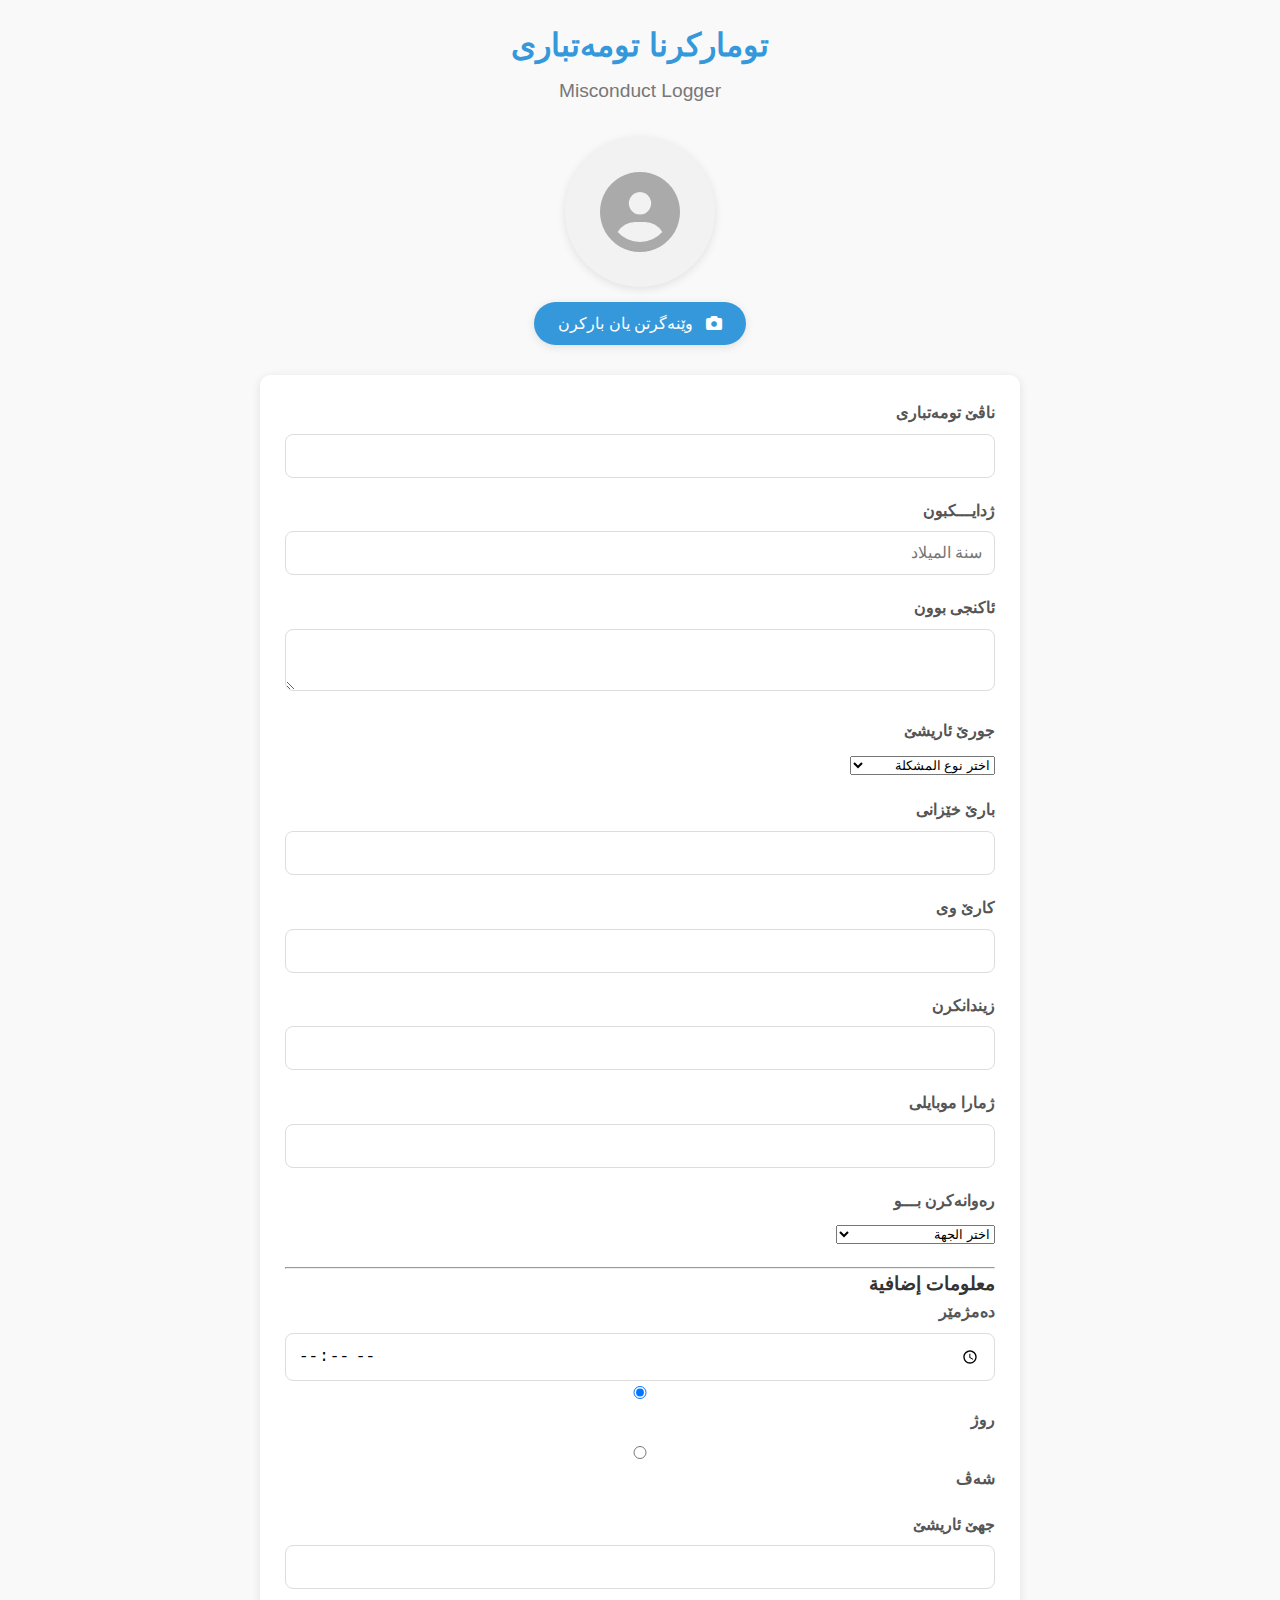
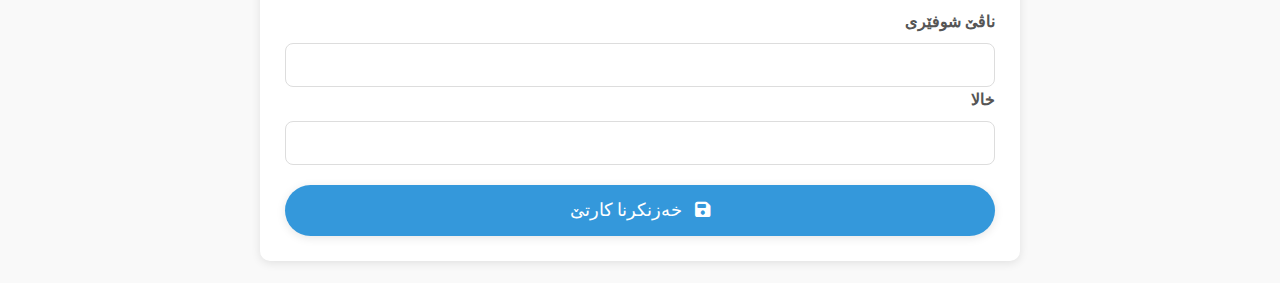
<file: index.html>
<!DOCTYPE html>
<html lang="ar" dir="rtl">
<head>
    <meta charset="UTF-8">
    <meta name="viewport" content="width=device-width, initial-scale=1.0">
    <title>توماركرنا تومەتباری - Misconduct Logger</title>
    <link rel="stylesheet" href="style.css">
    <!-- Font Awesome for icons -->
    <link rel="stylesheet" href="https://cdnjs.cloudflare.com/ajax/libs/font-awesome/6.4.0/css/all.min.css">
    <!-- PWA Support -->
    <link rel="manifest" href="manifest.json">
    <meta name="theme-color" content="#3498db">
    <link rel="icon" href="icon.svg" type="image/svg+xml">
    <link rel="apple-touch-icon" href="icon-192.png">
    <meta name="apple-mobile-web-app-capable" content="yes">
    <meta name="apple-mobile-web-app-status-bar-style" content="black-translucent">
</head>
<body>
    <div class="app-container">
        <header>
            <h1>توماركرنا تومەتباری</h1>
            <h2>Misconduct Logger</h2>
        </header>

        <main>
            <div class="photo-section">
                <div id="photo-preview">
                    <i class="fas fa-user-circle" id="default-photo-icon"></i>
                    <img id="selected-photo" style="display: none;" alt="وێنێ تومەتباری">
                </div>
                <button id="photo-button" class="primary-button">
                    <i class="fas fa-camera"></i> وێنەگرتن یان باركرن
                </button>
                <input type="file" id="photo-input" accept="image/*" style="display: none;">
            </div>

            <div class="form-section">
                <form id="suspect-form">
                    <div class="form-group">
                        <label for="fullname">ناڤێ تومەتباری</label>
                        <input type="text" id="fullname" name="fullname" required>
                    </div>

                    <div class="form-group">
                        <label for="birthdate">ژدایـــكبون</label>
                        <input type="number" id="birthdate" name="birthdate" placeholder="سنة الميلاد" min="1900" max="2024" required>
                    </div>

                    <div class="form-group">
                        <label for="address">ئاكنجی بوون</label>
                        <textarea id="address" name="address" rows="2" required></textarea>
                    </div>

                    <div class="form-group">
                        <label for="issue-type">جورێ ئاریشێ</label>
                        <select id="issue-type" name="issue-type" required>
                            <option value="" disabled selected>اختر نوع المشكلة</option>
                            <option value="ئاریشا خێزانی">ئاریشا خێزانی</option>
                            <option value="خازوك">خازوك</option>
                            <option value="شـــەر">شـــەر</option>
                            <option value="سەرخوش">سەرخوش</option>
                            <option value="رویدانا ترومبێلێ">رویدانا ترومبێلێ</option>
                            <option value="مخەدەر">مخەدەر</option>
                            <option value="دزی">دزی</option>
                            <option value="بەرزەبون">بەرزەبون</option>
                            <option value="ازعــاج">ازعــاج</option>
                            <option value="داخازكری">داخازكری</option>
                            <option value="گومانلێكری">گومانلێكری</option>
                            <option value="هەولا خوكوشتنێ">هەولا خوكوشتنێ</option>
                            <option value="خوكوشتن">خوكوشتن</option>
                            <option value="كوشتن">كوشتن</option>
                            <option value="گیان ژدەستدان">گیان ژدەستدان</option>
                            <option value="بێ سەمیان">بێ سەمیان</option>
                            <option value="كێشانا سكوتینێ">كێشانا سكوتینێ</option>
                            <option value="فیلبازی تشقلە">فیلبازی تشقلە</option>
                            <option value="ترومبيلا بي خودان">ترومبيلا بي خودان</option>
                            <option value="ئاگر بەربون">ئاگر بەربون</option>
                            <option value="تەقەكرن">تەقەكرن</option>
                            <option value="مەلەڤاني جهی قەدەغە">مەلەڤاني جهی قەدەغە</option>
                            <option value="تێكدەر">تێكدەر</option>
                            <option value="خەندقین">خەندقین</option>
                            <option value="گەفكرن">گەفكرن</option>
                        </select>
                    </div>

                    <div class="form-group">
                        <label for="family-status">بارێ خێزانی</label>
                        <input type="text" id="family-status" name="family-status" required>
                    </div>

                    <div class="form-group">
                        <label for="job">كارێ وی</label>
                        <input type="text" id="job" name="job" required>
                    </div>

                    <div class="form-group">
                        <label for="imprisonment">زیندانكرن</label>
                        <input type="text" id="imprisonment" name="imprisonment">
                    </div>

                    <div class="form-group">
                        <label for="phone">ژمارا موبایلی</label>
                        <input type="tel" id="phone" name="phone">
                    </div>

                    <div class="form-group">
                        <label for="sent-to">رەوانەكرن بـــو</label>
                        <select id="sent-to" name="sent-to">
                            <option value="" disabled selected>اختر الجهة</option>
                            <option value="بنگەهێ پولیسێن كارێز">بنگەهێ پولیسێن كارێز</option>
                            <option value="بنگەهێ پولیسێن زاخو">بنگەهێ پولیسێن زاخو</option>
                            <option value="بنگەهێ پولیسێن سێمالكا">بنگەهێ پولیسێن سێمالكا</option>
                            <option value="بنگەهێ پولیسێن دەلال">بنگەهێ پولیسێن دەلال</option>
                            <option value="بنگەهێ پولیسێن بێدارێ">بنگەهێ پولیسێن بێدارێ</option>
                            <option value="بنگەهێ پولیسێن نیو زاخو">بنگەهێ پولیسێن نیو زاخو</option>
                            <option value="بنگەهێ پولیسێن رزگاری">بنگەهێ پولیسێن رزگاری</option>
                            <option value="رێڤەبەریا پولیسێن زاخو">رێڤەبەریا پولیسێن زاخو</option>
                            <option value="توندوتیژیا زاخو">توندوتیژیا زاخو</option>
                            <option value="نەخوشخانا زاخو">نەخوشخانا زاخو</option>
                            <option value="دەستێ سەمیانا">دەستێ سەمیانا</option>
                            <option value="مكافحا زاخو">مكافحا زاخو</option>
                            <option value="مكافحا بێدارێ">مكافحا بێدارێ</option>
                            <option value="ئاسايشا زاخو">ئاسايشا زاخو</option>
                            <option value="ئاگرڤەمراندنا زاخو">ئاگرڤەمراندنا زاخو</option>
                            <option value="گرتیخانا زاخو">گرتیخانا زاخو</option>
                            <option value="هاتوچووا زاخو">هاتوچووا زاخو</option>
                        </select>
                    </div>

                    <hr class="section-divider">
                    <h3 class="section-title">معلومات إضافية</h3>

                    <div class="form-group">
                        <label for="time">دەمژمێر</label>
                        <div class="time-container">
                            <input type="time" id="time" name="time">
                            <div class="time-options">
                                <div class="time-option">
                                    <input type="radio" id="day" name="day-night" value="روژ" checked>
                                    <label for="day">روژ</label>
                                </div>
                                <div class="time-option">
                                    <input type="radio" id="night" name="day-night" value="شەڤ">
                                    <label for="night">شەڤ</label>
                                </div>
                            </div>
                        </div>
                    </div>

                    <div class="form-group">
                        <label for="issue-location">جهێ ئاریشێ</label>
                        <input type="text" id="issue-location" name="issue-location">
                    </div>

                    <div class="form-group driver-info">
                        <div class="driver-name">
                            <label for="driver-name">ناڤێ شوفێری</label>
                            <input type="text" id="driver-name" name="driver-name">
                        </div>
                        <div class="driver-point">
                            <label for="driver-point">خالا</label>
                            <input type="number" id="driver-point" name="driver-point" min="0">
                        </div>
                    </div>

                    <button type="submit" id="save-button" class="primary-button">
                        <i class="fas fa-save"></i> خەزنكرنا كارتێ
                    </button>
                </form>
            </div>
        </main>

        <div id="success-modal" class="modal">
            <div class="modal-content">
                <h3><i class="fas fa-check-circle"></i> زانیاری ب سەركەفتی هاتنە خەزنكرن</h3>
                <div class="modal-buttons">
                    <button id="share-whatsapp" class="action-button whatsapp-button">
                        <i class="fab fa-whatsapp"></i> هنارتن ب رێیا واتساب
                    </button>
                    <button id="new-entry" class="action-button">
                        <i class="fas fa-plus-circle"></i> زێدەكرنا زانیاریێن نوی
                    </button>
                </div>
            </div>
        </div>
    </div>

    <script src="app.js"></script>
    
    <!-- Register Service Worker for PWA -->
    <script>
        if ('serviceWorker' in navigator) {
            window.addEventListener('load', () => {
                navigator.serviceWorker.register('./service-worker.js')
                    .then(registration => {
                        console.log('Service Worker registered successfully:', registration.scope);
                    })
                    .catch(error => {
                        console.log('Service Worker registration failed:', error);
                    });
            });
        }
    </script>
</body>
</html>
</file>
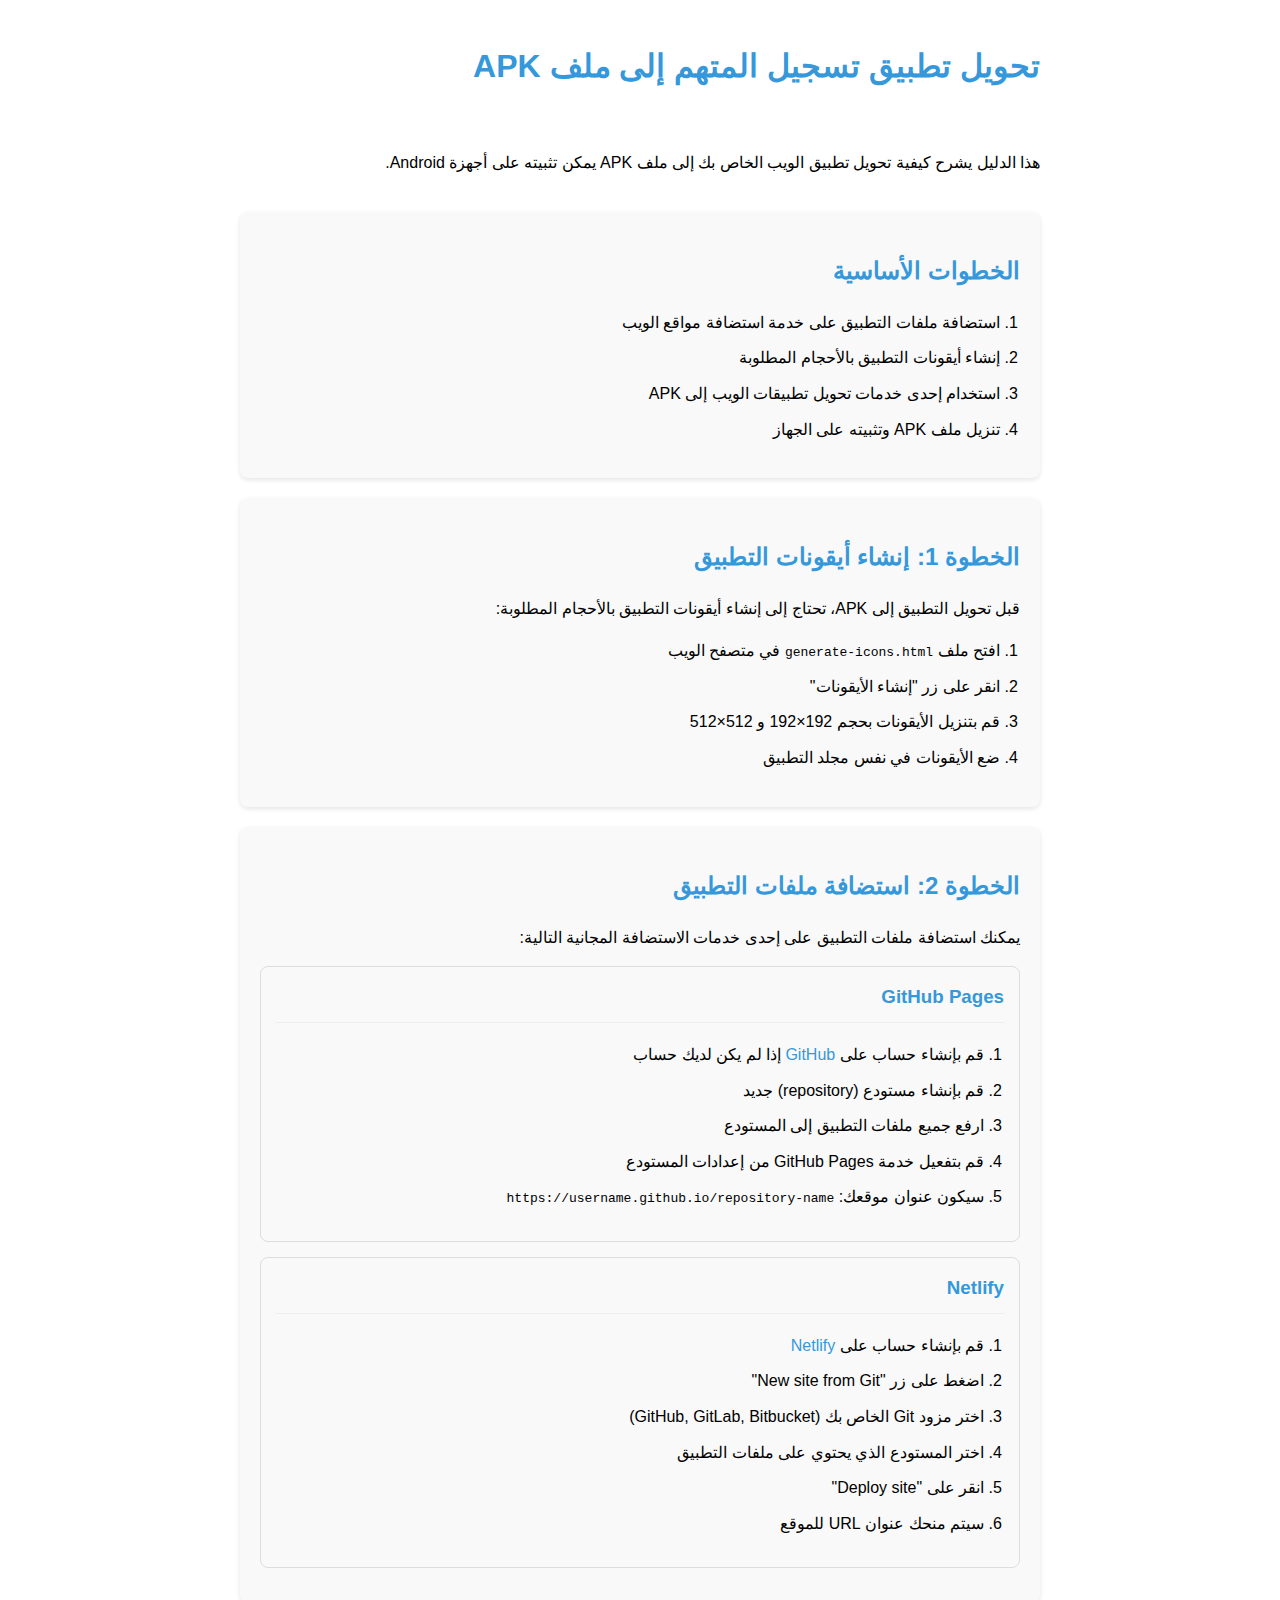
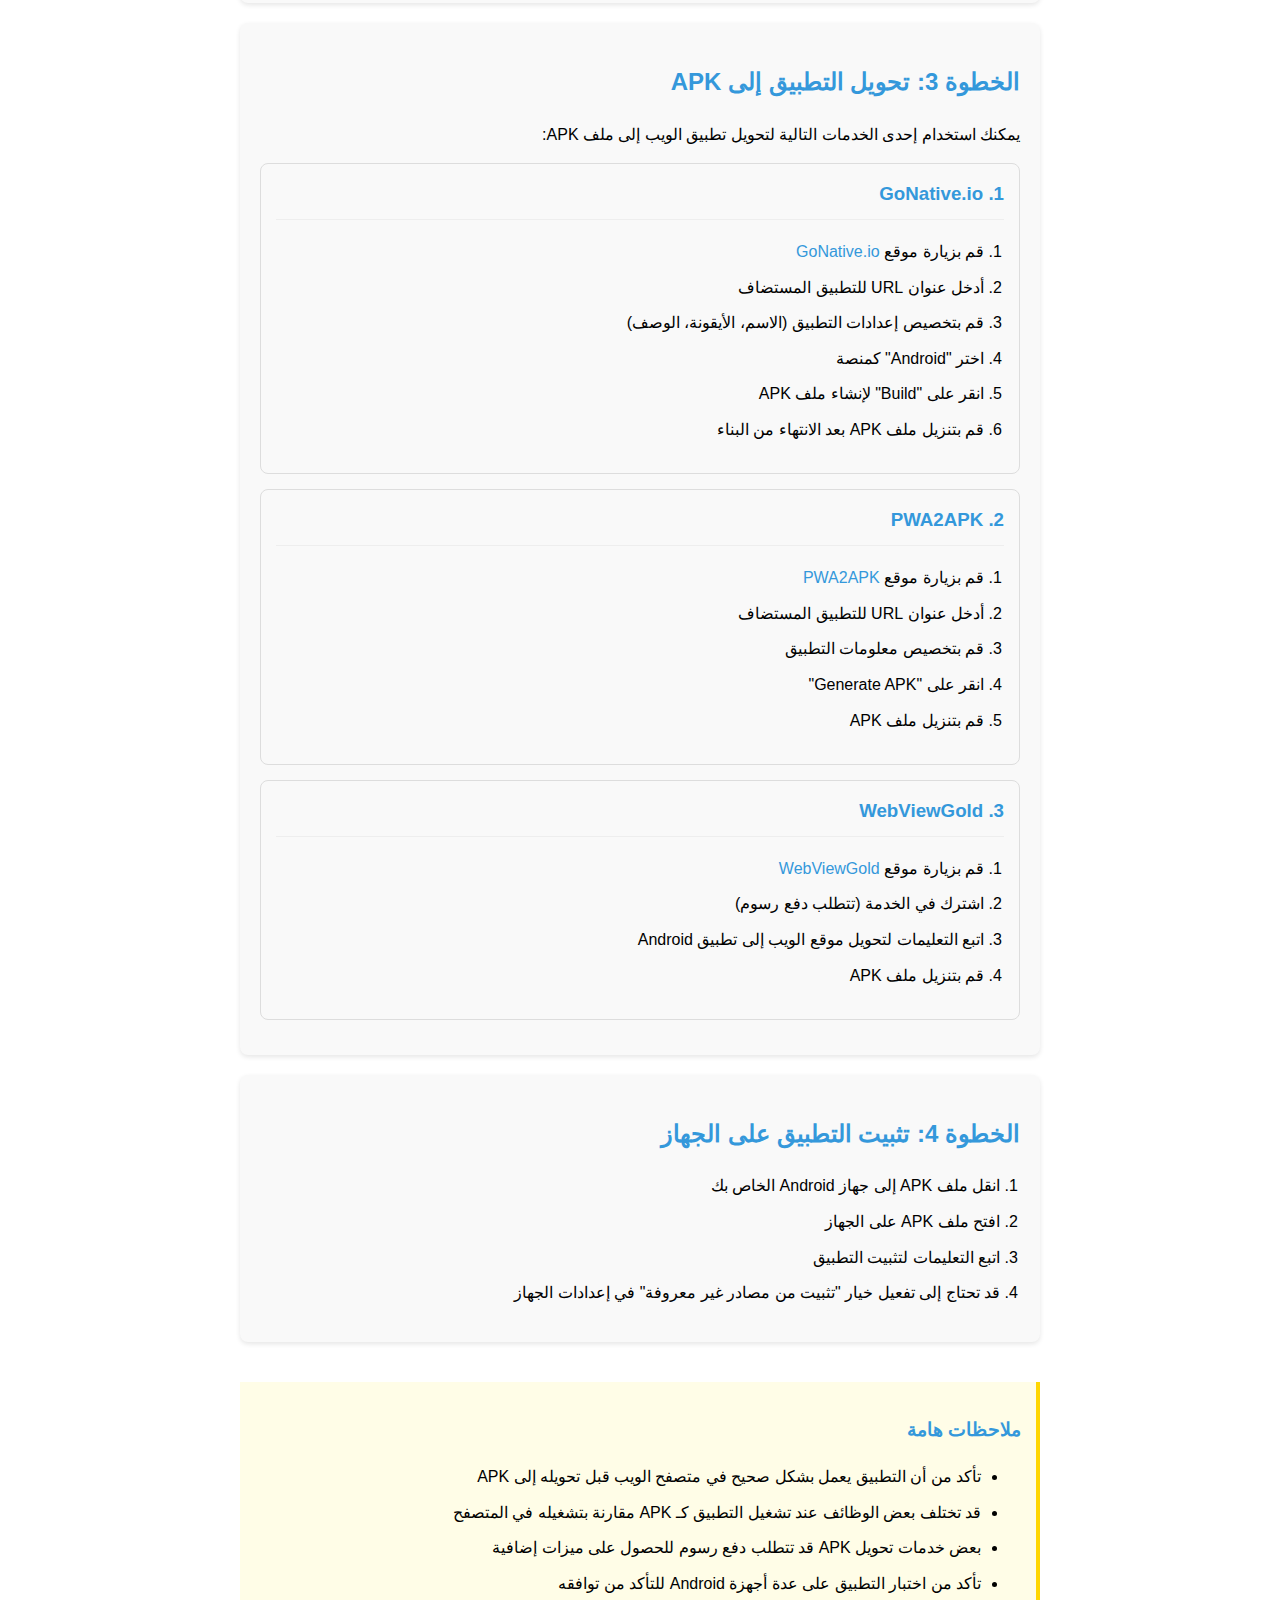
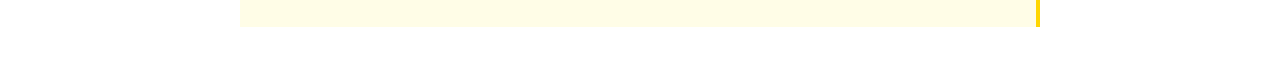
<file: convert-to-apk.html>
<!DOCTYPE html>
<html lang="ar" dir="rtl">
<head>
    <meta charset="UTF-8">
    <meta name="viewport" content="width=device-width, initial-scale=1.0">
    <title>تحويل التطبيق إلى APK</title>
    <style>
        body {
            font-family: Arial, sans-serif;
            max-width: 800px;
            margin: 0 auto;
            padding: 20px;
            line-height: 1.6;
        }
        h1, h2, h3 {
            color: #3498db;
        }
        .container {
            display: flex;
            flex-direction: column;
            gap: 20px;
        }
        .step {
            background-color: #f9f9f9;
            border-radius: 8px;
            padding: 20px;
            box-shadow: 0 2px 5px rgba(0,0,0,0.1);
        }
        .step h3 {
            margin-top: 0;
        }
        ol {
            padding-right: 20px;
        }
        li {
            margin-bottom: 10px;
        }
        .note {
            background-color: #fffde7;
            padding: 15px;
            border-right: 4px solid #ffd600;
            margin: 20px 0;
        }
        .service {
            border: 1px solid #ddd;
            border-radius: 8px;
            padding: 15px;
            margin-bottom: 15px;
        }
        .service h3 {
            margin-top: 0;
            border-bottom: 1px solid #eee;
            padding-bottom: 10px;
        }
        a {
            color: #3498db;
            text-decoration: none;
        }
        a:hover {
            text-decoration: underline;
        }
    </style>
</head>
<body>
    <div class="container">
        <h1>تحويل تطبيق تسجيل المتهم إلى ملف APK</h1>
        <p>هذا الدليل يشرح كيفية تحويل تطبيق الويب الخاص بك إلى ملف APK يمكن تثبيته على أجهزة Android.</p>
        
        <div class="step">
            <h2>الخطوات الأساسية</h2>
            <ol>
                <li>استضافة ملفات التطبيق على خدمة استضافة مواقع الويب</li>
                <li>إنشاء أيقونات التطبيق بالأحجام المطلوبة</li>
                <li>استخدام إحدى خدمات تحويل تطبيقات الويب إلى APK</li>
                <li>تنزيل ملف APK وتثبيته على الجهاز</li>
            </ol>
        </div>
        
        <div class="step">
            <h2>الخطوة 1: إنشاء أيقونات التطبيق</h2>
            <p>قبل تحويل التطبيق إلى APK، تحتاج إلى إنشاء أيقونات التطبيق بالأحجام المطلوبة:</p>
            <ol>
                <li>افتح ملف <code>generate-icons.html</code> في متصفح الويب</li>
                <li>انقر على زر "إنشاء الأيقونات"</li>
                <li>قم بتنزيل الأيقونات بحجم 192×192 و 512×512</li>
                <li>ضع الأيقونات في نفس مجلد التطبيق</li>
            </ol>
        </div>
        
        <div class="step">
            <h2>الخطوة 2: استضافة ملفات التطبيق</h2>
            <p>يمكنك استضافة ملفات التطبيق على إحدى خدمات الاستضافة المجانية التالية:</p>
            
            <div class="service">
                <h3>GitHub Pages</h3>
                <ol>
                    <li>قم بإنشاء حساب على <a href="https://github.com" target="_blank">GitHub</a> إذا لم يكن لديك حساب</li>
                    <li>قم بإنشاء مستودع (repository) جديد</li>
                    <li>ارفع جميع ملفات التطبيق إلى المستودع</li>
                    <li>قم بتفعيل خدمة GitHub Pages من إعدادات المستودع</li>
                    <li>سيكون عنوان موقعك: <code>https://username.github.io/repository-name</code></li>
                </ol>
            </div>
            
            <div class="service">
                <h3>Netlify</h3>
                <ol>
                    <li>قم بإنشاء حساب على <a href="https://www.netlify.com" target="_blank">Netlify</a></li>
                    <li>اضغط على زر "New site from Git"</li>
                    <li>اختر مزود Git الخاص بك (GitHub, GitLab, Bitbucket)</li>
                    <li>اختر المستودع الذي يحتوي على ملفات التطبيق</li>
                    <li>انقر على "Deploy site"</li>
                    <li>سيتم منحك عنوان URL للموقع</li>
                </ol>
            </div>
        </div>
        
        <div class="step">
            <h2>الخطوة 3: تحويل التطبيق إلى APK</h2>
            <p>يمكنك استخدام إحدى الخدمات التالية لتحويل تطبيق الويب إلى ملف APK:</p>
            
            <div class="service">
                <h3>1. GoNative.io</h3>
                <ol>
                    <li>قم بزيارة موقع <a href="https://gonative.io" target="_blank">GoNative.io</a></li>
                    <li>أدخل عنوان URL للتطبيق المستضاف</li>
                    <li>قم بتخصيص إعدادات التطبيق (الاسم، الأيقونة، الوصف)</li>
                    <li>اختر "Android" كمنصة</li>
                    <li>انقر على "Build" لإنشاء ملف APK</li>
                    <li>قم بتنزيل ملف APK بعد الانتهاء من البناء</li>
                </ol>
            </div>
            
            <div class="service">
                <h3>2. PWA2APK</h3>
                <ol>
                    <li>قم بزيارة موقع <a href="https://pwa2apk.com" target="_blank">PWA2APK</a></li>
                    <li>أدخل عنوان URL للتطبيق المستضاف</li>
                    <li>قم بتخصيص معلومات التطبيق</li>
                    <li>انقر على "Generate APK"</li>
                    <li>قم بتنزيل ملف APK</li>
                </ol>
            </div>
            
            <div class="service">
                <h3>3. WebViewGold</h3>
                <ol>
                    <li>قم بزيارة موقع <a href="https://webviewgold.com" target="_blank">WebViewGold</a></li>
                    <li>اشترك في الخدمة (تتطلب دفع رسوم)</li>
                    <li>اتبع التعليمات لتحويل موقع الويب إلى تطبيق Android</li>
                    <li>قم بتنزيل ملف APK</li>
                </ol>
            </div>
        </div>
        
        <div class="step">
            <h2>الخطوة 4: تثبيت التطبيق على الجهاز</h2>
            <ol>
                <li>انقل ملف APK إلى جهاز Android الخاص بك</li>
                <li>افتح ملف APK على الجهاز</li>
                <li>اتبع التعليمات لتثبيت التطبيق</li>
                <li>قد تحتاج إلى تفعيل خيار "تثبيت من مصادر غير معروفة" في إعدادات الجهاز</li>
            </ol>
        </div>
        
        <div class="note">
            <h3>ملاحظات هامة</h3>
            <ul>
                <li>تأكد من أن التطبيق يعمل بشكل صحيح في متصفح الويب قبل تحويله إلى APK</li>
                <li>قد تختلف بعض الوظائف عند تشغيل التطبيق كـ APK مقارنة بتشغيله في المتصفح</li>
                <li>بعض خدمات تحويل APK قد تتطلب دفع رسوم للحصول على ميزات إضافية</li>
                <li>تأكد من اختبار التطبيق على عدة أجهزة Android للتأكد من توافقه</li>
            </ul>
        </div>
    </div>
</body>
</html>
</file>
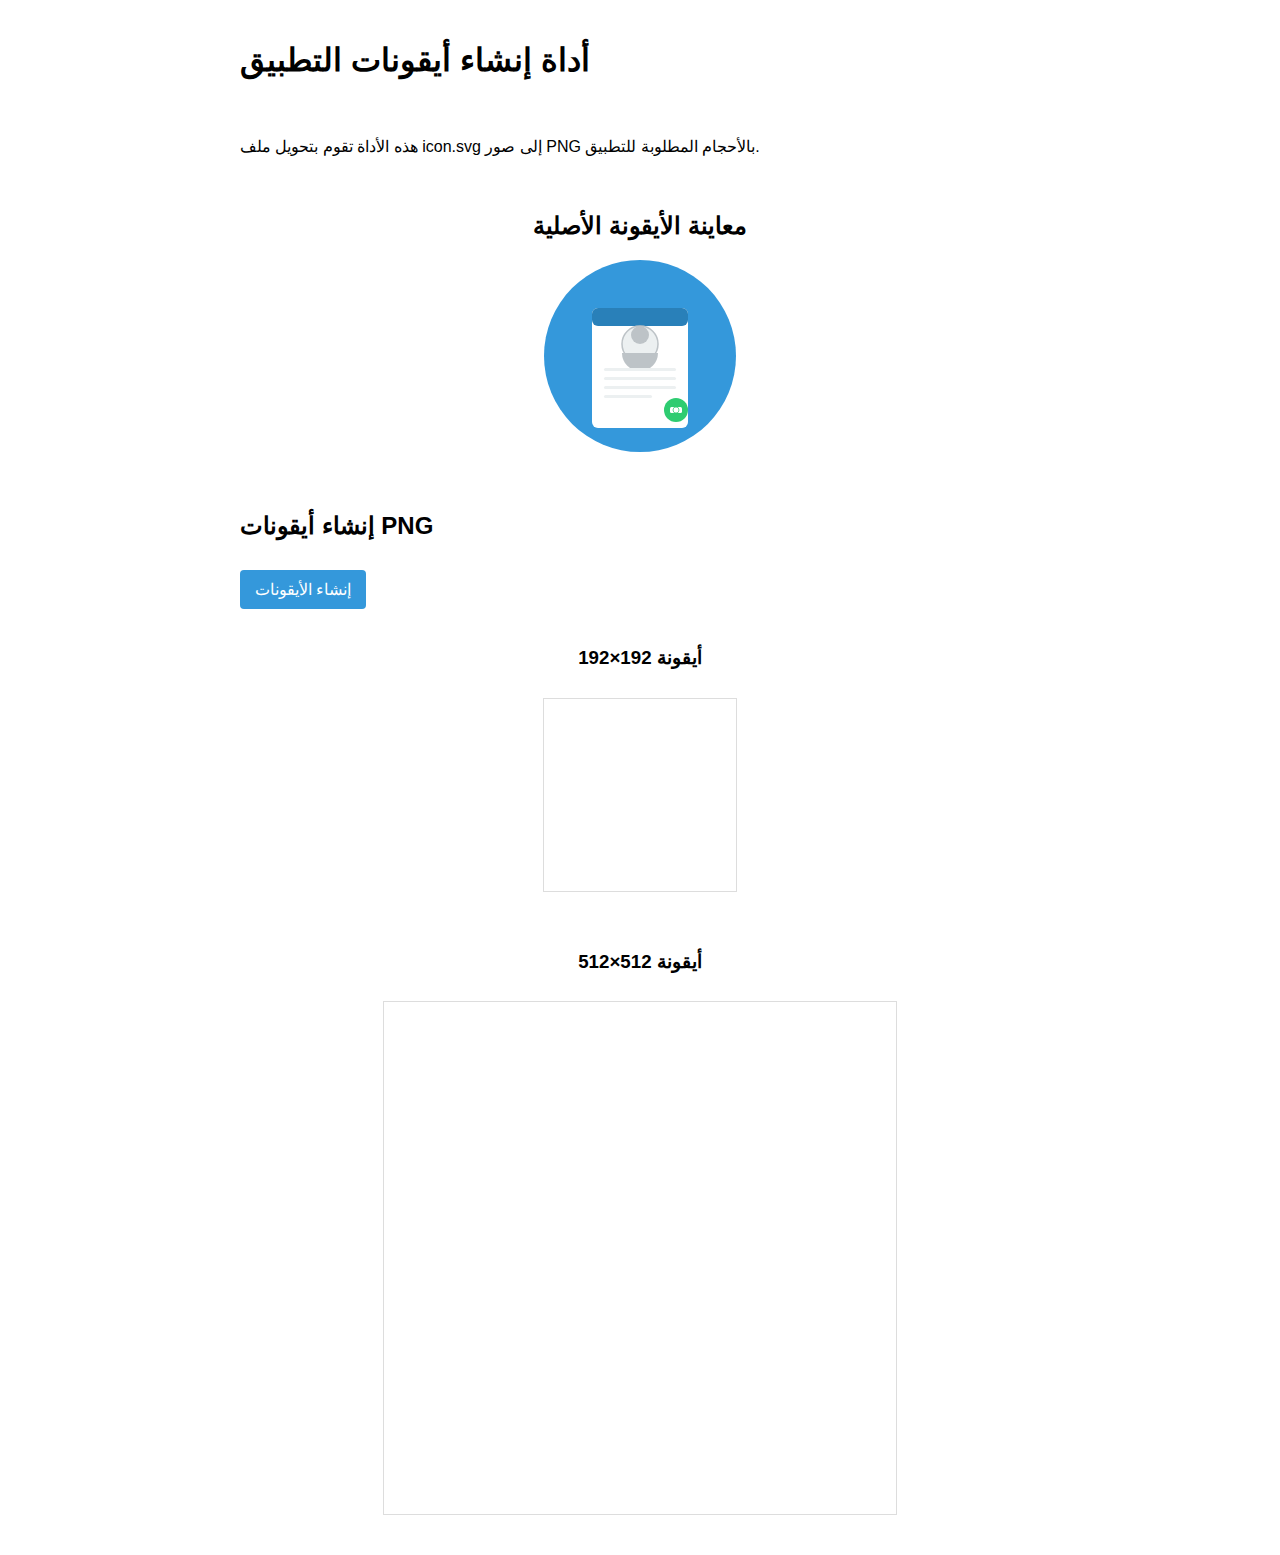
<file: generate-icons.html>
<!DOCTYPE html>
<html lang="en">
<head>
    <meta charset="UTF-8">
    <meta name="viewport" content="width=device-width, initial-scale=1.0">
    <title>Generate App Icons</title>
    <style>
        body {
            font-family: Arial, sans-serif;
            max-width: 800px;
            margin: 0 auto;
            padding: 20px;
        }
        .container {
            display: flex;
            flex-direction: column;
            gap: 20px;
        }
        canvas {
            border: 1px solid #ddd;
            margin-top: 10px;
        }
        button {
            padding: 10px 15px;
            background-color: #3498db;
            color: white;
            border: none;
            border-radius: 4px;
            cursor: pointer;
            font-size: 16px;
            margin-top: 10px;
        }
        button:hover {
            background-color: #2980b9;
        }
        .icon-preview {
            display: flex;
            flex-direction: column;
            align-items: center;
            margin-bottom: 20px;
        }
        .download-links {
            display: flex;
            flex-direction: column;
            gap: 10px;
        }
        a {
            color: #3498db;
            text-decoration: none;
        }
        a:hover {
            text-decoration: underline;
        }
    </style>
</head>
<body>
    <div class="container">
        <h1>أداة إنشاء أيقونات التطبيق</h1>
        <p>هذه الأداة تقوم بتحويل ملف icon.svg إلى صور PNG بالأحجام المطلوبة للتطبيق.</p>
        
        <div class="icon-preview">
            <h2>معاينة الأيقونة الأصلية</h2>
            <img id="svg-icon" src="icon.svg" width="192" height="192" alt="App Icon">
        </div>
        
        <div>
            <h2>إنشاء أيقونات PNG</h2>
            <button id="generate-btn">إنشاء الأيقونات</button>
        </div>
        
        <div class="icon-preview">
            <h3>أيقونة 192×192</h3>
            <canvas id="canvas-192" width="192" height="192"></canvas>
        </div>
        
        <div class="icon-preview">
            <h3>أيقونة 512×512</h3>
            <canvas id="canvas-512" width="512" height="512"></canvas>
        </div>
        
        <div class="download-links" id="download-links" style="display: none;">
            <h2>تحميل الأيقونات</h2>
            <a id="download-192" href="#" download="icon-192.png">تحميل أيقونة 192×192</a>
            <a id="download-512" href="#" download="icon-512.png">تحميل أيقونة 512×512</a>
            <p>بعد تحميل الأيقونات، ضعها في نفس مجلد التطبيق.</p>
        </div>
    </div>
    
    <script>
        document.addEventListener('DOMContentLoaded', function() {
            const svgIcon = document.getElementById('svg-icon');
            const generateBtn = document.getElementById('generate-btn');
            const canvas192 = document.getElementById('canvas-192');
            const canvas512 = document.getElementById('canvas-512');
            const download192 = document.getElementById('download-192');
            const download512 = document.getElementById('download-512');
            const downloadLinks = document.getElementById('download-links');
            
            generateBtn.addEventListener('click', function() {
                // Generate 192x192 icon
                generatePNG(svgIcon, canvas192, 192, download192);
                
                // Generate 512x512 icon
                generatePNG(svgIcon, canvas512, 512, download512);
                
                // Show download links
                downloadLinks.style.display = 'flex';
            });
            
            function generatePNG(svgElement, canvas, size, downloadLink) {
                const ctx = canvas.getContext('2d');
                const img = new Image();
                
                // Convert SVG to data URL
                const svgData = new XMLSerializer().serializeToString(svgElement);
                const svgBlob = new Blob([svgData], {type: 'image/svg+xml;charset=utf-8'});
                const url = URL.createObjectURL(svgBlob);
                
                img.onload = function() {
                    // Clear canvas
                    ctx.clearRect(0, 0, size, size);
                    
                    // Draw image to canvas
                    ctx.drawImage(img, 0, 0, size, size);
                    
                    // Set download link
                    downloadLink.href = canvas.toDataURL('image/png');
                };
                
                img.src = url;
            }
        });
    </script>
</body>
</html>
</file>
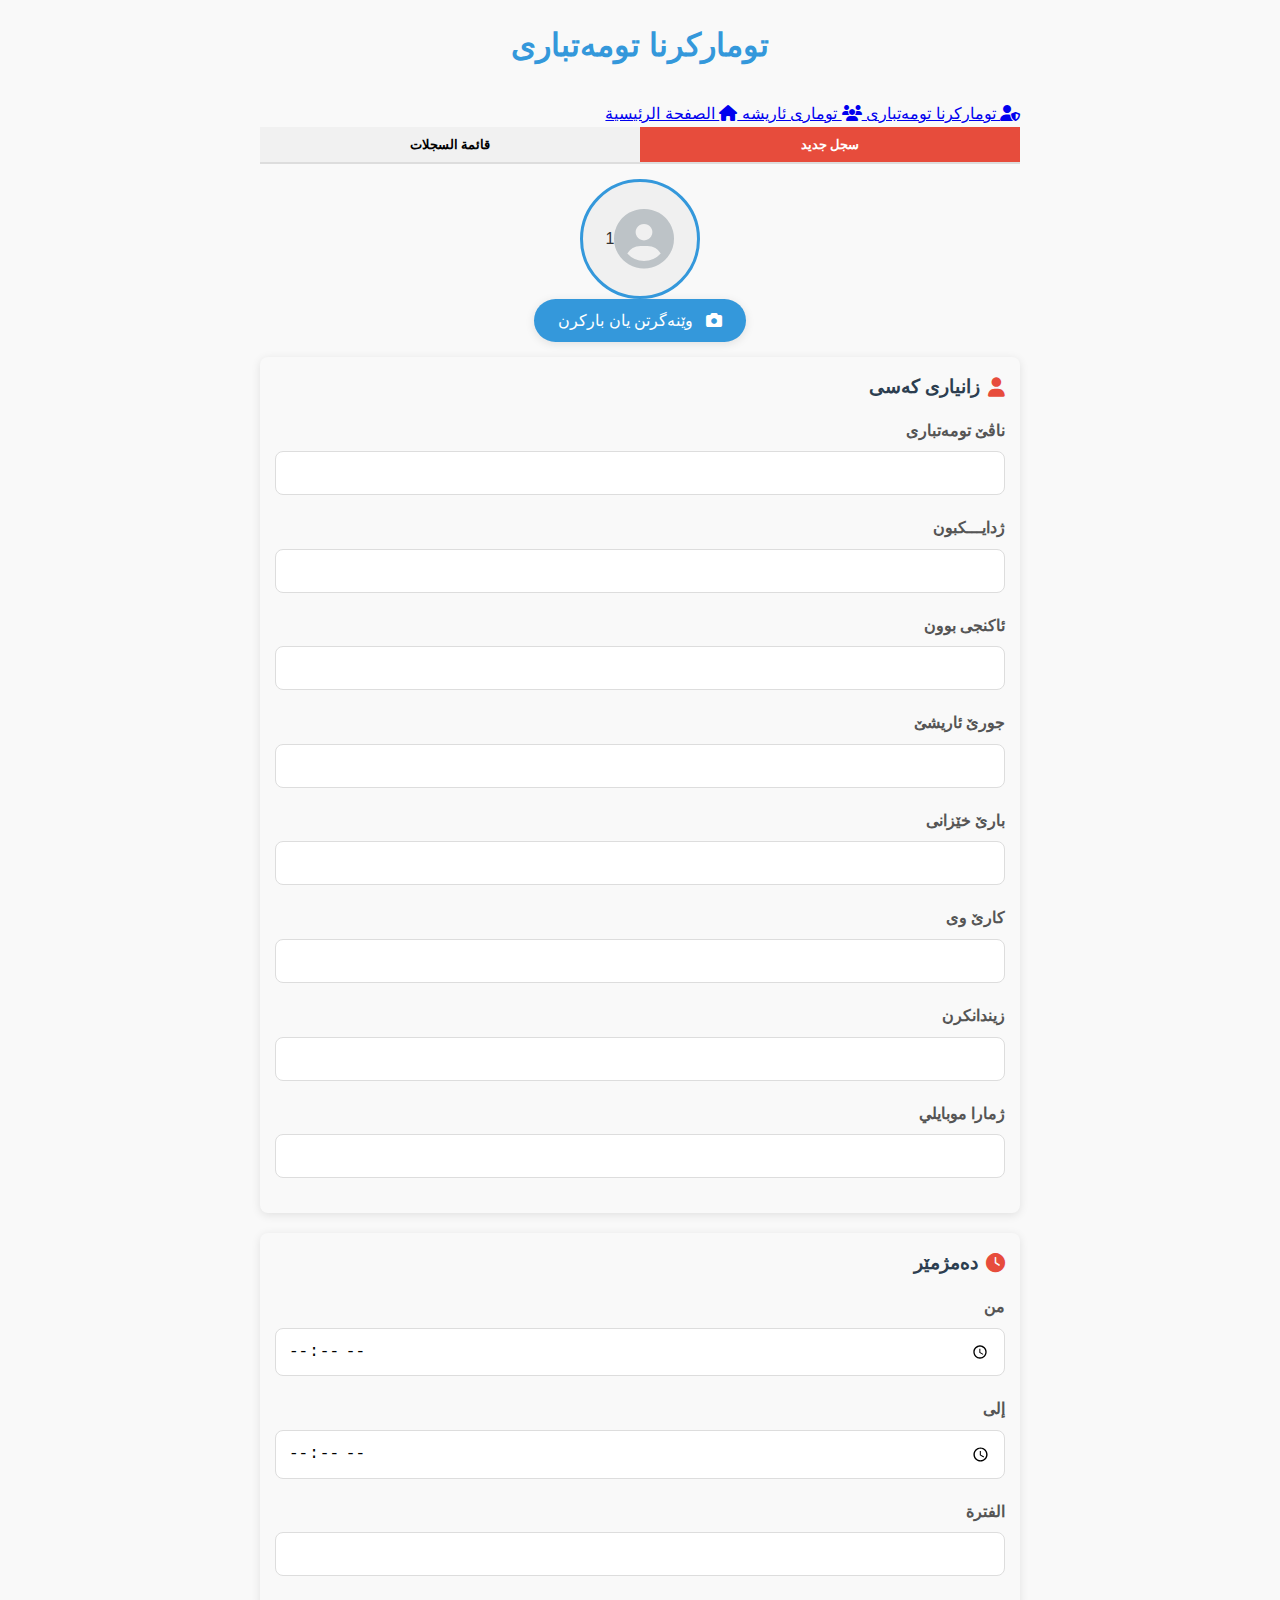
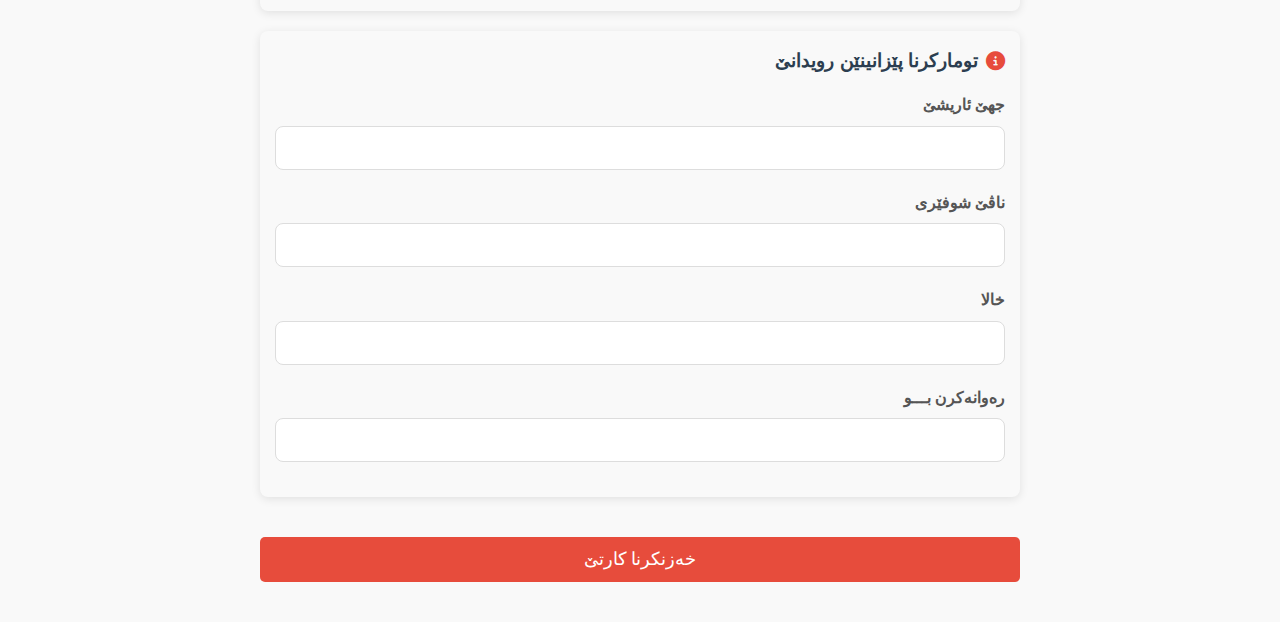
<file: index1.html>
<!DOCTYPE html>
<html lang="ar" dir="rtl">
<head>
    <meta charset="UTF-8">
    <meta name="viewport" content="width=device-width, initial-scale=1.0">
    <title>توماركرنا تومەتباری</title>
    <link rel="stylesheet" href="style.css">
    <!-- Font Awesome for icons -->
    <link rel="stylesheet" href="https://cdnjs.cloudflare.com/ajax/libs/font-awesome/6.4.0/css/all.min.css">
    <!-- html2canvas for card sharing/download -->
    <script src="https://html2canvas.hertzen.com/dist/html2canvas.min.js"></script>
    <!-- PWA Support -->
    <link rel="manifest" href="manifest.json">
    <meta name="theme-color" content="#3498db">
    <link rel="icon" href="icon.svg" type="image/svg+xml">
    <link rel="apple-touch-icon" href="icon-192.png">
    <meta name="apple-mobile-web-app-capable" content="yes">
    <meta name="apple-mobile-web-app-status-bar-style" content="black-translucent">
    
    <script>
        // تحميل مكتبة html2canvas إذا لم تكن موجودة
        if (typeof html2canvas === 'undefined') {
            console.log('تحميل مكتبة html2canvas من رأس الصفحة...');
            const script = document.createElement('script');
            script.src = 'https://html2canvas.hertzen.com/dist/html2canvas.min.js';
            script.async = false; // تحميل بشكل متزامن
            script.onload = function() {
                console.log('تم تحميل مكتبة html2canvas بنجاح من رأس الصفحة');
            };
            script.onerror = function(error) {
                console.error('فشل تحميل مكتبة html2canvas من رأس الصفحة:', error);
            };
            document.head.appendChild(script);
        }
    </script>
    <style>
        /* تنسيقات خاصة بصفحة توماركرنا تومەتباری */
        .tab-container {
            margin-bottom: 20px;
        }
        
        .tab-buttons {
            display: flex;
            border-bottom: 2px solid #ddd;
            margin-bottom: 15px;
        }
        
        .tab-btn {
            padding: 10px 20px;
            background-color: #f1f1f1;
            border: none;
            cursor: pointer;
            font-weight: bold;
            transition: background-color 0.3s;
            flex: 1;
            text-align: center;
        }
        
        /* تنسيقات بطاقة المعلومات الجديدة - نفس نمط توماری ئاریشە */
        .person-container {
            margin-bottom: 30px;
            border: 1px solid #ddd;
            border-radius: 10px;
            padding: 15px;
            background-color: #f9f9f9;
            position: relative;
        }
        
        .person-info-row {
            display: flex;
            flex-wrap: wrap;
            gap: 10px;
            margin-bottom: 10px;
        }
        
        .person-photo-section {
            display: flex;
            flex-direction: column;
            align-items: center;
            margin-bottom: 15px;
        }
        
        .person-photo-preview {
            width: 120px;
            height: 120px;
            border-radius: 50%;
            border: 3px solid #3498db;
            overflow: hidden;
            display: flex;
            align-items: center;
            justify-content: center;
            background-color: #f0f0f0;
            position: relative;
        }
        
        /* تنسيقات صندوق معلومات الوقت */
        .time-info-box {
            background: linear-gradient(135deg, #1e5799 0%, #207cca 51%, #2989d8 100%);
            color: white;
            padding: 15px 20px;
            border-radius: 10px;
            margin: 15px 0;
            box-shadow: 0 4px 8px rgba(0, 0, 0, 0.2);
            border-bottom: 3px solid #0a4275;
        }
        
        .time-info-content {
            display: grid;
            grid-template-columns: auto auto auto auto;
            gap: 12px;
            align-items: center;
        }
        
        .time-label, .date-label {
            font-weight: bold;
            font-size: 15px;
            text-shadow: 1px 1px 1px rgba(0, 0, 0, 0.3);
        }
        
        .time-value, .date-value {
            font-size: 15px;
            background-color: rgba(255, 255, 255, 0.15);
            padding: 3px 8px;
            border-radius: 4px;
        }
        
        .extra-info {
            grid-column: 3 / span 2;
            text-align: left;
            font-weight: bold;
            font-size: 15px;
            text-shadow: 1px 1px 1px rgba(0, 0, 0, 0.3);
        }
        
        /* تنسيقات معلومات المتهم */
         .suspect-info-container {
             display: flex;
             gap: 25px;
             margin-top: 20px;
             flex-direction: row;
             width: 100%;
         }
         
         .suspect-photo-container {
             width: 187px;
             height: 350px;
             border: none;
             border-radius: 12px;
             overflow: hidden;
             flex-shrink: 0;
             box-shadow: 0 6px 12px rgba(0, 0, 0, 0.15);
             position: relative;
         }
         
         .suspect-photo-container::after {
             content: '';
             position: absolute;
             bottom: 0;
             left: 0;
             right: 0;
             height: 40px;
             background: linear-gradient(to top, rgba(0,0,0,0.6), transparent);
         }
         
         .suspect-photo-container img {
             width: 100%;
             height: 100%;
             object-fit: contain;
             transition: transform 0.3s ease;
         }
         
         .suspect-photo-container:hover img {
             transform: scale(1.03);
         }
        
        .suspect-details {
            flex: 1;
            display: flex;
            flex-direction: column;
            gap: 10px;
            padding: 5px;
        }
        
        .card-body {
            width: 100%;
        }
        
        .full-card {
            max-width: 900px;
            width: 100%;
        }
        
        .person-photo-preview img {
            width: 100%;
            height: 100%;
            object-fit: cover;
        }
        
        .person-photo-preview i {
            font-size: 60px;
            color: #bdc3c7;
        }
        
        .person-info-details {
            flex: 1;
            min-width: 200px;
        }
        
        .card-field {
            margin-bottom: 12px;
            background-color: #f8f9fa;
            border-radius: 8px;
            padding: 8px 12px;
            box-shadow: 0 2px 4px rgba(0, 0, 0, 0.05);
            transition: transform 0.2s ease, box-shadow 0.2s ease;
        }
        
        .card-field:hover {
            transform: translateY(-2px);
            box-shadow: 0 4px 6px rgba(0, 0, 0, 0.1);
        }
        
        .field-label {
            font-weight: bold;
            color: #2c3e50;
            margin-bottom: 4px;
            font-size: 15px;
        }
        
        .field-value {
            background-color: white;
            padding: 6px 10px;
            border-radius: 5px;
            margin-top: 3px;
            border-left: 3px solid #3498db;
        }
        
        .tab-btn.active {
            background-color: #e74c3c;
            color: white;
        }
        
        .tab-content {
            display: none;
        }
        
        .tab-content.active {
            display: block;
        }
        
        .form-section {
            background-color: #f9f9f9;
            padding: 15px;
            border-radius: 8px;
            margin-bottom: 20px;
        }
        
        .section-title {
            font-size: 1.2rem;
            margin-bottom: 15px;
            color: #2c3e50;
            display: flex;
            align-items: center;
        }
        
        .section-title i {
            margin-left: 8px;
            color: #e74c3c;
        }
        
        .photo-section {
            display: flex;
            flex-direction: column;
            align-items: center;
            margin-bottom: 20px;
        }
        
        .photo-preview {
            width: 150px;
            height: 150px;
            border-radius: 50%;
            background-color: #f1f1f1;
            display: flex;
            align-items: center;
            justify-content: center;
            margin-bottom: 15px;
            overflow: hidden;
        }
        
        .photo-preview i {
            font-size: 3rem;
            color: #bdc3c7;
        }
        
        .photo-preview img {
            width: 100%;
            height: 100%;
            object-fit: cover;
        }
        
        .photo-buttons {
            display: flex;
            gap: 10px;
        }
        
        .photo-btn {
            padding: 8px 15px;
            background-color: #3498db;
            color: white;
            border: none;
            border-radius: 5px;
            cursor: pointer;
            display: flex;
            align-items: center;
        }
        
        .photo-btn i {
            margin-left: 5px;
        }
        
        .submit-btn {
            background-color: #e74c3c;
            color: white;
            padding: 12px 20px;
            border: none;
            border-radius: 5px;
            font-size: 1.1rem;
            cursor: pointer;
            width: 100%;
            margin-top: 20px;
            transition: background-color 0.3s;
        }
        
        .submit-btn:hover {
            background-color: #c0392b;
        }
        
        /* تنسيقات قائمة السجلات */
        .records-grid {
            display: grid;
            grid-template-columns: repeat(auto-fill, minmax(250px, 1fr));
            gap: 15px;
        }
        
        .record-card {
            background-color: white;
            border-radius: 8px;
            box-shadow: 0 2px 5px rgba(0,0,0,0.1);
            padding: 15px;
            cursor: pointer;
            transition: transform 0.3s, box-shadow 0.3s;
        }
        
        .record-card:hover {
            transform: translateY(-5px);
            box-shadow: 0 5px 15px rgba(0,0,0,0.2);
        }
        
        .card-photo {
            width: 80px;
            height: 80px;
            border-radius: 50%;
            margin: 0 auto 10px;
            overflow: hidden;
        }
        
        .card-photo img {
            width: 100%;
            height: 100%;
            object-fit: cover;
        }
        
        .card-info {
            text-align: center;
        }
        
        .card-name {
            font-weight: bold;
            margin-bottom: 5px;
        }
        
        .card-type {
            color: #7f8c8d;
            margin-bottom: 5px;
        }
        
        .card-date {
            font-size: 0.8rem;
            color: #95a5a6;
        }
        
        /* تنسيقات النافذة المنبثقة */
        .modal {
            display: none;
            position: fixed;
            top: 0;
            left: 0;
            right: 0;
            bottom: 0;
            background-color: rgba(0,0,0,0.7);
            z-index: 1000;
            overflow-y: auto;
            padding: 20px;
        }
        
        .modal-content {
            background-color: white;
            border-radius: 10px;
            max-width: 500px;
            margin: 20px auto;
            position: relative;
            padding: 20px;
            box-shadow: 0 5px 15px rgba(0,0,0,0.3);
        }
        
        .close-modal {
            position: absolute;
            top: 10px;
            left: 10px;
            font-size: 1.5rem;
            cursor: pointer;
            color: #7f8c8d;
        }
        
        .card-preview {
            padding: 15px;
        }
        
        .suspect-card {
            background-color: white;
            border-radius: 10px;
            overflow: hidden;
            box-shadow: 0 3px 10px rgba(0,0,0,0.1);
        }
        
        .card-header {
            background-color: #e74c3c;
            color: white;
            padding: 10px 15px;
            text-align: center;
        }
        
        .card-title {
            margin: 0;
            font-size: 1.3rem;
        }
        
        .card-date {
            font-size: 0.9rem;
            opacity: 0.9;
        }
        
        .card-body {
            padding: 15px;
        }
        
        .card-photo-large {
            width: 120px;
            height: 120px;
            border-radius: 50%;
            margin: 0 auto 15px;
            overflow: hidden;
            border: 3px solid #e74c3c;
        }
        
        .card-photo-large img {
            width: 100%;
            height: 100%;
            object-fit: cover;
        }
        
        .card-details {
            margin-bottom: 20px;
        }
        
        .detail-section {
            margin-bottom: 15px;
        }
        
        .detail-title {
            font-weight: bold;
            color: #e74c3c;
            margin-bottom: 5px;
            display: flex;
            align-items: center;
        }
        
        .detail-title i {
            margin-left: 5px;
        }
        
        .detail-content {
            background-color: #f9f9f9;
            padding: 10px;
            border-radius: 5px;
        }
        
        .detail-item {
            margin-bottom: 5px;
            display: flex;
        }
        
        .detail-label {
            font-weight: bold;
            margin-left: 5px;
            min-width: 100px;
        }
        
        .card-actions {
            display: flex;
            gap: 10px;
            margin-top: 15px;
        }
        
        .card-btn {
            flex: 1;
            padding: 10px;
            border: none;
            border-radius: 5px;
            cursor: pointer;
            display: flex;
            align-items: center;
            justify-content: center;
            font-weight: bold;
        }
        
        .share-btn {
            background-color: #3498db;
            color: white;
        }
        
        .download-btn {
            background-color: #2ecc71;
            color: white;
        }
        
        .card-btn i {
            margin-left: 5px;
        }
        
        /* تنسيقات البحث */
        .search-container {
            margin-bottom: 20px;
        }
        
        .search-input {
            width: 100%;
            padding: 10px 15px;
            border: 1px solid #ddd;
            border-radius: 5px;
            font-size: 1rem;
        }
        
        .no-records {
            text-align: center;
            padding: 30px;
            color: #7f8c8d;
            font-style: italic;
            bottom: 0;
            background-color: rgba(0,0,0,0.7);
            z-index: 1000;
            overflow-y: auto;
            padding: 20px;
        }
        
        .modal-content {
            background-color: white;
            border-radius: 10px;
            max-width: 500px;
            margin: 20px auto;
            position: relative;
            padding: 20px;
            box-shadow: 0 5px 15px rgba(0,0,0,0.3);
        }
        
        .close-modal {
            position: absolute;
            top: 10px;
            left: 15px;
            font-size: 1.5rem;
            cursor: pointer;
            color: #7f8c8d;
        }
        
        #card-preview {
            padding: 15px;
        }
        
        .suspect-card {
            background-color: white;
            border-radius: 10px;
            overflow: hidden;
            max-width: 90%;
            width: 1000px;
            margin: 0 auto;
            border: 2px solid #3498db;
            box-shadow: 0 0 10px rgba(52, 152, 219, 0.2);
        }
        
        .card-header {
            background-color: #e74c3c;
            color: white;
            padding: 15px;
            text-align: center;
        }
        
        .card-title {
            font-size: 1rem;
            margin-bottom: 3px;
        }
        
        .card-date-time {
            font-size: 0.8rem;
        }
        
        .card-body {
            padding: 10px;
            font-size: 0.85rem;
        }
        
        .card-section {
            margin-bottom: 10px;
            border: 1px solid #3498db;
            border-radius: 6px;
            padding: 6px;
            background-color: rgba(52, 152, 219, 0.05);
        }
        
        .card-section-title {
            font-weight: bold;
            margin-bottom: 5px;
            display: flex;
            align-items: center;
            font-size: 0.85rem;
            color: #3498db;
            border-bottom: 1px solid #e0e0e0;
            padding-bottom: 3px;
        }
        
        .card-section-title i {
            margin-left: 4px;
            color: #3498db;
            font-size: 0.8rem;
        }
        
        .card-field {
            display: flex;
            margin-bottom: 6px;
            padding: 3px 0;
        }
        
        .card-label {
            font-weight: bold;
            min-width: 90px;
            font-size: 0.8rem;
            color: #2c3e50;
            background-color: rgba(52, 152, 219, 0.1);
            padding: 2px 5px;
            border-radius: 4px;
        }
        
        .card-value {
            flex: 1;
            font-size: 0.8rem;
            padding: 2px 4px;
        }
        
        .card-photo-large {
            width: 90px;
            height: 90px;
            border-radius: 50%;
            margin: 0 auto 8px;
            overflow: hidden;
            border: 1px solid #e74c3c;
        }
        
        .card-photo-large img {
            width: 100%;
            height: 100%;
            object-fit: cover;
        }
        
        .card-actions {
            display: flex;
            gap: 10px;
            margin-top: 20px;
        }
        
        .card-btn {
            flex: 1;
            padding: 10px;
            border: none;
            border-radius: 5px;
            cursor: pointer;
            display: flex;
            align-items: center;
            justify-content: center;
            font-weight: bold;
        }
        
        .card-btn i {
            margin-left: 5px;
        }
        
        #share-btn {
            background-color: #3498db;
            color: white;
        }
        
        #download-btn {
            background-color: #2ecc71;
            color: white;
        }
        
        /* تنسيق حقل البحث */
        .search-container {
            margin-bottom: 20px;
        }
        
        .search-input {
            width: 100%;
            padding: 10px 15px;
            border: 1px solid #ddd;
            border-radius: 5px;
            font-size: 1rem;
        }
        
        /* رسالة عدم وجود سجلات */
        .no-records {
            text-align: center;
            padding: 30px;
            color: #7f8c8d;
            font-style: italic;
        }
        
        /* تنسيق للحقول المخفية */
        .hidden {
            display: none;
        }
        
        /* تنسيقات النافذة المنبثقة */
        .modal {
            display: none;
            position: fixed;
            top: 0;
            left: 0;
            right: 0;
            bottom: 0;
            background-color: rgba(0,0,0,0.7);
            z-index: 1000;
            overflow-y: auto;
            padding: 20px;
        }
        
        .modal-content {
            background-color: white;
            border-radius: 10px;
            max-width: 500px;
            margin: 20px auto;
            position: relative;
        }
        
        .close-modal {
            position: absolute;
            top: 10px;
            left: 10px;
            font-size: 1.5rem;
            cursor: pointer;
            color: #7f8c8d;
        }
        
        #card-preview {
            padding: 20px;
        }
        
        .full-card {
            background-color: white;
            border-radius: 10px;
            overflow: hidden;
        }
        
        .card-header {
            background-color: #e74c3c;
            color: white;
            padding: 15px;
            text-align: center;
        }
        
        .card-body {
            padding: 20px;
        }
        
        .card-section {
            margin-bottom: 20px;
        }
        
        .card-section-title {
            font-weight: bold;
            margin-bottom: 10px;
            display: flex;
            align-items: center;
        }
        
        .card-section-title i {
            margin-left: 5px;
            color: #e74c3c;
        }
        
        .card-field {
            display: flex;
            margin-bottom: 5px;
        }
        
        .field-label {
            font-weight: bold;
            min-width: 120px;
        }
        
        .card-photo-large {
            width: 120px;
            height: 120px;
            border-radius: 50%;
            margin: 0 auto 15px;
            overflow: hidden;
            border: 3px solid #e74c3c;
        }
        
        .card-photo-large img {
            width: 100%;
            height: 100%;
            object-fit: cover;
        }
        
        .card-actions {
            display: flex;
            gap: 10px;
            margin-top: 20px;
        }
        
        .card-btn {
            flex: 1;
            padding: 10px;
            border: none;
            border-radius: 5px;
            cursor: pointer;
            display: flex;
            align-items: center;
            justify-content: center;
            font-weight: bold;
        }
        
        .card-btn i {
            margin-left: 5px;
        }
        
        .share-btn {
            background-color: #3498db;
            color: white;
        }
        
        .download-btn {
            background-color: #2ecc71;
            color: white;
        }
        
        .no-records {
            text-align: center;
            padding: 30px;
            color: #7f8c8d;
        }
    </style>
    <!-- تحميل مكتبة html2canvas -->
    <script src="https://html2canvas.hertzen.com/dist/html2canvas.min.js"></script>
</head>
<body>
    <div class="app-container">
        <header class="app-header">
            <h1>توماركرنا تومەتباری</h1>
            <div class="header-actions">
                <button id="install-btn" class="install-btn" style="display: none;">
                    <i class="fas fa-download"></i>
                </button>
            </div>
        </header>
        
        <!-- Navigation Buttons -->
        <div class="nav-buttons">
            <a href="index.html" class="nav-button active">
                <i class="fas fa-user-shield"></i> توماركرنا تومەتباری
            </a>
            <a href="tomary-areshe.html" class="nav-button">
                <i class="fas fa-users"></i> توماری ئاریشە
            </a>
            <a href="login.html" class="nav-button back-button">
                <i class="fas fa-home"></i> الصفحة الرئيسية
            </a>
        </div>
        
        <script>
            document.addEventListener('DOMContentLoaded', function() {
                // تهيئة المتغيرات
                const photoInput = document.getElementById('photo-input');
                const photoPreview = document.getElementById('photo-preview');
                const recordForm = document.getElementById('record-form');
                const recordsContainer = document.getElementById('records-container');
                const cardModal = document.getElementById('card-modal');
                const cardPreview = document.getElementById('card-preview');
                const closeModal = document.querySelector('.close-modal');
                const tabButtons = document.querySelectorAll('.tab-btn');
                const tabContents = document.querySelectorAll('.tab-content');
                
                let selectedImage = null;
                
                // تبديل التبويبات
                tabButtons.forEach(button => {
                    button.addEventListener('click', () => {
                        const targetId = button.getAttribute('data-tab');
                        
                        // تحديث الأزرار النشطة
                        tabButtons.forEach(btn => btn.classList.remove('active'));
                        button.classList.add('active');
                        
                        // تحديث المحتوى النشط
                        tabContents.forEach(content => content.classList.remove('active'));
                        document.getElementById(targetId).classList.add('active');
                        
                        // تحديث قائمة السجلات عند الانتقال إلى تبويب السجلات
                        if (targetId === 'records-list') {
                            loadRecords();
                        }
                    });
                });
                
            });
            
            // معالجة الصور (تم تحديثه ليطابق توماری ئاریشە)
            // تعريف المتغير في النطاق العالمي
            var personPhotos = {}; // لتخزين بيانات الصور
            
            // تهيئة زر الصورة - تم نقله خارج الدالة المجهولة ليكون متاحًا عالميًا
            document.addEventListener('DOMContentLoaded', function() {
                const photoButton = document.querySelector('.photo-button[data-person-id="1"]');
                const photoInput = document.getElementById('photo-input-1');
                
                if (photoButton && photoInput) {
                    photoButton.addEventListener('click', () => {
                        photoInput.click();
                    });
                    
                    photoInput.addEventListener('change', (event) => {
                        if (event.target.files && event.target.files[0]) {
                            const reader = new FileReader();
                            
                            reader.onload = (e) => {
                                const selectedPhoto = document.getElementById('selected-photo-1');
                                const defaultIcon = document.getElementById('default-photo-icon-1');
                                
                                selectedPhoto.src = e.target.result;
                                selectedPhoto.style.display = 'block';
                                defaultIcon.style.display = 'none';
                                
                                // تخزين بيانات الصورة
                                personPhotos[1] = e.target.result;
                                selectedImage = e.target.result; // للتوافق مع الكود القديم
                            };
                            
                            reader.readAsDataURL(event.target.files[0]);
                        }
                    });
                }
            });
        </script>
        
        <main class="app-content">
            <div class="tab-container">
                <div class="tab-buttons">
                    <button class="tab-btn active" data-tab="new-record">سجل جديد</button>
                    <button class="tab-btn" data-tab="records-list">قائمة السجلات</button>
                </div>
                
                <div id="new-record" class="tab-content active">
                    <form id="record-form">
                        <!-- قسم الصورة (تم تحديثه ليطابق توماری ئاریشە) -->
                        <div class="person-photo-section">
                            <div class="person-photo-preview">
                                <i class="fas fa-user-circle" id="default-photo-icon-1"></i>
                                <img id="selected-photo-1" style="display: none;" alt="وێنێ كەسی">
                                <div class="person-photo-number">1</div>
                            </div>
                            <button type="button" class="primary-button photo-button" data-person-id="1">
                                <i class="fas fa-camera"></i> وێنەگرتن یان باركرن
                            </button>
                            <input type="file" class="photo-input" id="photo-input-1" accept="image/*" style="display: none;">
                        </div>
                        
                        <!-- معلومات شخصية -->
                        <div class="form-section">
                            <h3 class="section-title">
                                <i class="fas fa-user"></i>
                                زانیاری کەسی
                            </h3>
                            <div class="form-group">
                                <label for="name">ناڤێ تومەتباری</label>
                                <input type="text" id="name" name="name" required>
                            </div>
                            <div class="form-group">
                                <label for="birthdate">ژدایـــكبون</label>
                                <input type="tel" id="birthdate" name="birthdate">
                            </div>
                            <div class="form-group">
                                <label for="address">ئاكنجی بوون</label>
                                <input type="text" id="address" name="address">
                            </div>
                            <div class="form-group">
                                <label for="problem-type">جورێ ئاریشێ</label>
                                <input list="problem-type-list" id="problem-type" name="problem-type">
                                <datalist id="problem-type-list">
                                    <option value="ئاریشا خێزانی">
                                    <option value="خازوك">
                                    <option value="شـــەر">
                                    <option value="سەرخوش">
                                    <option value="رویدانا ترومبێلێ">
                                    <option value="مخەدەر">
                                    <option value="دزی">
                                    <option value="بەرزەبون">
                                    <option value="ازعــاج">
                                    <option value="داخازكری">
                                    <option value="گومانلێكری">
                                    <option value="هەولا خوكوشتنێ">
                                    <option value="خوكوشتن">
                                    <option value="كوشتن">
                                    <option value="گیان ژدەستدان">
                                    <option value="بێ سەمیان">
                                    <option value="كێشانا سكوتینێ">
                                    <option value="فیلبازی تشقلە">
                                    <option value="ترومبيلا بي خودان">
                                    <option value="ئاگر بەربون">
                                    <option value="تەقەكرن">
                                    <option value="مەلەڤاني جهی قەدەغە">
                                    <option value="تێكدەر">
                                    <option value="خەندقین">
                                    <option value="گەفكرن">
                                </datalist>
                            </div>
                            <div class="form-group">
                                <label for="marital-status">بارێ خێزانی</label>
                                <input list="marital-status-list" id="marital-status" name="marital-status">
                                <datalist id="marital-status-list">
                                    <option value="خێزاندەرە">
                                    <option value="نە خێزاندارە">
                                </datalist>
                            </div>
                            <div class="form-group">
                                <label for="job">كارێ وی</label>
                                <input type="text" id="job" name="job">
                            </div>
                            <div class="form-group">
                                <label for="prison">زیندانكرن</label>
                                <input list="prison-list" id="prison" name="prison">
                                <datalist id="prison-list">
                                    <option value="بەلی">
                                    <option value="نەخێر">
                                </datalist>
                            </div>
                            <div class="form-group">
                                <label for="phone">ژمارا موبایلي</label>
                                <input type="tel" id="phone" name="phone">
                            </div>
                        </div>
                        
                        <!-- معلومات الوقت -->
                        <div class="form-section">
                            <h3 class="section-title">
                                <i class="fas fa-clock"></i>
                                دەمژمێر
                            </h3>
                            <div class="form-row">
                                <div class="form-group half">
                                    <label for="time-from">من</label>
                                    <input type="time" id="time-from" name="time-from">
                                </div>
                                <div class="form-group half">
                                    <label for="time-to">إلى</label>
                                    <input type="time" id="time-to" name="time-to">
                                </div>
                            </div>
                            <div class="form-group">
                                <label for="period">الفترة</label>
                                <input list="period-list" id="period" name="period">
                                <datalist id="period-list">
                                    <option value="روژ">
                                    <option value="شەڤ">
                                </datalist>
                            </div>
                        </div>
                        
                        <!-- توماركرنا پێزانینێن رویدانێ -->
                        <div class="form-section">
                            <h3 class="section-title">
                                <i class="fas fa-info-circle"></i>
                                توماركرنا پێزانینێن رویدانێ
                            </h3>
                            <div class="form-group">
                                <label for="problem-location">جهێ ئاریشێ</label>
                                <input type="text" id="problem-location" name="problem-location">
                            </div>
                            <div class="form-group">
                                <label for="driver-name">ناڤێ شوفێری</label>
                                <input list="driver-name-list" id="driver-name" name="driver-name">
                                <datalist id="driver-name-list">
                                    <option value="سليمان علي حميد">
                                    <option value="نیچیرڤان عباس بشار">
                                    <option value="نعمان رمضان محمد">
                                    <option value="رضوان محمود محمد">
                                    <option value="داود قادر ندیر ناصر">
                                    <option value="سربست محمدعلی">
                                    <option value="حسن رؤوف حسن">
                                    <option value="ريزان سمو محمد">
                                    <option value="صابر شفیق شمزین">
                                    <option value="رضوان رمضان علی">
                                    <option value="سعید سربست رسول">
                                    <option value="نیجیرڤان احمد علی">
                                    <option value="دشتی عادل عثمان">
                                    <option value="ریبر سلمان عثمان">
                                    <option value="ازاد عدنان عبدالله">
                                    <option value="بیوار اسماعیل محمد">
                                    <option value="مهڤان تحسين پيراموس">
                                    <option value="فارس بكر رشید">
                                </datalist>
                            </div>
                            <div class="form-group">
                                <label for="point">خالا</label>
                                <input list="point-list" id="point" name="point">
                                <datalist id="point-list">
                                    <option value="101">
                                    <option value="102">
                                    <option value="103">
                                    <option value="104">
                                    <option value="105">
                                    <option value="106">
                                    <option value="107">
                                    <option value="108">
                                    <option value="109">
                                    <option value="110">
                                    <option value="111">
                                    <option value="112">
                                </datalist>
                            </div>
                            <div class="form-group">
                                <label for="sent-to">رەوانەكرن بـــو</label>
                                <input list="sent-to-list" id="sent-to" name="sent-to">
                                <datalist id="sent-to-list">
                                    <option value="بنگەهێ پولیسێن كارێز">
                                    <option value="بنگەهێ پولیسێن زاخو">
                                    <option value="بنگەهێ پولیسێن سێمالكا">
                                    <option value="بنگەهێ پولیسێن دەلال">
                                    <option value="بنگەهێ پولیسێن بێدارێ">
                                    <option value="بنگەهێ پولیسێن نیو زاخو">
                                    <option value="بنگەهێ پولیسێن رزگاری">
                                    <option value="رێڤەبەریا پولیسێن زاخو">
                                    <option value="توندوتیژیا زاخو">
                                    <option value="نەخوشخانا زاخو">
                                    <option value="دەستێ سەمیانا">
                                    <option value="مكافحا زاخو">
                                    <option value="مكافحا بێدارێ">
                                    <option value="ئاسايشا زاخو">
                                    <option value="ئاگرڤەمراندنا زاخو">
                                    <option value="گرتیخانا زاخو">
                                    <option value="هاتوچووا زاخو">
                                </datalist>
                            </div>
                        </div>
                        
                        <button type="submit" class="submit-btn">خەزنكرنا كارتێ</button>
                    </form>
                </div>
                
                <div id="records-list" class="tab-content">
                    <div id="records-container" class="records-grid">
                        <!-- سيتم إضافة السجلات هنا ديناميكيًا -->
                        <div class="no-records">لا توجد سجلات حتى الآن</div>
                    </div>
                </div>
            </div>
        </main>
    </div>
    
    <!-- النافذة المنبثقة لعرض البطاقة -->
    <div class="modal" id="card-modal">
        <div class="modal-content">
            <span class="close-modal">&times;</span>
            <div id="card-preview">
                <!-- سيتم إضافة محتوى البطاقة هنا ديناميكيًا -->
            </div>
            <div class="card-actions">
                <button id="share-btn" class="card-btn share-btn">
                    <i class="fas fa-share-alt"></i>
                    مشاركة
                </button>
                <button id="download-btn" class="card-btn download-btn">
                    <i class="fas fa-download"></i>
                    تحميل
                </button>
            </div>
            <div style="text-align: center; margin-top: 10px; font-size: 0.8rem; color: #666;">
                <p>إذا لم تظهر البطاقة بشكل صحيح، يرجى النقر على زر التحميل لحفظ البطاقة</p>
            </div>
        </div>
    </div>
    
    <!-- إضافة سكريبت لتحسين تجربة المستخدم على الأجهزة المحمولة -->
    <script src="https://html2canvas.hertzen.com/dist/html2canvas.min.js"></script>
    <script>
        // التأكد من أن النافذة المنبثقة تعمل بشكل صحيح على الأجهزة المحمولة
        document.addEventListener('DOMContentLoaded', function() {
            // إضافة استماع لحدث النقر على زر المشاركة
            document.getElementById('share-btn').addEventListener('click', function() {
                // التحقق من دعم واجهة مشاركة الويب
                if (navigator.share) {
                    // استخدام واجهة مشاركة الويب على الأجهزة المحمولة
                    html2canvas(document.querySelector('.full-card')).then(canvas => {
                        canvas.toBlob(function(blob) {
                            const file = new File([blob], 'suspect-card.png', { type: 'image/png' });
                            navigator.share({
                                title: 'بطاقة معلومات المتهم',
                                files: [file]
                            }).catch(error => {
                                console.error('خطأ في المشاركة:', error);
                                alert('حدث خطأ أثناء محاولة المشاركة');
                            });
                        });
                    });
                } else {
                    alert('المشاركة غير مدعومة على هذا الجهاز');
                }
            });
        });
    </script>

    <!-- JavaScript -->
    <script>
        // تم تعريف متغير personPhotos مسبقًا في الكود
        
        // تبديل التبويبات
        document.querySelectorAll('.tab-btn').forEach(button => {
            button.addEventListener('click', () => {
                // إزالة الفئة النشطة من جميع الأزرار والمحتويات
                document.querySelectorAll('.tab-btn').forEach(btn => btn.classList.remove('active'));
                document.querySelectorAll('.tab-content').forEach(content => content.classList.remove('active'));
                
                // إضافة الفئة النشطة للزر المضغوط والمحتوى المرتبط به
                button.classList.add('active');
                const tabId = button.getAttribute('data-tab');
                document.getElementById(tabId).classList.add('active');
            });
        });
        
        // تم نقل معالجة الصورة إلى مكان آخر في الكود
        
        // معالجة النموذج
        const recordForm = document.getElementById('record-form');
        
        recordForm.addEventListener('submit', (e) => {
            e.preventDefault();
            
            // التحقق من اختيار صورة
            if (!personPhotos['1']) {
                alert('الرجاء اختيار صورة');
                return;
            }
            
            // جمع بيانات النموذج
            const formData = new FormData(recordForm);
            const photoSrc = personPhotos['1'];
            
            // إنشاء كائن السجل
            const record = {
                id: Date.now(),
                photo: photoSrc,
                name: document.getElementById('name').value,
                birthdate: document.getElementById('birthdate').value,
                address: document.getElementById('address').value,
                problemType: document.getElementById('problem-type').value,
                maritalStatus: document.getElementById('marital-status').value,
                job: document.getElementById('job').value,
                prison: document.getElementById('prison').value,
                phone: document.getElementById('phone').value,
                timeFrom: document.getElementById('time-from').value,
                timeTo: document.getElementById('time-to').value,
                period: document.getElementById('period').value,
                problemLocation: document.getElementById('problem-location').value,
                driverName: document.getElementById('driver-name').value,
                point: document.getElementById('point').value,
                sentTo: document.getElementById('sent-to').value,
                date: new Date().toISOString()
            };
            
            // حفظ السجل في localStorage
            let records = JSON.parse(localStorage.getItem('violationRecords') || '[]');
            records.push(record);
            localStorage.setItem('violationRecords', JSON.stringify(records));
            
            // عرض تنبيه النجاح
            alert('تم حفظ السجل بنجاح');
            
            // إعادة ضبط النموذج
            recordForm.reset();
            
            // إعادة ضبط بيانات الصورة
            // استخدام Object.keys لمسح المحتوى مع الحفاظ على المرجع الأصلي للكائن
            Object.keys(personPhotos).forEach(key => delete personPhotos[key]);
            
            // إعادة ضبط عرض الصورة
            const selectedPhoto = document.getElementById('selected-photo-1');
            const defaultIcon = document.getElementById('default-photo-icon-1');
            
            if (selectedPhoto && defaultIcon) {
                selectedPhoto.style.display = 'none';
                selectedPhoto.src = '';
                defaultIcon.style.display = 'block';
            }
            
            // تحديث قائمة السجلات
            loadRecords();
            
            // فتح بطاقة المعلومات وتنزيل الصورة تلقائيًا بعد تأخير قصير للتأكد من جاهزية الصفحة
            console.log('جاري تحضير عرض البطاقة وتنزيلها...');
            
            // إظهار رسالة تحميل للمستخدم
            const loadingMessage = document.createElement('div');
            loadingMessage.style.position = 'fixed';
            loadingMessage.style.top = '50%';
            loadingMessage.style.left = '50%';
            loadingMessage.style.transform = 'translate(-50%, -50%)';
            loadingMessage.style.background = 'rgba(0, 0, 0, 0.7)';
            loadingMessage.style.color = 'white';
            loadingMessage.style.padding = '20px';
            loadingMessage.style.borderRadius = '10px';
            loadingMessage.style.zIndex = '10000';
            loadingMessage.textContent = 'جاري حفظ البطاقة...';
            document.body.appendChild(loadingMessage);
            
            // تأكد من تحميل مكتبة html2canvas أولاً
            (async function() {
                try {
                    // تحميل المكتبة إذا لم تكن محملة
                    if (!window.html2canvas) {
                        console.warn('مكتبة html2canvas غير محملة، جاري تحميلها...');
                        try {
                            await loadHtml2Canvas();
                        } catch (loadError) {
                            console.error('فشل تحميل مكتبة html2canvas:', loadError);
                            document.body.removeChild(loadingMessage);
                            alert('فشل تحميل مكتبة التصوير. يرجى التحقق من اتصالك بالإنترنت وإعادة المحاولة.');
                            return;
                        }
                    }
                    
                    console.log('بدء عرض البطاقة...');
                    // إعادة تعيين موضع التمرير للصفحة لضمان رؤية النافذة المنبثقة
                    window.scrollTo(0, 0);
                    
                    // التأكد من وجود عنصر النافذة المنبثقة
                    const cardModal = document.getElementById('card-modal');
                    if (!cardModal) {
                        console.error('لم يتم العثور على عنصر card-modal');
                        document.body.removeChild(loadingMessage);
                        alert('حدث خطأ: لم يتم العثور على عنصر card-modal');
                        return;
                    }
                    
                    console.log('تم العثور على عنصر card-modal، جاري عرض البطاقة...');
                    
                    // عرض النافذة المنبثقة
                    showCardModal(record);
                    
                    // التأكد من أن النافذة المنبثقة مرئية
                    cardModal.style.display = 'block';
                    cardModal.style.opacity = '1';
                    
                    // التمرير إلى أعلى الصفحة لضمان رؤية النافذة المنبثقة
                    window.scrollTo(0, 0);
                    
                    // إزالة رسالة التحميل بعد عرض البطاقة
                    document.body.removeChild(loadingMessage);
                    
                    console.log('تم عرض البطاقة بنجاح');
                    
                    // تنزيل البطاقة تلقائيًا بعد عرضها - زيادة التأخير لضمان تحميل الصورة
                    setTimeout(async () => {
                        try {
                            console.log('بدء تنزيل البطاقة تلقائيًا...');
                            
                            // إظهار رسالة تحميل للمستخدم
                            const downloadingMessage = document.createElement('div');
                            downloadingMessage.style.position = 'fixed';
                            downloadingMessage.style.top = '50%';
                            downloadingMessage.style.left = '50%';
                            downloadingMessage.style.transform = 'translate(-50%, -50%)';
                            downloadingMessage.style.background = 'rgba(0, 0, 0, 0.7)';
                            downloadingMessage.style.color = 'white';
                            downloadingMessage.style.padding = '20px';
                            downloadingMessage.style.borderRadius = '10px';
                            downloadingMessage.style.zIndex = '10000';
                            downloadingMessage.textContent = 'جاري تنزيل البطاقة...';
                            document.body.appendChild(downloadingMessage);
                            
                            const cardPreview = document.getElementById('card-preview');
                            if (!cardPreview) {
                                console.error('لم يتم العثور على عنصر card-preview');
                                document.body.removeChild(downloadingMessage);
                                alert('حدث خطأ: لم يتم العثور على عنصر card-preview');
                                return;
                            }
                            
                            const cardElement = cardPreview.querySelector('.full-card');
                            if (!cardElement) {
                                console.error('لم يتم العثور على عنصر full-card داخل card-preview');
                                document.body.removeChild(downloadingMessage);
                                alert('حدث خطأ: لم يتم العثور على عنصر full-card');
                                return;
                            }
                            
                            // تأكد من تحميل الصورة قبل إنشاء الكانفاس
                            const cardImage = cardElement.querySelector('img');
                            if (cardImage) {
                                console.log('التحقق من حالة تحميل الصورة...');
                                if (!cardImage.complete) {
                                    console.log('انتظار تحميل الصورة...');
                                    await new Promise((resolve, reject) => {
                                        // تعيين مهلة للانتظار
                                        const timeoutId = setTimeout(() => {
                                            console.warn('انتهت مهلة انتظار تحميل الصورة');
                                            resolve(); // نستمر على أي حال
                                        }, 5000);
                                        
                                        cardImage.onload = () => {
                                            clearTimeout(timeoutId);
                                            console.log('تم تحميل الصورة بنجاح');
                                            resolve();
                                        };
                                        
                                        cardImage.onerror = (err) => {
                                            clearTimeout(timeoutId);
                                            console.error('خطأ في تحميل الصورة:', err);
                                            resolve(); // نستمر على أي حال
                                        };
                                        
                                        // إذا كانت الصورة محملة بالفعل، نستمر
                                        if (cardImage.complete) {
                                            clearTimeout(timeoutId);
                                            resolve();
                                        }
                                    });
                                } else {
                                    console.log('الصورة محملة بالفعل');
                                }
                            }
                            
                            // تحسين جودة الصورة
                            console.log('بدء إنشاء الصورة للتنزيل التلقائي باستخدام html2canvas...');
                            try {
                                const canvas = await html2canvas(cardElement, { 
                                    scale: 3,
                                    useCORS: true,
                                    allowTaint: true,
                                    backgroundColor: null,
                                    logging: true,
                                    imageTimeout: 0, // لا وقت محدد للانتظار
                                    onclone: function(clonedDoc) {
                                        // التأكد من أن العناصر المستنسخة مرئية
                                        const clonedCard = clonedDoc.querySelector('.full-card');
                                        if (clonedCard) {
                                            clonedCard.style.display = 'flex';
                                            clonedCard.style.visibility = 'visible';
                                            clonedCard.style.opacity = '1';
                                        }
                                    }
                                });
                                console.log('تم إنشاء الصورة للتنزيل التلقائي بنجاح');
                                
                                const fileName = `بطاقة_تومەتبار_${Date.now()}.png`;
                                document.body.removeChild(downloadingMessage);
                                downloadCanvas(canvas, fileName);
                            } catch (canvasError) {
                                console.error('خطأ في إنشاء الصورة باستخدام html2canvas:', canvasError);
                                document.body.removeChild(downloadingMessage);
                                alert('حدث خطأ أثناء إنشاء الصورة: ' + canvasError.message);
                            }
                        } catch (error) {
                            console.error('خطأ في التنزيل التلقائي للصورة:', error);
                            // التأكد من إزالة رسالة التحميل في حالة حدوث خطأ
                            try {
                                const downloadingMessage = document.querySelector('div[style*="position: fixed"][style*="z-index: 10000"]');
                                if (downloadingMessage) {
                                    document.body.removeChild(downloadingMessage);
                                }
                            } catch (removeError) {
                                console.error('خطأ في إزالة رسالة التحميل:', removeError);
                            }
                            alert('حدث خطأ أثناء تنزيل البطاقة: ' + error.message);
                        }
                    }, 1500); // زيادة التأخير إلى 1500 مللي ثانية
                } catch (error) {
                    console.error('حدث خطأ أثناء عرض البطاقة:', error);
                    alert('حدث خطأ أثناء عرض البطاقة: ' + error.message);
                }
            })();
        });
        
        // تحميل السجلات من localStorage
        function loadRecords() {
            const recordsContainer = document.getElementById('records-container');
            const records = JSON.parse(localStorage.getItem('violationRecords') || '[]');
            
            if (records.length === 0) {
                recordsContainer.innerHTML = '<div class="no-records">لا توجد سجلات حتى الآن</div>';
                return;
            }
            
            // ترتيب السجلات من الأحدث إلى الأقدم
            records.sort((a, b) => new Date(b.date) - new Date(a.date));
            
            // إنشاء بطاقات السجلات
            recordsContainer.innerHTML = '';
            records.forEach(record => {
                const recordCard = document.createElement('div');
                recordCard.className = 'record-card';
                recordCard.innerHTML = `
                    <div class="card-photo">
                        <img src="${record.photo}" alt="${record.name}">
                    </div>
                    <div class="card-info">
                        <div class="card-name">${record.name}</div>
                        <div class="card-type">${record.problemType}</div>
                        <div class="card-date">${new Date(record.date).toLocaleDateString('ar-IQ')}</div>
                    </div>
                `;
                
                // إضافة حدث النقر لفتح البطاقة الكاملة
                recordCard.addEventListener('click', () => {
                    showCardModal(record);
                });
                
                recordsContainer.appendChild(recordCard);
            });
        }
        
        // دالة لتحويل الوقت من صيغة 24 ساعة إلى صيغة 12 ساعة
        function formatTo12Hour(time24) {
            if (!time24) return '-';
            
            // تقسيم الوقت إلى ساعات ودقائق
            const [hours24, minutes] = time24.split(':');
            
            // تحويل الساعات إلى صيغة 12 ساعة
            let hours12 = parseInt(hours24, 10) % 12;
            if (hours12 === 0) hours12 = 12; // تحويل 00 إلى 12
            
            // تحديد الفترة (صباحًا/مساءً)
            const period = parseInt(hours24, 10) < 12 ? 'ص' : 'م';
            
            // إرجاع الوقت بصيغة 12 ساعة
            return `${hours12}:${minutes} ${period}`;
        }
        
        // دالة لتحويل الوقت من formattedTime إلى صيغة 12 ساعة
        function formatTimeFrom24Hour(formattedTime) {
            if (!formattedTime) return '-';
            
            try {
                // استخراج الساعات والدقائق من النص
                const timeParts = formattedTime.split(':');
                if (timeParts.length < 2) return formattedTime;
                
                // تنسيق الوقت بصيغة HH:MM
                const hours = timeParts[0];
                let minutes = timeParts[1];
                
                // التعامل مع الثواني إذا كانت موجودة
                if (minutes.includes(':') || minutes.includes(' ')) {
                    minutes = minutes.split(/[: ]/)[0];
                }
                
                // استخدام دالة formatTo12Hour للتحويل
                return formatTo12Hour(`${hours}:${minutes}`);
            } catch (error) {
                console.error('خطأ في تنسيق الوقت:', error);
                return formattedTime; // إرجاع الوقت الأصلي في حالة حدوث خطأ
            }
        }
        
        // عرض النافذة المنبثقة للبطاقة
        function showCardModal(record) {
            console.log('تم استدعاء دالة showCardModal مع البيانات:', record);
            
            // التأكد من وجود عنصر النافذة المنبثقة
            const cardModal = document.getElementById('card-modal');
            if (!cardModal) {
                console.error('لم يتم العثور على عنصر card-modal');
                alert('حدث خطأ: لم يتم العثور على عنصر card-modal');
                return;
            }
            
            // التأكد من وجود عنصر معاينة البطاقة
            const cardPreview = document.getElementById('card-preview');
            if (!cardPreview) {
                console.error('لم يتم العثور على عنصر card-preview');
                alert('حدث خطأ: لم يتم العثور على عنصر card-preview');
                return;
            }
            
            console.log('تم العثور على عناصر DOM المطلوبة، جاري إنشاء البطاقة...');
            
            // تنسيق التاريخ والوقت
            const recordDate = new Date(record.date);
            const formattedDate = recordDate.toLocaleDateString('ar-IQ');
            
            // تنسيق الوقت بصيغة 12 ساعة مباشرة
            const hours = recordDate.getHours();
            const minutes = recordDate.getMinutes();
            let hours12 = hours % 12;
            if (hours12 === 0) hours12 = 12;
            const period = hours < 12 ? 'ص' : 'م';
            const formattedTime12 = `${hours12}:${minutes < 10 ? '0' + minutes : minutes} ${period}`;
            
            // إنشاء محتوى البطاقة
            cardPreview.innerHTML = `
                <div class="full-card suspect-card" style="display: flex; flex-direction: column; max-width: 600px; margin: 0 auto;">
                    <div class="card-header" style="background: linear-gradient(135deg, #e74c3c, #c0392b);">
                        <h2 style="margin: 0; font-size: 1.2rem; text-shadow: 1px 1px 2px rgba(0,0,0,0.3); text-align: center; padding: 8px 0;">بەشێ پولیسێن هەوارهاتنێ</h2>
                    </div>
                    
                    <div class="card-body" style="padding: 12px;">
                        <div class="suspect-info-container" style="display: flex; flex-direction: column; align-items: center; gap: 10px;">
                            <div style="display: flex; width: 100%; gap: 10px; align-items: flex-start;">
                                <div class="suspect-photo-container" style="width: 172px; height: 320px; border-radius: 8px; border: 2px solid #e74c3c; overflow: hidden; box-shadow: 0 3px 6px rgba(0,0,0,0.1); flex-shrink: 0;">
                                    <img src="${record.photo}" alt="${record.name}" style="width: 100%; height: 100%; object-fit: cover;">
                                </div>
                                <div style="flex: 1; display: flex; flex-direction: column; gap: 2px;">
                                    <div style="display: flex; flex-direction: column; background-color: #f8f9fa; border-radius: 4px; padding: 2px; box-shadow: 0 1px 2px rgba(0,0,0,0.05);">
                                        <div class="field-label" style="font-weight: bold; color: #e74c3c; margin-bottom: 1px; font-size: 0.85rem;">ناڤێ تومەتباری:</div>
                                        <div class="field-value" style="padding: 1px 3px;">${record.name}</div>
                                    </div>
                                    <div style="display: flex; flex-direction: column; background-color: #f8f9fa; border-radius: 4px; padding: 2px; box-shadow: 0 1px 2px rgba(0,0,0,0.05);">
                                        <div class="field-label" style="font-weight: bold; color: #e74c3c; margin-bottom: 1px; font-size: 0.85rem;">ژدایـــكبون:</div>
                                        <div class="field-value" style="padding: 1px 3px;">${record.birthdate || '-'}</div>
                                    </div>
                                    <div style="display: flex; flex-direction: column; background-color: #f8f9fa; border-radius: 4px; padding: 2px; box-shadow: 0 1px 2px rgba(0,0,0,0.05);">
                                        <div class="field-label" style="font-weight: bold; color: #e74c3c; margin-bottom: 1px; font-size: 0.85rem;">ژمارا موبایلي:</div>
                                        <div class="field-value" style="padding: 1px 3px;">${record.phone || '-'}</div>
                                    </div>
                                    <div style="display: flex; flex-direction: column; background-color: #f8f9fa; border-radius: 5px; padding: 3px; box-shadow: 0 1px 2px rgba(0,0,0,0.05);">
                                        <div class="field-label" style="font-weight: bold; color: #e74c3c; margin-bottom: 1px; font-size: 0.85rem;">ئاكنجی بوون:</div>
                                        <div class="field-value" style="padding: 1px 3px;">${record.address || '-'}</div>
                                    </div>
                                    <div style="display: flex; flex-direction: column; background-color: #f8f9fa; border-radius: 5px; padding: 3px; box-shadow: 0 1px 2px rgba(0,0,0,0.05);">
                                        <div class="field-label" style="font-weight: bold; color: #e74c3c; margin-bottom: 1px; font-size: 0.85rem;">بارێ خێزانی:</div>
                                        <div class="field-value" style="padding: 1px 3px;">${record.maritalStatus || '-'}</div>
                                    </div>
                                    <div style="display: flex; flex-direction: column; background-color: #f8f9fa; border-radius: 5px; padding: 3px; box-shadow: 0 1px 2px rgba(0,0,0,0.05);">
                                        <div class="field-label" style="font-weight: bold; color: #e74c3c; margin-bottom: 1px; font-size: 0.85rem;">زیندانكرن:</div>
                                        <div class="field-value" style="padding: 1px 3px;">${record.prison || '-'}</div>
                                    </div>
                                </div>
                            </div>
                            
                            <div class="time-info-box" style="background: linear-gradient(135deg, #3498db, #2980b9); margin: 3px 0; border-radius: 5px; padding: 3px; box-shadow: 0 2px 4px rgba(0,0,0,0.1); width: 100%;">
                                <h3 style="text-align: center; margin-top: 0; margin-bottom: 2px; color: white; font-size: 0.85rem; border-bottom: 1px solid rgba(255,255,255,0.3); padding-bottom: 2px;">پێزانینێن رویدانێ</h3>
                                <div style="display: grid; grid-template-columns: 1fr 1fr; gap: 2px;">
                                    <div style="background-color: rgba(255,255,255,0.1); border-radius: 3px; padding: 2px;">
                                        <div style="font-weight: bold; color: rgba(255,255,255,0.9); font-size: 0.75rem;">الوقت والفترة:</div>
                                        <div style="color: white; font-size: 0.85rem;">${formatTo12Hour(record.timeFrom) || '-'} - ${formatTo12Hour(record.timeTo) || '-'} (${record.period === 'day' ? 'روژ' : 'شەڤ'})</div>
                                    </div>
                                    <div style="background-color: rgba(255,255,255,0.1); border-radius: 3px; padding: 2px;">
                                        <div style="font-weight: bold; color: rgba(255,255,255,0.9); font-size: 0.75rem;">جهێ ئاریشێ:</div>
                                        <div style="color: white; font-size: 0.85rem;">${record.problemLocation || '-'}</div>
                                    </div>
                                    <div style="background-color: rgba(255,255,255,0.1); border-radius: 3px; padding: 2px;">
                                        <div style="font-weight: bold; color: rgba(255,255,255,0.9); font-size: 0.75rem;">ناڤێ شوفێری:</div>
                                        <div style="color: white; font-size: 0.85rem;">${record.driverName || '-'}</div>
                                    </div>
                                    <div style="background-color: rgba(255,255,255,0.1); border-radius: 3px; padding: 2px;">
                                        <div style="font-weight: bold; color: rgba(255,255,255,0.9); font-size: 0.75rem;">خالا:</div>
                                        <div style="color: white; font-size: 0.85rem;">${record.point || '-'}</div>
                                    </div>
                                </div>
                                <div style="display: flex; gap: 5px; margin: 6px auto; width: 100%;">
                                    <div style="background-color: rgba(144, 238, 144, 0.3); border-radius: 3px; padding: 8px; flex: 1; text-align: center;">
                                        <div style="font-weight: bold; color: rgba(255,255,255,0.9); font-size: 0.75rem;">رەوانەكرن بـــو:</div>
                                        <div style="color: white; font-size: 0.85rem;">${record.sentTo || '-'}</div>
                                    </div>
                                    <div style="background-color: rgba(255, 0, 0, 0.3); border-radius: 3px; padding: 8px; flex: 1; text-align: center;">
                                        <div style="font-weight: bold; color: rgba(255,255,255,0.9); font-size: 0.75rem;">جورێ ئاریشێ:</div>
                                        <div style="color: white; font-size: 0.85rem;">${record.problemType || '-'}</div>
                                    </div>
                                </div>
                            </div>
                            
                            <div style="text-align: center; padding: 4px; background: linear-gradient(135deg, #e74c3c, #c0392b); border-radius: 5px; color: white; font-weight: bold; box-shadow: 0 2px 4px rgba(0,0,0,0.1); width: 100%; font-size: 0.85rem;">
                                <i class="fas fa-exclamation-triangle" style="margin-left: 5px;"></i>
                                مێژویا توماركرنا رویدانێ: ${formattedDate} - ${formattedTime12}
                            </div>
                        </div>
                    </div>
                </div>
            `;
            
            // إعادة تعيين موضع التمرير للصفحة
            window.scrollTo(0, 0);
            
            // عرض النافذة المنبثقة مع تأثير انتقالي
            cardModal.style.opacity = '0';
            cardModal.style.display = 'block';
            
            // تأخير قصير لضمان تطبيق التأثير الانتقالي
            setTimeout(() => {
                cardModal.style.opacity = '1';
                // تمرير إلى أعلى النافذة المنبثقة
                cardModal.scrollTop = 0;
            }, 50);
        }
        
        // إغلاق النافذة المنبثقة
        document.querySelector('.close-modal').addEventListener('click', () => {
            const cardModal = document.getElementById('card-modal');
            // إضافة تأثير انتقالي عند الإغلاق
            cardModal.style.opacity = '0';
            setTimeout(() => {
                cardModal.style.display = 'none';
                cardModal.style.opacity = '1';
            }, 300);
        });
        
        // إغلاق النافذة المنبثقة عند النقر خارجها
        window.addEventListener('click', (e) => {
            const modal = document.getElementById('card-modal');
            if (e.target === modal) {
                // إضافة تأثير انتقالي عند الإغلاق
                modal.style.opacity = '0';
                setTimeout(() => {
                    modal.style.display = 'none';
                    modal.style.opacity = '1';
                }, 300);
            }
        });
        
        // تحميل مكتبة html2canvas عند الحاجة
        function loadHtml2Canvas() {
            return new Promise((resolve, reject) => {
                console.log('التحقق من وجود مكتبة html2canvas...');
                // المكتبة محملة مسبقًا في رأس الصفحة
                if (window.html2canvas) {
                    console.log('مكتبة html2canvas موجودة بالفعل');
                    resolve(window.html2canvas);
                    return;
                }
                
                // في حالة عدم تحميل المكتبة، نحاول تحميلها مرة أخرى
                console.log('محاولة تحميل مكتبة html2canvas...');
                const script = document.createElement('script');
                script.src = 'https://html2canvas.hertzen.com/dist/html2canvas.min.js';
                script.async = false; // تأكد من تحميل السكريبت بشكل متزامن
                script.crossOrigin = 'anonymous'; // السماح بالوصول عبر المجالات المختلفة
                
                // تعيين مهلة للتحميل
                const timeoutId = setTimeout(() => {
                    console.error('انتهت مهلة تحميل مكتبة html2canvas');
                    alert('استغرق تحميل مكتبة التصوير وقتًا طويلاً. يرجى التحقق من اتصالك بالإنترنت وإعادة المحاولة.');
                    reject(new Error('انتهت مهلة التحميل'));
                }, 10000); // 10 ثوانٍ كحد أقصى للتحميل
                
                script.onload = () => {
                    clearTimeout(timeoutId);
                    console.log('تم تحميل مكتبة html2canvas بنجاح');
                    // تأكد من أن المكتبة متاحة بالفعل
                    if (window.html2canvas) {
                        resolve(window.html2canvas);
                    } else {
                        console.error('تم تحميل السكريبت ولكن html2canvas غير متاح');
                        alert('حدث خطأ في تحميل مكتبة التصوير. يرجى تحديث الصفحة وإعادة المحاولة.');
                        reject(new Error('html2canvas غير متاح بعد التحميل'));
                    }
                };
                
                script.onerror = (error) => {
                    clearTimeout(timeoutId);
                    console.error('فشل تحميل مكتبة html2canvas:', error);
                    alert('فشل تحميل مكتبة التصوير. يرجى التحقق من اتصالك بالإنترنت وإعادة المحاولة.');
                    reject(error);
                };
                
                document.body.appendChild(script);
            });
        }
        
        // مشاركة البطاقة
        document.getElementById('share-btn').addEventListener('click', async () => {
            try {
                // إظهار رسالة تحميل
                const loadingMessage = document.createElement('div');
                loadingMessage.style.position = 'fixed';
                loadingMessage.style.top = '50%';
                loadingMessage.style.left = '50%';
                loadingMessage.style.transform = 'translate(-50%, -50%)';
                loadingMessage.style.background = 'rgba(0, 0, 0, 0.7)';
                loadingMessage.style.color = 'white';
                loadingMessage.style.padding = '15px 20px';
                loadingMessage.style.borderRadius = '5px';
                loadingMessage.style.zIndex = '2000';
                loadingMessage.style.textAlign = 'center';
                loadingMessage.innerHTML = '<i class="fas fa-spinner fa-spin"></i> جاري إنشاء الصورة...';
                document.body.appendChild(loadingMessage);
                
                console.log('بدء عملية إنشاء الصورة...');
                // التأكد من أن المكتبة محملة
                if (!window.html2canvas) {
                    console.warn('مكتبة html2canvas غير محملة، جاري تحميلها...');
                    await loadHtml2Canvas();
                }
                
                const cardPreview = document.getElementById('card-preview');
                if (!cardPreview) {
                    console.error('لم يتم العثور على عنصر card-preview');
                    document.body.removeChild(loadingMessage);
                    alert('حدث خطأ: لم يتم العثور على عنصر card-preview');
                    return;
                }
                
                const cardElement = cardPreview.querySelector('.full-card');
                if (!cardElement) {
                    console.error('لم يتم العثور على عنصر full-card داخل card-preview');
                    document.body.removeChild(loadingMessage);
                    alert('حدث خطأ: لم يتم العثور على عنصر full-card');
                    return;
                }
                
                console.log('تم العثور على عنصر cardPreview:', cardPreview);
                console.log('تم العثور على عنصر full-card:', cardElement);
                
                // تحسين جودة الصورة
                console.log('بدء إنشاء الصورة باستخدام html2canvas...');
                const canvas = await html2canvas(cardElement, { 
                    scale: 3,
                    useCORS: true,
                    allowTaint: true,
                    backgroundColor: null,
                    logging: true
                });
                console.log('تم إنشاء الصورة بنجاح');
                
                // إزالة رسالة التحميل
                document.body.removeChild(loadingMessage);
                
                canvas.toBlob(async (blob) => {
                    const fileName = `بطاقة_تومەتبار_${Date.now()}.png`;
                    const file = new File([blob], fileName, { type: 'image/png' });
                    
                    if (navigator.share && navigator.canShare && navigator.canShare({ files: [file] })) {
                        try {
                            await navigator.share({
                                title: 'توماركرنا تومەتبارا',
                                files: [file]
                            });
                        } catch (error) {
                            console.error('خطأ في المشاركة:', error);
                            // إذا فشلت المشاركة، نقوم بالتنزيل
                            downloadCanvas(canvas, fileName);
                            alert('تم حفظ الصورة في جهازك');
                        }
                    } else {
                        // إذا كانت واجهة المشاركة غير مدعومة، نقوم بالتنزيل
                        downloadCanvas(canvas, fileName);
                        alert('تم حفظ الصورة في جهازك');
                    }
                }, 'image/png', 0.95);
            } catch (error) {
                console.error('خطأ في إنشاء الصورة:', error);
                alert('حدث خطأ أثناء إنشاء الصورة');
            }
        });
        
        // معالج حدث زر التنزيل
        document.getElementById('download-btn').addEventListener('click', async () => {
            try {
                // إظهار رسالة تحميل
                const loadingMessage = document.createElement('div');
                loadingMessage.style.position = 'fixed';
                loadingMessage.style.top = '50%';
                loadingMessage.style.left = '50%';
                loadingMessage.style.transform = 'translate(-50%, -50%)';
                loadingMessage.style.background = 'rgba(0, 0, 0, 0.7)';
                loadingMessage.style.color = 'white';
                loadingMessage.style.padding = '15px 20px';
                loadingMessage.style.borderRadius = '5px';
                loadingMessage.style.zIndex = '2000';
                loadingMessage.style.textAlign = 'center';
                loadingMessage.innerHTML = '<i class="fas fa-spinner fa-spin"></i> جاري إنشاء الصورة...';
                document.body.appendChild(loadingMessage);
                
                console.log('بدء عملية تحميل الصورة...');
                // التأكد من أن المكتبة محملة
                if (!window.html2canvas) {
                    console.warn('مكتبة html2canvas غير محملة، جاري تحميلها...');
                    await loadHtml2Canvas();
                }
                
                const cardPreview = document.getElementById('card-preview');
                if (!cardPreview) {
                    console.error('لم يتم العثور على عنصر card-preview');
                    document.body.removeChild(loadingMessage);
                    alert('حدث خطأ: لم يتم العثور على عنصر card-preview');
                    return;
                }
                
                const cardElement = cardPreview.querySelector('.full-card');
                if (!cardElement) {
                    console.error('لم يتم العثور على عنصر full-card داخل card-preview');
                    document.body.removeChild(loadingMessage);
                    alert('حدث خطأ: لم يتم العثور على عنصر full-card');
                    return;
                }
                
                console.log('تم العثور على عنصر cardPreview للتحميل:', cardPreview);
                console.log('تم العثور على عنصر full-card للتحميل:', cardElement);
                
                // تحسين جودة الصورة
                console.log('بدء إنشاء الصورة للتنزيل باستخدام html2canvas...');
                const canvas = await window.html2canvas(cardElement, { 
                    scale: 3,
                    useCORS: true,
                    allowTaint: true,
                    backgroundColor: null,
                    logging: true
                });
                console.log('تم إنشاء الصورة للتنزيل بنجاح');
                
                // إزالة رسالة التحميل
                document.body.removeChild(loadingMessage);
                
                const fileName = `بطاقة_تومەتبار_${Date.now()}.png`;
                downloadCanvas(canvas, fileName);
                alert('تم حفظ الصورة في جهازك');
            } catch (error) {
                console.error('خطأ في إنشاء الصورة:', error);
                alert('حدث خطأ أثناء إنشاء الصورة');
            }
        });
        
        // تنزيل الصورة من الكانفاس
        function downloadCanvas(canvas, fileName) {
            try {
                console.log('بدء تنزيل الصورة من الكانفاس...');
                
                // إظهار رسالة تحميل للمستخدم
                const loadingMessage = document.createElement('div');
                loadingMessage.style.position = 'fixed';
                loadingMessage.style.top = '50%';
                loadingMessage.style.left = '50%';
                loadingMessage.style.transform = 'translate(-50%, -50%)';
                loadingMessage.style.background = 'rgba(0, 0, 0, 0.7)';
                loadingMessage.style.color = 'white';
                loadingMessage.style.padding = '20px';
                loadingMessage.style.borderRadius = '10px';
                loadingMessage.style.zIndex = '10000';
                loadingMessage.textContent = 'جاري حفظ البطاقة...';
                document.body.appendChild(loadingMessage);
                
                // تحسين جودة الصورة عند التنزيل - استخدام أعلى جودة ممكنة
                const imageData = canvas.toDataURL('image/png', 1.0);
                console.log('تم إنشاء بيانات الصورة بنجاح، حجم البيانات:', imageData.length);
                
                if (imageData.length < 100) {
                    console.error('بيانات الصورة فارغة أو صغيرة جدًا');
                    document.body.removeChild(loadingMessage);
                    alert('حدث خطأ: لم يتم إنشاء الصورة بشكل صحيح. يرجى المحاولة مرة أخرى.');
                    return;
                }
                
                // إنشاء رابط للتنزيل
                const link = document.createElement('a');
                link.download = fileName;
                link.href = imageData;
                link.target = '_blank'; // فتح في نافذة جديدة إذا لم يتم التنزيل تلقائيًا
                
                // إضافة الرابط للصفحة وتفعيله ثم إزالته
                document.body.appendChild(link);
                console.log('تم إنشاء رابط التنزيل، جاري النقر عليه...');
                
                // استخدام setTimeout لضمان تنفيذ النقر بعد إضافة الرابط للصفحة
                setTimeout(() => {
                    try {
                        link.click();
                        console.log('تم النقر على رابط التنزيل');
                        
                        // إزالة الرابط بعد التنزيل
                        setTimeout(() => {
                            document.body.removeChild(link);
                            document.body.removeChild(loadingMessage);
                            console.log('تم تنزيل الصورة بنجاح');
                            
                            // عرض رسالة نجاح للمستخدم
                            alert('تم حفظ البطاقة وتنزيلها بنجاح');
                        }, 500);
                    } catch (clickError) {
                        console.error('خطأ أثناء النقر على رابط التنزيل:', clickError);
                        document.body.removeChild(loadingMessage);
                        alert('حدث خطأ أثناء محاولة تنزيل الصورة. يرجى المحاولة مرة أخرى.');
                    }
                }, 300);
            } catch (error) {
                console.error('خطأ في تنزيل الصورة:', error);
                alert('حدث خطأ أثناء محاولة تنزيل الصورة: ' + error.message);
            }
        }
        
        // تحميل السجلات عند فتح الصفحة
        document.addEventListener('DOMContentLoaded', () => {
            loadRecords();
        });
        
        // دعم PWA
        if ('serviceWorker' in navigator) {
            window.addEventListener('load', () => {
                navigator.serviceWorker.register('./service-worker.js')
                    .then(registration => {
                        console.log('Service Worker registered successfully:', registration.scope);
                    })
                    .catch(error => {
                        console.log('Service Worker registration failed:', error);
                    });
            });
        }
        
        // زر التثبيت
        let deferredPrompt;
        const installBtn = document.getElementById('install-btn');
        
        window.addEventListener('beforeinstallprompt', (e) => {
            e.preventDefault();
            deferredPrompt = e;
            installBtn.style.display = 'block';
        });
        
        installBtn.addEventListener('click', () => {
            if (!deferredPrompt) return;
            
            deferredPrompt.prompt();
            deferredPrompt.userChoice.then((choiceResult) => {
                if (choiceResult.outcome === 'accepted') {
                    console.log('تم تثبيت التطبيق');
                }
                deferredPrompt = null;
                installBtn.style.display = 'none';
            });
        });
    </script>
</body>
</html>
</file>
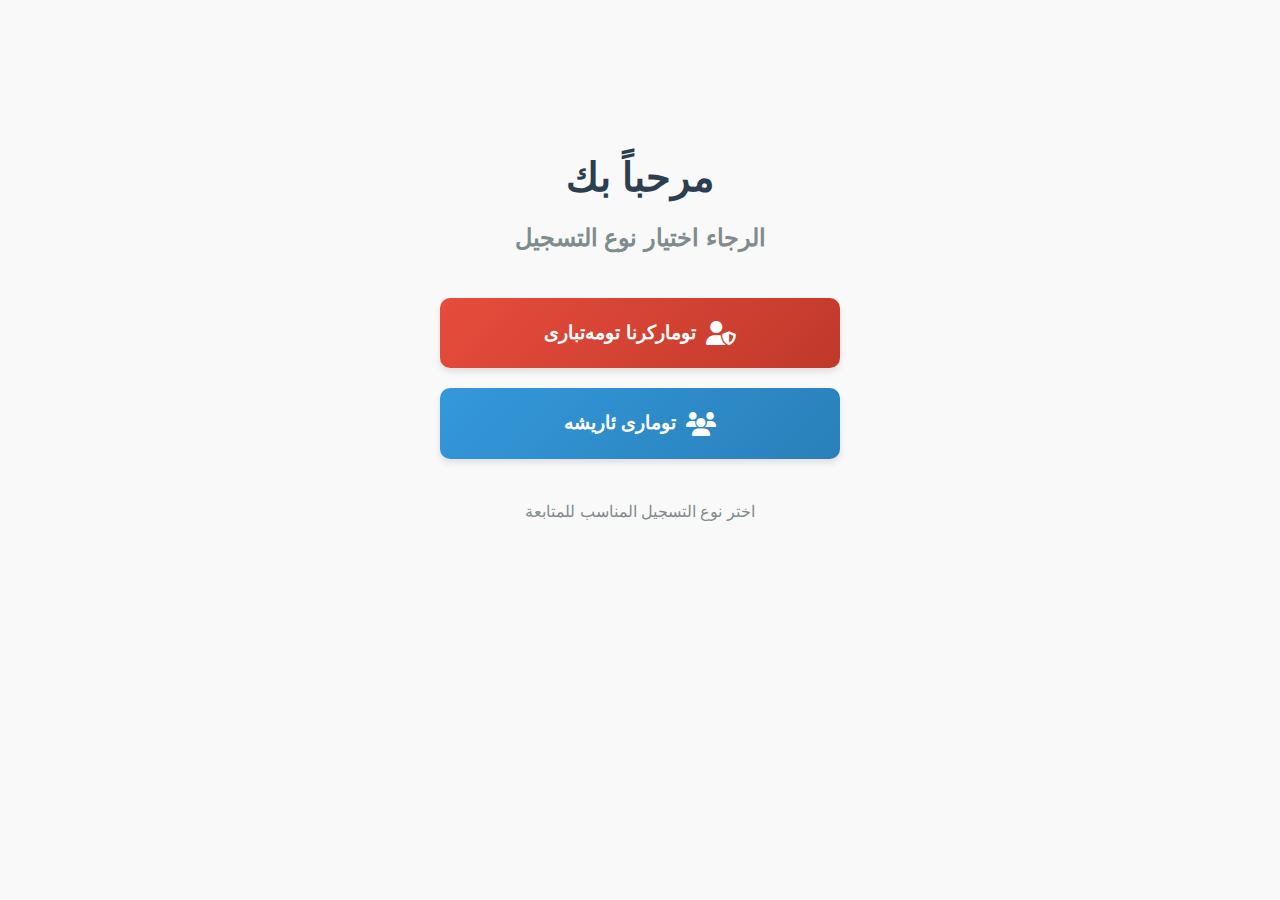
<file: login.html>
<!DOCTYPE html>
<html lang="ar" dir="rtl">
<head>
    <meta charset="UTF-8">
    <meta name="viewport" content="width=device-width, initial-scale=1.0">
    <title>تسجيل الدخول</title>
    <link rel="stylesheet" href="style.css">
    <!-- Font Awesome for icons -->
    <link rel="stylesheet" href="https://cdnjs.cloudflare.com/ajax/libs/font-awesome/6.4.0/css/all.min.css">
    <!-- PWA Support -->
    <link rel="manifest" href="manifest.json">
    <meta name="theme-color" content="#3498db">
    <link rel="icon" href="icon.svg" type="image/svg+xml">
    <link rel="apple-touch-icon" href="icon-192.png">
    <meta name="apple-mobile-web-app-capable" content="yes">
    <meta name="apple-mobile-web-app-status-bar-style" content="black-translucent">
    <style>
        .login-container {
            display: flex;
            flex-direction: column;
            align-items: center;
            justify-content: center;
            min-height: 70vh;
            padding: 20px;
        }
        
        .login-title {
            margin-bottom: 40px;
            text-align: center;
        }
        
        .login-title h1 {
            font-size: 2.5rem;
            color: #2c3e50;
            margin-bottom: 10px;
        }
        
        .login-title h2 {
            font-size: 1.5rem;
            color: #7f8c8d;
        }
        
        .login-buttons {
            display: flex;
            flex-direction: column;
            gap: 20px;
            width: 100%;
            max-width: 400px;
        }
        
        .login-button {
            display: flex;
            align-items: center;
            justify-content: center;
            padding: 20px;
            border-radius: 10px;
            font-size: 1.2rem;
            font-weight: bold;
            color: white;
            text-decoration: none;
            transition: transform 0.3s, box-shadow 0.3s;
            box-shadow: 0 4px 6px rgba(0, 0, 0, 0.1);
        }
        
        .login-button:hover {
            transform: translateY(-5px);
            box-shadow: 0 8px 15px rgba(0, 0, 0, 0.2);
        }
        
        .login-button i {
            margin-left: 10px;
            font-size: 1.5rem;
        }
        
        .suspect-button {
            background: linear-gradient(135deg, #e74c3c 0%, #c0392b 100%);
        }
        
        .problem-button {
            background: linear-gradient(135deg, #3498db 0%, #2980b9 100%);
        }
        
        .login-footer {
            margin-top: 40px;
            text-align: center;
            color: #7f8c8d;
        }
        
        @media (max-width: 768px) {
            .login-buttons {
                width: 90%;
            }
        }
    </style>
</head>
<body>
    <div class="app-container">
        <div class="login-container">
            <div class="login-title">
                <h1>مرحباً بك</h1>
                <h2>الرجاء اختيار نوع التسجيل</h2>
            </div>
            
            <div class="login-buttons">
                <a href="index.html" class="login-button suspect-button">
                    <i class="fas fa-user-shield"></i>
                    توماركرنا تومەتباری
                </a>
                
                <a href="tomary-areshe.html" class="login-button problem-button">
                    <i class="fas fa-users"></i>
                    توماری ئاریشە
                </a>
            </div>
            
            <div class="login-footer">
                <p>اختر نوع التسجيل المناسب للمتابعة</p>
            </div>
        </div>
    </div>

    <script src="redirect.js"></script>
    <script src="navigation.js"></script>
    <script src="debug.js"></script>
    
    <!-- Register Service Worker for PWA -->
    <script>
        if ('serviceWorker' in navigator) {
            window.addEventListener('load', () => {
                navigator.serviceWorker.register('./service-worker.js')
                    .then(registration => {
                        console.log('Service Worker registered successfully:', registration.scope);
                    })
                    .catch(error => {
                        console.log('Service Worker registration failed:', error);
                    });
            });
        }
    </script>
</body>
</html>
</file>
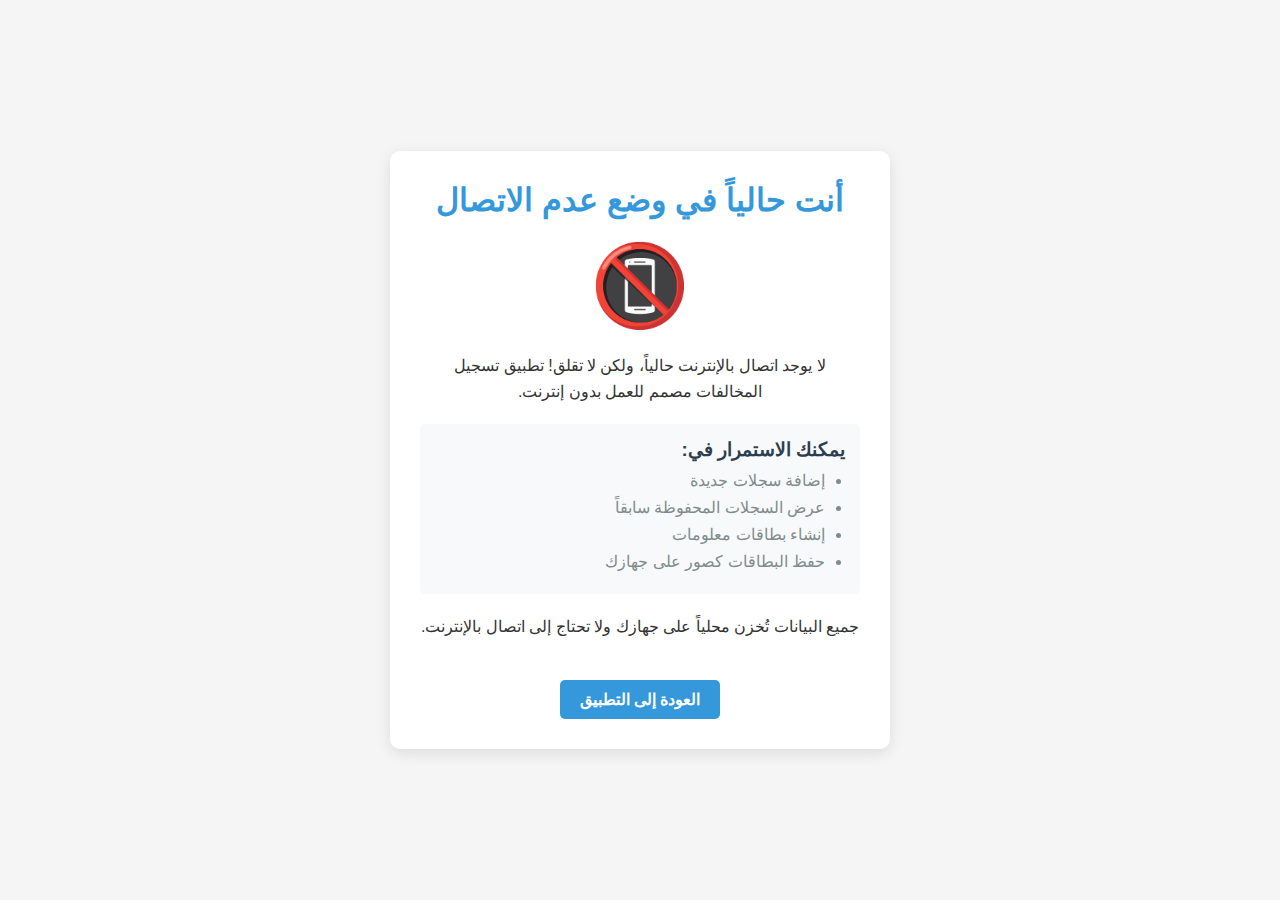
<file: offline.html>
<!DOCTYPE html>
<html lang="ar" dir="rtl">
<head>
    <meta charset="UTF-8">
    <meta name="viewport" content="width=device-width, initial-scale=1.0">
    <title>وضع عدم الاتصال - تطبيق تسجيل المخالفات</title>
    <style>
        * {
            margin: 0;
            padding: 0;
            box-sizing: border-box;
            font-family: 'Segoe UI', Tahoma, Geneva, Verdana, sans-serif;
        }
        
        body {
            background-color: #f5f5f5;
            color: #333;
            direction: rtl;
            padding: 20px;
            display: flex;
            flex-direction: column;
            align-items: center;
            justify-content: center;
            min-height: 100vh;
            text-align: center;
        }
        
        .container {
            max-width: 500px;
            background-color: white;
            border-radius: 10px;
            padding: 30px;
            box-shadow: 0 4px 15px rgba(0, 0, 0, 0.1);
        }
        
        h1 {
            color: #3498db;
            margin-bottom: 20px;
        }
        
        .offline-icon {
            font-size: 80px;
            color: #7f8c8d;
            margin: 20px 0;
        }
        
        p {
            margin-bottom: 20px;
            line-height: 1.6;
        }
        
        .btn {
            display: inline-block;
            padding: 10px 20px;
            background-color: #3498db;
            color: white;
            text-decoration: none;
            border-radius: 5px;
            font-weight: bold;
            margin-top: 20px;
            transition: background-color 0.3s;
        }
        
        .btn:hover {
            background-color: #2980b9;
        }
        
        .features {
            text-align: right;
            margin: 20px 0;
            padding: 15px;
            background-color: #f8f9fa;
            border-radius: 5px;
        }
        
        .features h3 {
            margin-bottom: 10px;
            color: #2c3e50;
        }
        
        .features ul {
            padding-right: 20px;
        }
        
        .features li {
            margin-bottom: 8px;
            color: #7f8c8d;
        }
    </style>
</head>
<body>
    <div class="container">
        <h1>أنت حالياً في وضع عدم الاتصال</h1>
        
        <div class="offline-icon">📵</div>
        
        <p>لا يوجد اتصال بالإنترنت حالياً، ولكن لا تقلق! تطبيق تسجيل المخالفات مصمم للعمل بدون إنترنت.</p>
        
        <div class="features">
            <h3>يمكنك الاستمرار في:</h3>
            <ul>
                <li>إضافة سجلات جديدة</li>
                <li>عرض السجلات المحفوظة سابقاً</li>
                <li>إنشاء بطاقات معلومات</li>
                <li>حفظ البطاقات كصور على جهازك</li>
            </ul>
        </div>
        
        <p>جميع البيانات تُخزن محلياً على جهازك ولا تحتاج إلى اتصال بالإنترنت.</p>
        
        <a href="index.html" class="btn">العودة إلى التطبيق</a>
    </div>
</body>
</html>
</file>
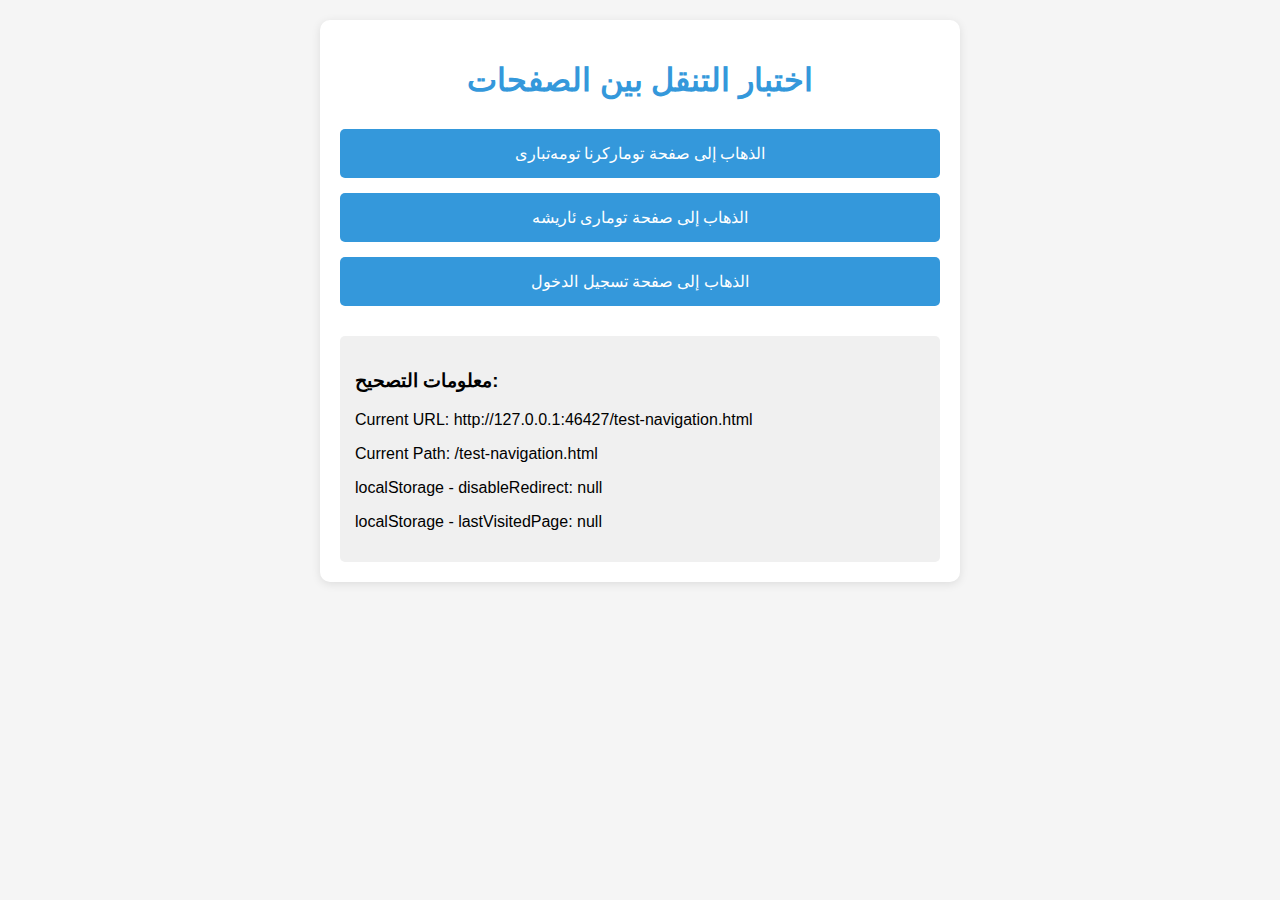
<file: test-navigation.html>
<!DOCTYPE html>
<html lang="ar" dir="rtl">
<head>
    <meta charset="UTF-8">
    <meta name="viewport" content="width=device-width, initial-scale=1.0">
    <title>اختبار التنقل</title>
    <style>
        body {
            font-family: Arial, sans-serif;
            margin: 0;
            padding: 20px;
            background-color: #f5f5f5;
            text-align: center;
        }
        
        .test-container {
            max-width: 600px;
            margin: 0 auto;
            background-color: white;
            padding: 20px;
            border-radius: 10px;
            box-shadow: 0 2px 10px rgba(0,0,0,0.1);
        }
        
        h1 {
            color: #3498db;
        }
        
        .test-buttons {
            display: flex;
            flex-direction: column;
            gap: 15px;
            margin-top: 30px;
        }
        
        .test-button {
            padding: 15px;
            background-color: #3498db;
            color: white;
            border: none;
            border-radius: 5px;
            cursor: pointer;
            font-size: 16px;
            text-decoration: none;
            display: block;
        }
        
        .test-button:hover {
            background-color: #2980b9;
        }
        
        .debug-info {
            margin-top: 30px;
            padding: 15px;
            background-color: #f0f0f0;
            border-radius: 5px;
            text-align: left;
            direction: ltr;
        }
    </style>
</head>
<body>
    <div class="test-container">
        <h1>اختبار التنقل بين الصفحات</h1>
        
        <div class="test-buttons">
            <a href="index.html" class="test-button">الذهاب إلى صفحة توماركرنا تومەتباری</a>
            <a href="tomary-areshe.html" class="test-button">الذهاب إلى صفحة توماری ئاریشە</a>
            <a href="login.html" class="test-button">الذهاب إلى صفحة تسجيل الدخول</a>
        </div>
        
        <div class="debug-info">
            <h3>معلومات التصحيح:</h3>
            <div id="debug-output"></div>
        </div>
    </div>
    
    <script>
        document.addEventListener('DOMContentLoaded', function() {
            const debugOutput = document.getElementById('debug-output');
            
            // عرض معلومات التصحيح
            function addDebugInfo(info) {
                const p = document.createElement('p');
                p.textContent = info;
                debugOutput.appendChild(p);
            }
            
            // عرض معلومات الصفحة الحالية
            addDebugInfo('Current URL: ' + window.location.href);
            addDebugInfo('Current Path: ' + window.location.pathname);
            
            // عرض معلومات التخزين المحلي
            addDebugInfo('localStorage - disableRedirect: ' + localStorage.getItem('disableRedirect'));
            addDebugInfo('localStorage - lastVisitedPage: ' + localStorage.getItem('lastVisitedPage'));
            
            // إضافة مستمعات أحداث للأزرار
            const testButtons = document.querySelectorAll('.test-button');
            testButtons.forEach(button => {
                button.addEventListener('click', function(event) {
                    // منع السلوك الافتراضي للرابط
                    event.preventDefault();
                    
                    // الحصول على الرابط المستهدف
                    const targetPage = this.getAttribute('href');
                    addDebugInfo('Button clicked - Target: ' + targetPage);
                    
                    // إضافة معلمة التصحيح للرابط
                    window.location.href = targetPage + '?test=true&t=' + new Date().getTime();
                });
            });
        });
    </script>
</body>
</html>
</file>
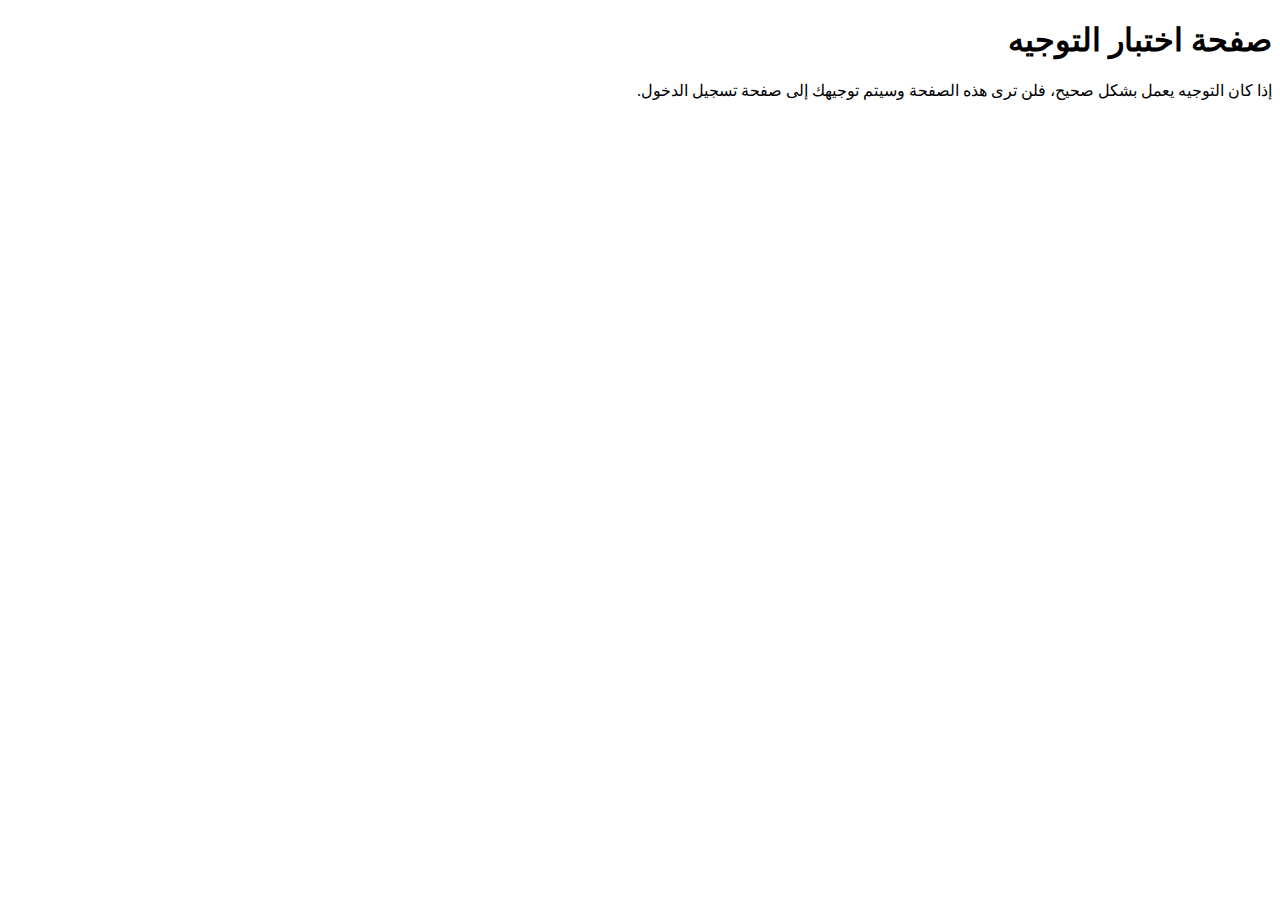
<file: test-redirect.html>
<!DOCTYPE html>
<html lang="ar" dir="rtl">
<head>
    <meta charset="UTF-8">
    <meta name="viewport" content="width=device-width, initial-scale=1.0">
    <title>اختبار التوجيه</title>
</head>
<body>
    <h1>صفحة اختبار التوجيه</h1>
    <p>إذا كان التوجيه يعمل بشكل صحيح، فلن ترى هذه الصفحة وسيتم توجيهك إلى صفحة تسجيل الدخول.</p>
    
    <script>
        // تأكد من أن التوجيه يعمل بشكل صحيح
        window.onload = function() {
            console.log('تم تحميل صفحة الاختبار');
            // توجيه إلى صفحة تسجيل الدخول بعد ثانية واحدة
            setTimeout(function() {
                window.location.href = 'login.html';
            }, 1000);
        };
    </script>
</body>
</html>
</file>
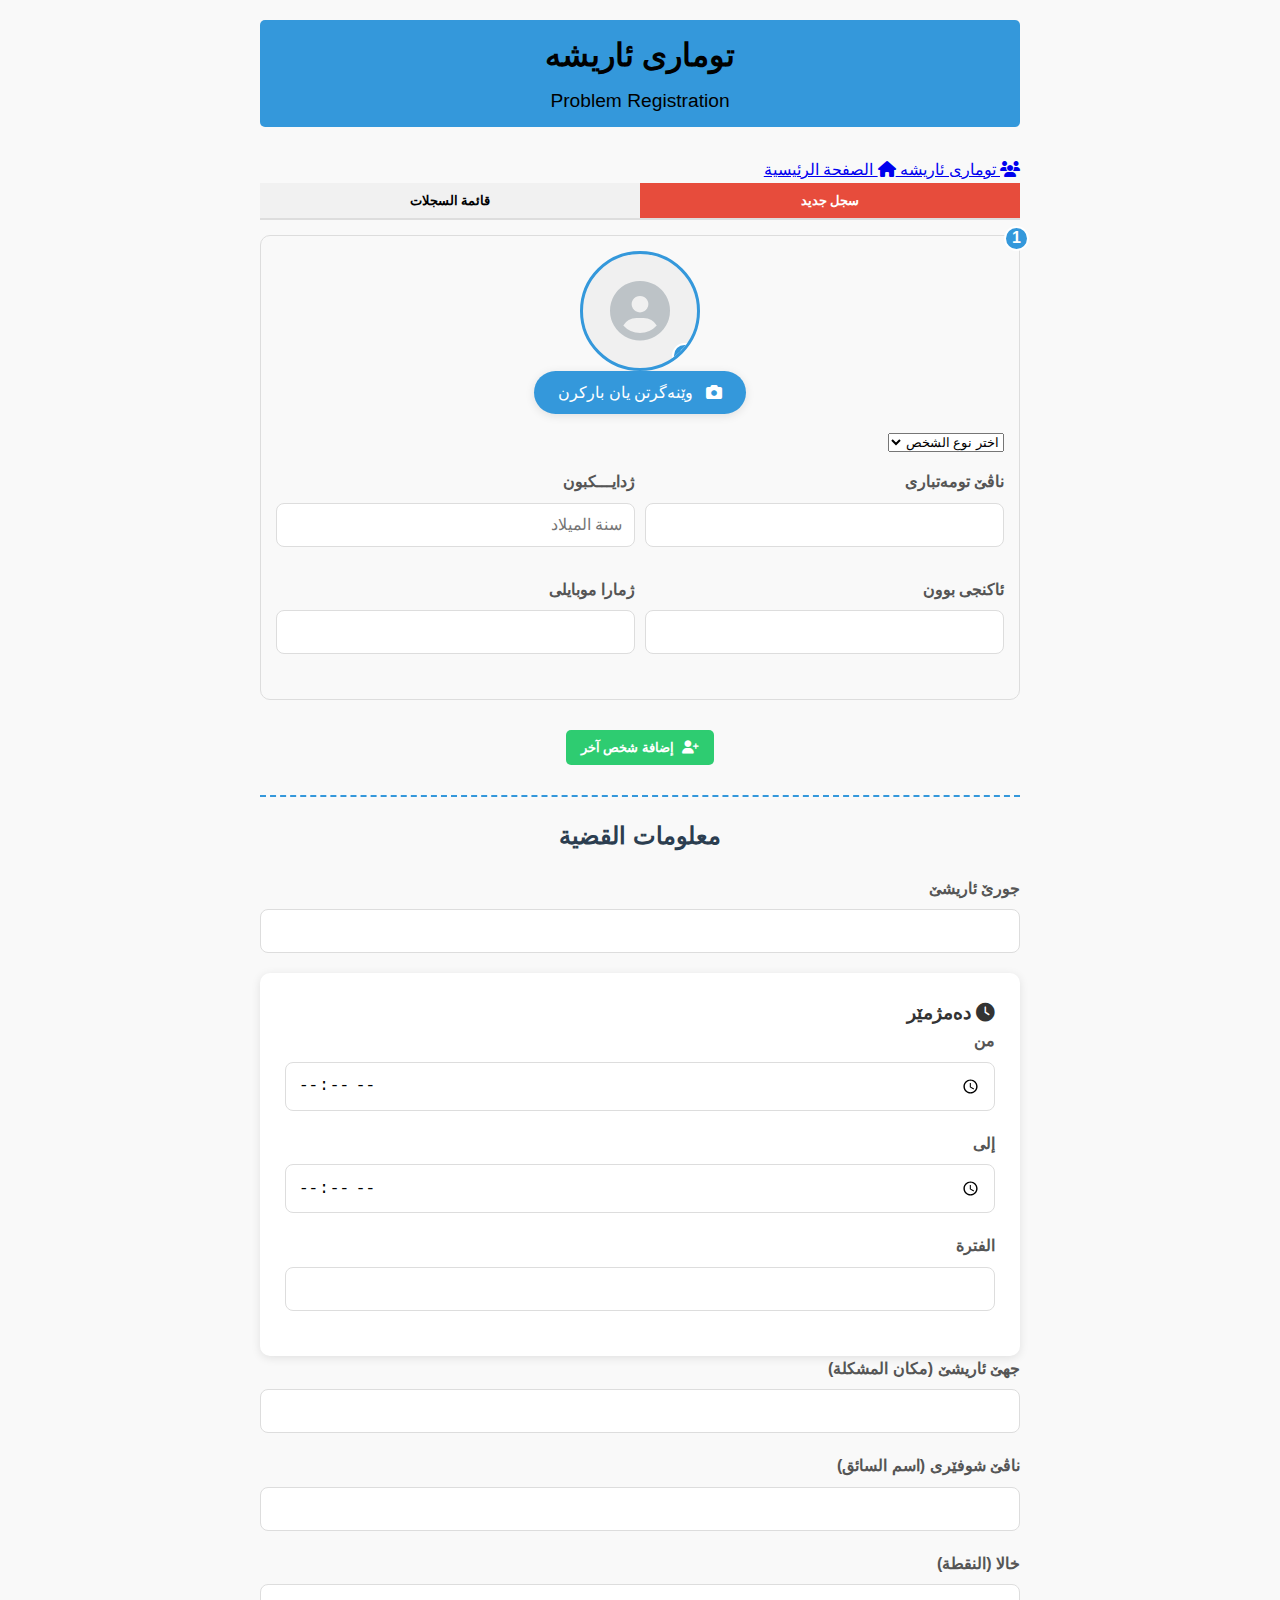
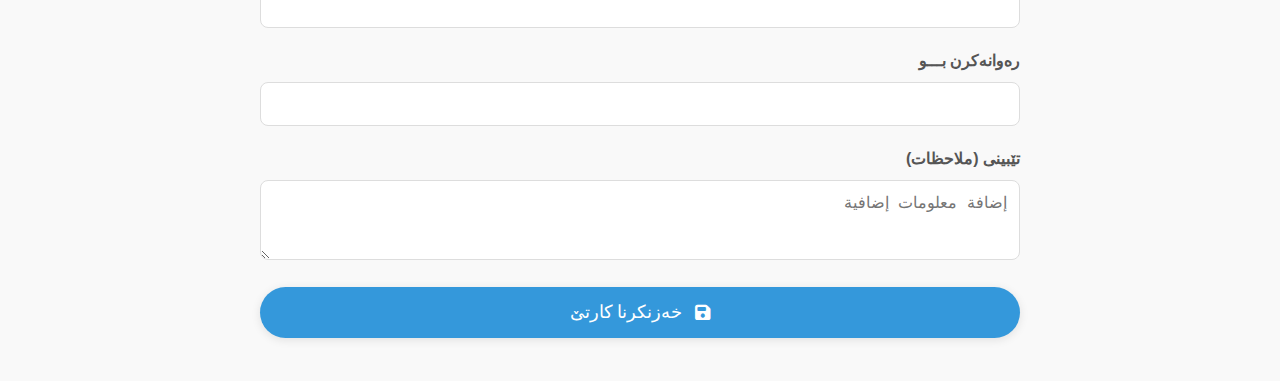
<file: tomary-areshe.html>
<!DOCTYPE html>
<html lang="ar" dir="rtl">
<head>
    <meta charset="UTF-8">
    <meta name="viewport" content="width=device-width, initial-scale=1.0">
    <title>توماری ئاریشە - Problem Registration</title>
    <link rel="stylesheet" href="style.css">
    <!-- Font Awesome for icons -->
    <link rel="stylesheet" href="https://cdnjs.cloudflare.com/ajax/libs/font-awesome/6.4.0/css/all.min.css">
    <!-- PWA Support -->
    <link rel="manifest" href="manifest.json">
    <meta name="theme-color" content="#3498db">
    <link rel="icon" href="icon.svg" type="image/svg+xml">
    <link rel="apple-touch-icon" href="icon-192.png">
    <meta name="apple-mobile-web-app-capable" content="yes">
    <meta name="apple-mobile-web-app-status-bar-style" content="black-translucent">
    <style>
        /* تنسيقات التبويبات */
        .tab-container {
            margin-bottom: 20px;
        }
        
        .tab-buttons {
            display: flex;
            border-bottom: 2px solid #ddd;
            margin-bottom: 15px;
        }
        
        .tab-btn {
            padding: 10px 20px;
            background-color: #f1f1f1;
            border: none;
            cursor: pointer;
            font-weight: bold;
            transition: background-color 0.3s;
            flex: 1;
            text-align: center;
        }
        
        .tab-btn.active {
            background-color: #e74c3c;
            color: white;
        }
        
        .tab-content {
            display: none;
        }
        
        .tab-content.active {
            display: block;
        }
        
        /* تنسيقات قائمة السجلات */
        .records-grid {
            display: grid;
            grid-template-columns: repeat(auto-fill, minmax(250px, 1fr));
            gap: 15px;
        }
        
        .record-card {
            background-color: white;
            border-radius: 8px;
            box-shadow: 0 2px 5px rgba(0,0,0,0.1);
            padding: 15px;
            cursor: pointer;
            transition: transform 0.3s, box-shadow 0.3s;
        }
        
        .record-card:hover {
            transform: translateY(-5px);
            box-shadow: 0 5px 15px rgba(0,0,0,0.2);
        }
        
        .card-photo {
            width: 80px;
            height: 80px;
            border-radius: 50%;
            margin: 0 auto 10px;
            overflow: hidden;
        }
        
        .card-photo img {
            width: 100%;
            height: 100%;
            object-fit: cover;
        }
        
        .card-info {
            text-align: center;
        }
        
        .card-name {
            font-weight: bold;
            margin-bottom: 5px;
        }
        
        .card-type {
            color: #7f8c8d;
            margin-bottom: 5px;
        }
        
        .card-date {
            font-size: 0.8rem;
            color: #95a5a6;
        }
        
        /* تنسيق حقل البحث */
        .search-container {
            margin-bottom: 20px;
        }
        
        .search-input {
            width: 100%;
            padding: 10px 15px;
            border: 1px solid #ddd;
            border-radius: 5px;
            font-size: 1rem;
        }
        
        /* رسالة عدم وجود سجلات */
        .no-records {
            text-align: center;
            padding: 30px;
            color: #7f8c8d;
            font-style: italic;
        }
        
        /* Additional styles specific to this page */
        .multi-person-section {
            margin-bottom: 20px;
        }
        
        .person-container {
            margin-bottom: 30px;
            border: 1px solid #ddd;
            border-radius: 10px;
            padding: 15px;
            background-color: #f9f9f9;
            position: relative;
        }
        
        .person-number {
            position: absolute;
            top: -10px;
            right: -10px;
            background-color: #3498db;
            color: white;
            width: 25px;
            height: 25px;
            border-radius: 50%;
            display: flex;
            align-items: center;
            justify-content: center;
            font-weight: bold;
            border: 2px solid white;
        }
        
        /* Records List Modal Styles */
        .records-modal-content {
            max-width: 800px;
            max-height: 90vh;
            width: 90%;
        }
        
        .modal-header {
            display: flex;
            justify-content: space-between;
            align-items: center;
            padding-bottom: 10px;
            border-bottom: 1px solid #ddd;
            margin-bottom: 15px;
        }
        
        .close-button {
            background: none;
            border: none;
            font-size: 20px;
            cursor: pointer;
            color: #777;
        }
        
        .close-button:hover {
            color: #e74c3c;
        }
        
        .records-list-container {
            overflow-y: auto;
            max-height: 70vh;
        }
        
        .records-list {
            display: grid;
            grid-template-columns: repeat(auto-fill, minmax(150px, 1fr));
            gap: 10px;
        }
        
        .record-card {
            border: 1px solid #ddd;
            border-radius: 8px;
            padding: 10px;
            background-color: #fff;
            box-shadow: 0 2px 5px rgba(0,0,0,0.1);
            transition: transform 0.2s, box-shadow 0.2s;
            cursor: pointer;
            position: relative;
            display: flex;
            flex-direction: column;
            align-items: center;
            text-align: center;
            height: 180px;
            overflow: hidden;
        }
        
        .record-card:hover {
            transform: translateY(-5px);
            box-shadow: 0 5px 15px rgba(0,0,0,0.1);
        }
        
        .record-card h4 {
            margin-top: 0;
            color: #3498db;
            border-bottom: 1px solid #eee;
            padding-bottom: 5px;
            margin-bottom: 5px;
            font-size: 14px;
        }
        
        .record-card p {
            margin: 3px 0;
            font-size: 12px;
            line-height: 1.2;
            display: inline-block;
            box-sizing: border-box;
        }
        
        .info-row {
            display: flex;
            justify-content: space-between;
            width: 100%;
            margin: 2px 0;
        }
        
        .info-row p {
            margin: 2px;
            width: 48%;
            text-align: center;
        }
        
        .record-card .record-date {
            color: #777;
            font-size: 12px;
            position: absolute;
            bottom: 10px;
            right: 15px;
        }
        
        .card-photo {
            width: 60px;
            height: 60px;
            border-radius: 50%;
            overflow: hidden;
            margin-bottom: 5px;
            display: flex;
            justify-content: center;
            align-items: center;
            background-color: #f5f5f5;
        }
        
        .card-photo img {
            width: 100%;
            height: 100%;
            object-fit: cover;
        }
        
        .card-photo i {
            font-size: 30px;
            color: #aaa;
        }
        
        .card-info {
            width: 100%;
            display: flex;
            flex-direction: column;
            align-items: center;
            flex: 1;
            overflow: hidden;
        }
        
        .card-name {
            font-weight: bold;
            font-size: 14px;
            margin-bottom: 2px;
            color: #3498db;
        }
        
        .card-type {
            font-size: 12px;
            color: #555;
            margin-bottom: 2px;
        }
        
        .card-date {
            font-size: 11px;
            color: #777;
            margin-bottom: 5px;
        }
        
        .record-card .record-actions {
            width: 100%;
            display: flex;
            justify-content: center;
            gap: 10px;
            margin-top: auto;
            padding-top: 5px;
        }
        
        .record-card .action-button {
            background-color: #f8f8f8;
            border: 1px solid #ddd;
            border-radius: 4px;
            width: 28px;
            height: 28px;
            display: flex;
            align-items: center;
            justify-content: center;
            cursor: pointer;
            transition: background-color 0.2s;
            font-size: 12px;
        }
        
        .record-card .action-button:hover {
            background-color: #f8f8f8;
        }
        
        .record-card .delete-button:hover {
            color: #e74c3c;
        }
        
        .no-records-message {
            text-align: center;
            padding: 30px;
            color: #777;
            display: flex;
            flex-direction: column;
            align-items: center;
            gap: 10px;
        }
        
        .no-records-message i {
            font-size: 40px;
            color: #bdc3c7;
        }
        
        /* View Record Modal Styles */
        .view-record-modal-content {
            max-width: 90%;
            max-height: 90vh;
            display: flex;
            flex-direction: column;
        }
        
        .view-record-container {
            overflow-y: auto;
            max-height: 70vh;
            display: flex;
            justify-content: center;
            align-items: center;
            padding: 10px;
        }
        
        .record-image {
            max-width: 90%;
            height: auto;
            border-radius: 8px;
            box-shadow: 0 4px 8px rgba(0,0,0,0.1);
            object-fit: contain;
            max-height: 70vh; /* تحديد الارتفاع الأقصى بنسبة من ارتفاع الشاشة */
        }
        
        .modal-footer {
            display: flex;
            justify-content: center;
            padding: 15px 0;
            border-top: 1px solid #eee;
            margin-top: 10px;
        }
        
        .person-photo-section {
            display: flex;
            flex-direction: column;
            align-items: center;
            margin-bottom: 15px;
        }
        
        .person-photo-preview {
            width: 120px;
            height: 120px;
            border-radius: 50%;
            border: 3px solid #3498db;
            overflow: hidden;
            display: flex;
            align-items: center;
            justify-content: center;
            background-color: #f0f0f0;
            position: relative;
        }
        
        .person-photo-preview img {
            width: 100%;
            height: 100%;
            object-fit: cover;
        }
        
        .person-photo-preview i {
            font-size: 60px;
            color: #bdc3c7;
        }
        
        .person-photo-number {
            position: absolute;
            bottom: 0;
            right: 0;
            background-color: #3498db;
            color: white;
            width: 25px;
            height: 25px;
            border-radius: 50%;
            display: flex;
            align-items: center;
            justify-content: center;
            font-weight: bold;
            border: 2px solid white;
        }
        
        .person-type-select {
            margin-bottom: 15px;
            width: 100%;
        }
        
        .person-info-row {
            display: flex;
            flex-wrap: wrap;
            gap: 10px;
            margin-bottom: 10px;
        }
        
        .person-info-row .form-group {
            flex: 1;
            min-width: 200px;
        }
        
        .add-person-button {
            background-color: #2ecc71;
            color: white;
            border: none;
            padding: 10px 15px;
            border-radius: 5px;
            cursor: pointer;
            display: flex;
            align-items: center;
            justify-content: center;
            margin: 20px auto;
            font-weight: bold;
        }
        
        .add-person-button i {
            margin-left: 8px;
        }
        
        .add-person-button:hover {
            background-color: #27ae60;
        }
        
        .remove-person-button {
            background-color: #e74c3c;
            color: white;
            border: none;
            padding: 5px 10px;
            border-radius: 5px;
            cursor: pointer;
            font-size: 12px;
            position: absolute;
            top: 10px;
            left: 10px;
        }
        
        .remove-person-button:hover {
            background-color: #c0392b;
        }
        
        .case-info-section {
            margin-top: 30px;
            border-top: 2px dashed #3498db;
            padding-top: 20px;
        }
        
        .case-info-title {
            text-align: center;
            margin-bottom: 20px;
            color: #2c3e50;
            font-size: 1.5em;
        }
        
        @media (max-width: 768px) {
            .person-info-row {
                flex-direction: column;
            }
            
            .person-info-row .form-group {
                min-width: 100%;
            }
        }
    </style>
</head>
<body>
    <div class="app-container">
        <header style="background-color: #3498db; padding: 10px; border-radius: 5px;">
            <h1 style="color: black;">توماری ئاریشە</h1>
            <h2 style="color: black;">Problem Registration</h2>
        </header>

        <!-- Navigation Buttons -->
        <div class="nav-buttons">
            <a href="tomary-areshe.html" class="nav-button active">
                <i class="fas fa-users"></i> توماری ئاریشە
            </a>
            <a href="index.html" class="nav-button back-button">
                <i class="fas fa-home"></i> الصفحة الرئيسية
            </a>
        </div>

        <main>
            <div class="tab-container">
                <div class="tab-buttons">
                    <button class="tab-btn active" data-tab="new-record">سجل جديد</button>
                    <button class="tab-btn" data-tab="records-list">قائمة السجلات</button>
                </div>
                
                <div id="new-record" class="tab-content active">
                    <form id="multi-person-form">
                <div class="multi-person-section" id="persons-container">
                    <!-- Person 1 -->
                    <div class="person-container" data-person-id="1">
                        <div class="person-number">1</div>
                        <div class="person-photo-section">
                            <div class="person-photo-preview">
                                <i class="fas fa-user-circle" id="default-photo-icon-1"></i>
                                <img id="selected-photo-1" style="display: none;" alt="وێنێ كەسی">
                                <div class="person-photo-number">1</div>
                            </div>
                            <button type="button" class="primary-button photo-button" data-person-id="1">
                                <i class="fas fa-camera"></i> وێنەگرتن یان باركرن
                            </button>
                            <input type="file" class="photo-input" id="photo-input-1" accept="image/*" style="display: none;">
                        </div>
                        
                        <div class="person-type-select">
                            <select class="person-type" id="person-type-1" required>
                                <option value="" disabled selected>اختر نوع الشخص</option>
                                <option value="مشتەكی">مشتەكی</option>
                                <option value="تاوانبار">تاوانبار</option>
                                <option value="...">...</option>
                            </select>
                        </div>
                        
                        <div class="person-info-row">
                            <div class="form-group">
                                <label for="fullname-1">ناڤێ تومەتباری</label>
                                <input type="text" id="fullname-1" name="fullname-1" required>
                            </div>
                            
                            <div class="form-group">
                                <label for="birthdate-1">ژدایـــكبون</label>
                                <input type="number" id="birthdate-1" name="birthdate-1" placeholder="سنة الميلاد" min="1900" max="2024" required>
                            </div>
                        </div>
                        
                        <div class="person-info-row">
                            <div class="form-group">
                                <label for="address-1">ئاكنجی بوون</label>
                                <input type="text" id="address-1" name="address-1" required>
                            </div>
                            
                            <div class="form-group">
                                <label for="phone-1">ژمارا موبایلی</label>
                                <input type="tel" id="phone-1" name="phone-1">
                            </div>
                        </div>
                    </div>
                </div>
                
                <button type="button" id="add-person-button" class="add-person-button">
                    <i class="fas fa-user-plus"></i> إضافة شخص آخر
                </button>
                
                <div class="case-info-section">
                    <h3 class="case-info-title">معلومات القضية</h3>
                    
                    <div class="form-group">
                        <label for="issue-type">جورێ ئاریشێ</label>
                        <input list="issue-type-options" id="issue-type" name="issue-type" required>
                        <datalist id="issue-type-options">
                            <option value="ئاریشا خێزانی">
                            <option value="خازوك">
                            <option value="فروتنا كەلوپەلا جهێ قەدەغە">
                            <option value="شـــەر">
                            <option value="سەرخوش">
                            <option value="رویدانا ترومبێلێ">
                            <option value="مخەدەر">
                            <option value="دزی">
                            <option value="بەرزەبون">
                            <option value="ازعــاج">
                            <option value="داخازكری">
                            <option value="گومانلێكری">
                            <option value="هەولا خوكوشتنێ">
                            <option value="خوكوشتن">
                            <option value="كوشتن">
                            <option value="گیان ژدەستدان">
                            <option value="بێ سەمیان">
                            <option value="كێشانا سكوتینێ">
                            <option value="فیلبازی تشقلە">
                            <option value="ترومبيلا بي خودان">
                            <option value="ئاگر بەربون">
                            <option value="تەقەكرن">
                            <option value="مەلەڤاني جهی قەدەغە">
                            <option value="تێكدەر">
                            <option value="خەندقین">
                            <option value="گەفكرن">
                        </datalist>
                    </div>
                    
                    <div class="form-section">
                        <h3 class="section-title">
                            <i class="fas fa-clock"></i>
                            دەمژمێر
                        </h3>
                        <div class="form-row">
                            <div class="form-group half">
                                <label for="time-from">من</label>
                                <input type="time" id="time-from" name="time-from">
                            </div>
                            <div class="form-group half">
                                <label for="time-to">إلى</label>
                                <input type="time" id="time-to" name="time-to">
                            </div>
                        </div>
                        <div class="form-group">
                            <label for="period">الفترة</label>
                            <input list="period-list" id="period" name="period">
                            <datalist id="period-list">
                                <option value="روژ">
                                <option value="شەڤ">
                            </datalist>
                        </div>
                    </div>
                    
                    <div class="form-group">
                        <label for="problem-location">جهێ ئاریشێ (مكان المشكلة)</label>
                        <input type="text" id="problem-location" name="problem-location" required>
                    </div>
                    
                    <div class="driver-point-group">
                        <div class="form-group driver-input">
                            <label for="driver-name">ناڤێ شوفێری (اسم السائق)</label>
                            <input list="driver-list" id="driver-name" name="driver-name" required>
                            <datalist id="driver-list">
                                <option value="سليمان علي حميد">
                                <option value="نیچیرڤان عباس بشار">
                                <option value="نعمان رمضان محمد">
                                <option value="رضوان محمود محمد">
                                <option value="داود قادر ندیر ناصر">
                                <option value="سربست محمدعلی">
                                <option value="حسن رؤوف حسن">
                                <option value="ريزان سمو محمد">
                                <option value="صابر شفیق شمزین">
                                <option value="رضوان رمضان علی">
                                <option value="سعید سربست رسول">
                                <option value="نیجیرڤان احمد علی">
                                <option value="دشتی عادل عثمان">
                                <option value="ریبر سلمان عثمان">
                                <option value="ازاد عدنان عبدالله">
                                <option value="بیوار اسماعیل محمد">
                                <option value="مهڤان تحسين پيراموس">
                                <option value="فارس بكر رشید">
                            </datalist>
                        </div>
                        
                        <div class="form-group point-input">
                            <label for="point">خالا (النقطة)</label>
                            <input list="point-list" id="point" name="point" required>
                            <datalist id="point-list">
                                <option value="100">
                                <option value="101">
                                <option value="102">
                                <option value="103">
                                <option value="105">
                                <option value="106">
                                <option value="107">
                                <option value="108">
                                <option value="109">
                                <option value="110">
                                <option value="111">
                                <option value="112">
                                <option value="113"></option>
                            </datalist>
                        </div>
                    </div>
                    
                    <div class="form-group">
                        <label for="sent-to">رەوانەكرن بـــو</label>
                        <input list="sent-to-list" id="sent-to" name="sent-to">
                        <datalist id="sent-to-list">
                            <option value="بنگەهێ پولیسێن كارێز">
                            <option value="بنگەهێ پولیسێن زاخو">
                            <option value="بنگەهێ پولیسێن سێمالكا">
                            <option value="بنگەهێ پولیسێن دەلال">
                            <option value="بنگەهێ پولیسێن بێدارێ">
                            <option value="بنگەهێ پولیسێن نیو زاخو">
                            <option value="بنگەهێ پولیسێن رزگاری">
                            <option value="رێڤەبەریا پولیسێن زاخو">
                            <option value="توندوتیژیا زاخو">
                            <option value="نەخوشخانا زاخو">
                            <option value="دەستێ سەمیانا">
                            <option value="مكافحا زاخو">
                            <option value="مكافحا بێدارێ">
                            <option value="ئاسايشا زاخو">
                            <option value="ئاگرڤەمراندنا زاخو">
                            <option value="گرتیخانا زاخو">
                            <option value="هاتوچووا زاخو">
                        </datalist>
                    </div>
                    
                    <div class="form-group">
                        <label for="notes">تێبینی (ملاحظات)</label>
                        <textarea id="notes" name="notes" rows="3" placeholder="إضافة معلومات إضافية"></textarea>
                    </div>
                </div>
                
                <button type="submit" id="save-button" class="primary-button">
                    <i class="fas fa-save"></i> خەزنكرنا كارتێ
                </button>
            </form>
                </div>
                
                <div id="records-list" class="tab-content">
                    <div class="search-container">
                        <input type="text" id="search-input" class="search-input" placeholder="بحث في السجلات...">
                    </div>
                    <div id="records-container" class="records-grid">
                        <!-- السجلات ستضاف هنا ديناميكياً -->
                    </div>
                    <div id="no-records-message" class="no-records">
                        <i class="fas fa-info-circle"></i>
                        <p>لا توجد سجلات محفوظة حتى الآن</p>
                    </div>
                </div>
            </div>
        </main>
        
        <div id="success-modal" class="modal">
            <div class="modal-content">
                <h3><i class="fas fa-check-circle"></i> زانیاری ب سەركەفتی هاتنە خەزنكرن</h3>
                <div class="modal-buttons">
                    <button id="share-whatsapp" class="action-button whatsapp-button">
                        <i class="fab fa-whatsapp"></i> هنارتن ب رێیا واتساب
                    </button>
                    <button id="show-records-button" class="action-button">
                        <i class="fas fa-list"></i> عرض السجلات
                    </button>
                    <button id="new-entry" class="action-button">
                        <i class="fas fa-plus-circle"></i> زێدەكرنا زانیاریێن نوی
                    </button>
                </div>
            </div>
        </div>
    </div>

    <!-- Records List Modal -->
    <div id="records-modal" class="modal">
        <div class="modal-content records-modal-content">
            <div class="modal-header">
                <h3><i class="fas fa-list"></i> قائمة السجلات</h3>
                <button id="close-records-modal" class="close-button">
                    <i class="fas fa-times"></i>
                </button>
            </div>
            <div class="records-list-container">
                <div id="records-list" class="records-list">
                    <!-- Records will be added here dynamically -->
                </div>
                <div id="no-records-message" class="no-records-message">
                    <i class="fas fa-info-circle"></i>
                    <p>لا توجد سجلات محفوظة حتى الآن</p>
                </div>
            </div>
        </div>
    </div>

    <!-- View Record Modal -->
    <div id="view-record-modal" class="modal">
        <div class="modal-content view-record-modal-content">
            <div class="modal-header">
                <h3><i class="fas fa-file-alt"></i> تفاصيل السجل</h3>
                <button id="close-view-record-modal" class="close-button">
                    <i class="fas fa-times"></i>
                </button>
            </div>
            <div class="view-record-container">
                <!-- Record details will be added here dynamically -->
            </div>
            <div class="modal-footer">
                <button id="back-to-records" class="secondary-button">
                    <i class="fas fa-arrow-left"></i> العودة للقائمة
                </button>
            </div>
        </div>
    </div>

    <script src="multi-person.js"></script>
    
    <!-- Register Service Worker for PWA -->
    <script>
        if ('serviceWorker' in navigator) {
            window.addEventListener('load', () => {
                navigator.serviceWorker.register('./service-worker.js')
                    .then(registration => {
                        console.log('Service Worker registered successfully:', registration.scope);
                    })
                    .catch(error => {
                        console.log('Service Worker registration failed:', error);
                    });
            });
        }
    </script>
</body>
</html>
</file>
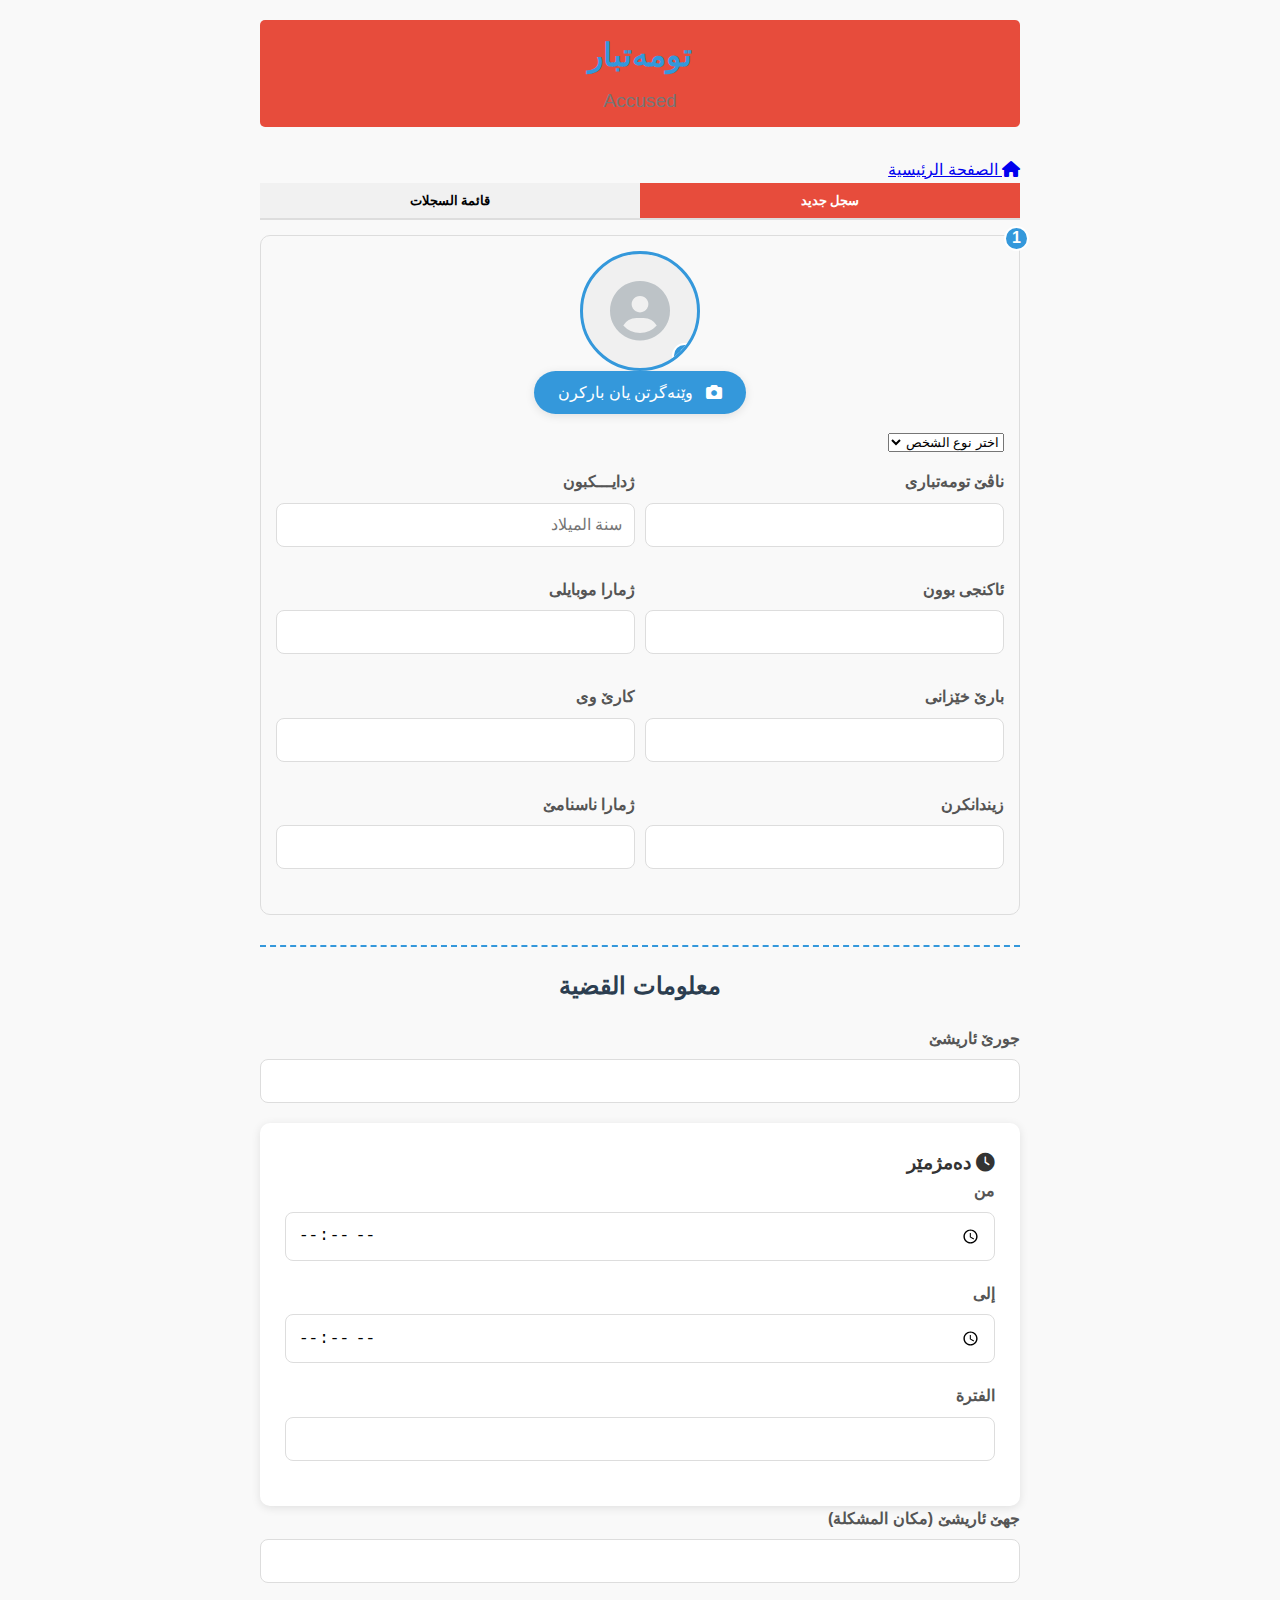
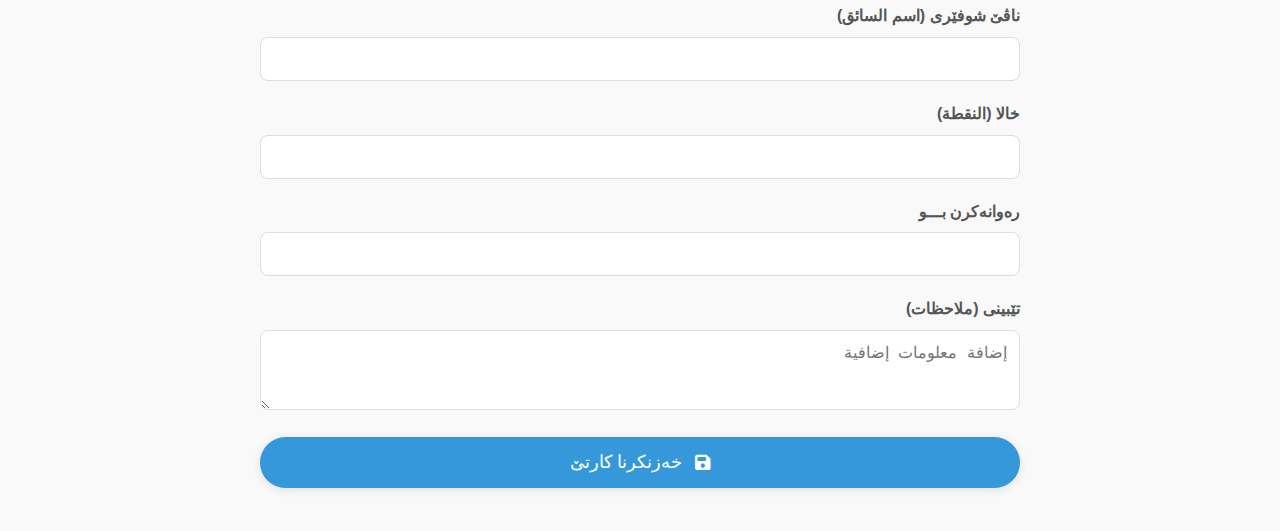
<file: tomary-tomatbar.html>
<!DOCTYPE html>
<html lang="ar" dir="rtl">
<head>
    <meta charset="UTF-8">
    <meta name="viewport" content="width=device-width, initial-scale=1.0">
    <title> تومەتبار - Problem Registration</title>
    <link rel="stylesheet" href="style.css">
    <!-- Font Awesome for icons -->
    <link rel="stylesheet" href="https://cdnjs.cloudflare.com/ajax/libs/font-awesome/6.4.0/css/all.min.css">
    <!-- PWA Support -->
    <link rel="manifest" href="manifest.json">
    <meta name="theme-color" content="#3498db">
    <link rel="icon" href="icon.svg" type="image/svg+xml">
    <link rel="apple-touch-icon" href="icon-192.png">
    <meta name="apple-mobile-web-app-capable" content="yes">
    <meta name="apple-mobile-web-app-status-bar-style" content="black-translucent">
    <style>
        /* تنسيقات التبويبات */
        .tab-container {
            margin-bottom: 20px;
        }
        
        .tab-buttons {
            display: flex;
            border-bottom: 2px solid #ddd;
            margin-bottom: 15px;
        }
        
        .tab-btn {
            padding: 10px 20px;
            background-color: #f1f1f1;
            border: none;
            cursor: pointer;
            font-weight: bold;
            transition: background-color 0.3s;
            flex: 1;
            text-align: center;
        }
        
        .tab-btn.active {
            background-color: #e74c3c;
            color: white;
        }
        
        .tab-content {
            display: none;
        }
        
        .tab-content.active {
            display: block;
        }
        
        /* تنسيقات قائمة السجلات */
        .records-grid {
            display: grid;
            grid-template-columns: repeat(auto-fill, minmax(250px, 1fr));
            gap: 15px;
        }
        
        .record-card {
            background-color: white;
            border-radius: 8px;
            box-shadow: 0 2px 5px rgba(0,0,0,0.1);
            padding: 15px;
            cursor: pointer;
            transition: transform 0.3s, box-shadow 0.3s;
        }
        
        .record-card:hover {
            transform: translateY(-5px);
            box-shadow: 0 5px 15px rgba(0,0,0,0.2);
        }
        
        .card-photo {
            width: 80px;
            height: 80px;
            border-radius: 50%;
            margin: 0 auto 10px;
            overflow: hidden;
        }
        
        .card-photo img {
            width: 100%;
            height: 100%;
            object-fit: cover;
        }
        
        .card-info {
            text-align: center;
        }
        
        .card-name {
            font-weight: bold;
            margin-bottom: 5px;
        }
        
        .card-type {
            color: #7f8c8d;
            margin-bottom: 5px;
        }
        
        .card-date {
            font-size: 0.8rem;
            color: #95a5a6;
        }
        
        /* تنسيق حقل البحث */
        .search-container {
            margin-bottom: 20px;
        }
        
        .search-input {
            width: 100%;
            padding: 10px 15px;
            border: 1px solid #ddd;
            border-radius: 5px;
            font-size: 1rem;
        }
        
        /* رسالة عدم وجود سجلات */
        .no-records {
            text-align: center;
            padding: 30px;
            color: #7f8c8d;
            font-style: italic;
        }
        
        /* Additional styles specific to this page */
        .multi-person-section {
            margin-bottom: 20px;
        }
        
        .person-container {
            margin-bottom: 30px;
            border: 1px solid #ddd;
            border-radius: 10px;
            padding: 15px;
            background-color: #f9f9f9;
            position: relative;
        }
        
        .person-number {
            position: absolute;
            top: -10px;
            right: -10px;
            background-color: #3498db;
            color: white;
            width: 25px;
            height: 25px;
            border-radius: 50%;
            display: flex;
            align-items: center;
            justify-content: center;
            font-weight: bold;
            border: 2px solid white;
        }
        
        /* Records List Modal Styles */
        .records-modal-content {
            max-width: 800px;
            max-height: 90vh;
            width: 90%;
        }
        
        .modal-header {
            display: flex;
            justify-content: space-between;
            align-items: center;
            padding-bottom: 10px;
            border-bottom: 1px solid #ddd;
            margin-bottom: 15px;
        }
        
        .close-button {
            background: none;
            border: none;
            font-size: 20px;
            cursor: pointer;
            color: #777;
        }
        
        .close-button:hover {
            color: #e74c3c;
        }
        
        .records-list-container {
            overflow-y: auto;
            max-height: 70vh;
        }
        
        .records-list {
            display: grid;
            grid-template-columns: repeat(auto-fill, minmax(150px, 1fr));
            gap: 10px;
        }
        
        .record-card {
            border: 1px solid #ddd;
            border-radius: 8px;
            padding: 10px;
            background-color: #fff;
            box-shadow: 0 2px 5px rgba(0,0,0,0.1);
            transition: transform 0.2s, box-shadow 0.2s;
            cursor: pointer;
            position: relative;
            display: flex;
            flex-direction: column;
            align-items: center;
            text-align: center;
            height: 180px;
            overflow: hidden;
        }
        
        .record-card:hover {
            transform: translateY(-5px);
            box-shadow: 0 5px 15px rgba(0,0,0,0.1);
        }
        
        .record-card h4 {
            margin-top: 0;
            color: #3498db;
            border-bottom: 1px solid #eee;
            padding-bottom: 5px;
            margin-bottom: 5px;
            font-size: 14px;
        }
        
        .record-card p {
            margin: 3px 0;
            font-size: 12px;
            line-height: 1.2;
            display: inline-block;
            box-sizing: border-box;
        }
        
        .info-row {
            display: flex;
            justify-content: space-between;
            width: 100%;
            margin: 2px 0;
        }
        
        .info-row p {
            margin: 2px;
            width: 48%;
            text-align: center;
        }
        
        .record-card .record-date {
            color: #777;
            font-size: 12px;
            position: absolute;
            bottom: 10px;
            right: 15px;
        }
        
        .card-photo {
            width: 60px;
            height: 60px;
            border-radius: 50%;
            overflow: hidden;
            margin-bottom: 5px;
            display: flex;
            justify-content: center;
            align-items: center;
            background-color: #f5f5f5;
        }
        
        .card-photo img {
            width: 100%;
            height: 100%;
            object-fit: cover;
        }
        
        .card-photo i {
            font-size: 30px;
            color: #aaa;
        }
        
        .card-info {
            width: 100%;
            display: flex;
            flex-direction: column;
            align-items: center;
            flex: 1;
            overflow: hidden;
        }
        
        .card-name {
            font-weight: bold;
            font-size: 14px;
            margin-bottom: 2px;
            color: #3498db;
        }
        
        .card-type {
            font-size: 12px;
            color: #555;
            margin-bottom: 2px;
        }
        
        .card-date {
            font-size: 11px;
            color: #777;
            margin-bottom: 5px;
        }
        
        .record-card .record-actions {
            width: 100%;
            display: flex;
            justify-content: center;
            gap: 10px;
            margin-top: auto;
            padding-top: 5px;
        }
        
        .record-card .action-button {
            background-color: #f8f8f8;
            border: 1px solid #ddd;
            border-radius: 4px;
            width: 28px;
            height: 28px;
            display: flex;
            align-items: center;
            justify-content: center;
            cursor: pointer;
            transition: background-color 0.2s;
            font-size: 12px;
        }
        
        .record-card .action-button:hover {
            background-color: #f8f8f8;
        }
        
        .record-card .delete-button:hover {
            color: #e74c3c;
        }
        
        .no-records-message {
            text-align: center;
            padding: 30px;
            color: #777;
            display: flex;
            flex-direction: column;
            align-items: center;
            gap: 10px;
        }
        
        .no-records-message i {
            font-size: 40px;
            color: #bdc3c7;
        }
        
        /* View Record Modal Styles */
        .view-record-modal-content {
            max-width: 90%;
            max-height: 90vh;
            display: flex;
            flex-direction: column;
        }
        
        .view-record-container {
            overflow-y: auto;
            max-height: 70vh;
            display: flex;
            justify-content: center;
            align-items: center;
            padding: 10px;
        }
        
        .record-image {
            max-width: 90%;
            height: auto;
            border-radius: 8px;
            box-shadow: 0 4px 8px rgba(0,0,0,0.1);
            object-fit: contain;
            max-height: 70vh; /* تحديد الارتفاع الأقصى بنسبة من ارتفاع الشاشة */
        }
        
        .modal-footer {
            display: flex;
            justify-content: center;
            padding: 15px 0;
            border-top: 1px solid #eee;
            margin-top: 10px;
        }
        
        .person-photo-section {
            display: flex;
            flex-direction: column;
            align-items: center;
            margin-bottom: 15px;
        }
        
        .person-photo-preview {
            width: 120px;
            height: 120px;
            border-radius: 50%;
            border: 3px solid #3498db;
            overflow: hidden;
            display: flex;
            align-items: center;
            justify-content: center;
            background-color: #f0f0f0;
            position: relative;
        }
        
        .person-photo-preview img {
            width: 100%;
            height: 100%;
            object-fit: cover;
        }
        
        .person-photo-preview i {
            font-size: 60px;
            color: #bdc3c7;
        }
        
        .person-photo-number {
            position: absolute;
            bottom: 0;
            right: 0;
            background-color: #3498db;
            color: white;
            width: 25px;
            height: 25px;
            border-radius: 50%;
            display: flex;
            align-items: center;
            justify-content: center;
            font-weight: bold;
            border: 2px solid white;
        }
        
        .person-type-select {
            margin-bottom: 15px;
            width: 100%;
        }
        
        .person-info-row {
            display: flex;
            flex-wrap: wrap;
            gap: 10px;
            margin-bottom: 10px;
        }
        
        .person-info-row .form-group {
            flex: 1;
            min-width: 200px;
        }
        
        /* تم إزالة CSS لزر إضافة شخص آخر */
        
        /* تم إزالة CSS لزر إزالة شخص */
        
        .case-info-section {
            margin-top: 30px;
            border-top: 2px dashed #3498db;
            padding-top: 20px;
        }
        
        .case-info-title {
            text-align: center;
            margin-bottom: 20px;
            color: #2c3e50;
            font-size: 1.5em;
        }
        
        @media (max-width: 768px) {
            .person-info-row {
                flex-direction: column;
            }
            
            .person-info-row .form-group {
                min-width: 100%;
            }
        }
    </style>
</head>
<body>
    <div class="app-container">
        <header style="background-color: #e74c3c; padding: 10px; border-radius: 5px;">
            <h1>تومەتبار </h1>
            <h2>Accused </h2>
        </header>

        <!-- Navigation Buttons -->
        <div class="nav-buttons">
            <a href="index.html" class="nav-button back-button">
                <i class="fas fa-home"></i> الصفحة الرئيسية
            </a>
        </div>

        <main>
            <div class="tab-container">
                <div class="tab-buttons">
                    <button class="tab-btn active" data-tab="new-record">سجل جديد</button>
                    <button class="tab-btn" data-tab="records-list">قائمة السجلات</button>
                </div>
                
                <div id="new-record" class="tab-content active">
                    <form id="multi-person-form">
                <div class="multi-person-section" id="persons-container">
                    <!-- Person 1 -->
                    <div class="person-container" data-person-id="1">
                        <div class="person-number">1</div>
                        <div class="person-photo-section">
                            <div class="person-photo-preview">
                                <i class="fas fa-user-circle" id="default-photo-icon-1"></i>
                                <img id="selected-photo-1" style="display: none;" alt="وێنێ كەسی">
                                <div class="person-photo-number">1</div>
                            </div>
                            <button type="button" class="primary-button photo-button" data-person-id="1">
                                <i class="fas fa-camera"></i> وێنەگرتن یان باركرن
                            </button>
                            <input type="file" class="photo-input" id="photo-input-1" accept="image/*" style="display: none;">
                        </div>
                        
                        <div class="person-type-select">
                            <select class="person-type" id="person-type-1" required>
                                <option value="" disabled selected>اختر نوع الشخص</option>
                                <option value="مشتەكی">مشتەكی</option>
                                <option value="تاوانبار">تاوانبار</option>
                            </select>
                        </div>
                        
                        <div class="person-info-row">
                            <div class="form-group">
                                <label for="fullname-1">ناڤێ تومەتباری</label>
                                <input type="text" id="fullname-1" name="fullname-1" required>
                            </div>
                            
                            <div class="form-group">
                                <label for="birthdate-1">ژدایـــكبون</label>
                                <input type="number" id="birthdate-1" name="birthdate-1" placeholder="سنة الميلاد" min="1900" max="2024" required>
                            </div>
                        </div>
                        
                        <div class="person-info-row">
                            <div class="form-group">
                                <label for="address-1">ئاكنجی بوون</label>
                                <input type="text" id="address-1" name="address-1" required>
                            </div>
                            
                            <div class="form-group">
                                <label for="phone-1">ژمارا موبایلی</label>
                                <input type="tel" id="phone-1" name="phone-1">
                            </div>
                        </div>
                        
                        <div class="person-info-row">
                            <div class="form-group">
                                <label for="marital-status-1">بارێ خێزانی</label>
                                <input list="marital-status-options" id="marital-status-1" name="marital-status-1">
                                <datalist id="marital-status-options">
                                    <option value="خێزاندەرە">
                                    <option value="نە خێزاندارە">
                                </datalist>
                            </div>
                            
                            <div class="form-group">
                                <label for="occupation-1">كارێ وی</label>
                                <input type="text" id="occupation-1" name="occupation-1">
                            </div>
                        </div>
                        
                        <div class="person-info-row">
                            <div class="form-group">
                                <label for="imprisonment-1">زیندانكرن</label>
                                <input list="imprisonment-options" id="imprisonment-1" name="imprisonment-1">
                                <datalist id="imprisonment-options">
                                    <option value="بەلێ">
                                    <option value="نەخێر">
                                </datalist>
                            </div>
                            
                            <div class="form-group">
                                <label for="id-number-1">ژمارا ناسنامێ</label>
                                <input type="number" id="id-number-1" name="id-number-1">
                            </div>
                        </div>
                    </div>
                </div>
                
                <!-- تم إزالة زر إضافة شخص آخر -->
                
                <div class="case-info-section">
                    <h3 class="case-info-title">معلومات القضية</h3>
                    
                    <div class="form-group">
                        <label for="issue-type">جورێ ئاریشێ</label>
                        <input list="issue-type-options" id="issue-type" name="issue-type" required>
                        <datalist id="issue-type-options">
                            <option value="ئاریشا خێزانی">
                            <option value="خازوك">
                            <option value="شـــەر">
                            <option value="سەرخوش">
                            <option value="رویدانا ترومبێلێ">
                            <option value="مخەدەر">
                            <option value="دزی">
                            <option value="بەرزەبون">
                            <option value="ازعــاج">
                            <option value="داخازكری">
                            <option value="گومانلێكری">
                            <option value="هەولا خوكوشتنێ">
                            <option value="خوكوشتن">
                            <option value="كوشتن">
                            <option value="گیان ژدەستدان">
                            <option value="بێ سەمیان">
                            <option value="كێشانا سكوتینێ">
                            <option value="فیلبازی تشقلە">
                            <option value="ترومبيلا بي خودان">
                            <option value="ئاگر بەربون">
                            <option value="تەقەكرن">
                            <option value="مەلەڤاني جهی قەدەغە">
                            <option value="تێكدەر">
                            <option value="خەندقین">
                            <option value="گەفكرن">
                        </datalist>
                    </div>
                    
                    <div class="form-section">
                        <h3 class="section-title">
                            <i class="fas fa-clock"></i>
                            دەمژمێر
                        </h3>
                        <div class="form-row">
                            <div class="form-group half">
                                <label for="time-from">من</label>
                                <input type="time" id="time-from" name="time-from">
                            </div>
                            <div class="form-group half">
                                <label for="time-to">إلى</label>
                                <input type="time" id="time-to" name="time-to">
                            </div>
                        </div>
                        <div class="form-group">
                            <label for="period">الفترة</label>
                            <input list="period-list" id="period" name="period">
                            <datalist id="period-list">
                                <option value="روژ">
                                <option value="شەڤ">
                            </datalist>
                        </div>
                    </div>
                    
                    <div class="form-group">
                        <label for="problem-location">جهێ ئاریشێ (مكان المشكلة)</label>
                        <input type="text" id="problem-location" name="problem-location" required>
                    </div>
                    
                    <div class="driver-point-group">
                        <div class="form-group driver-input">
                            <label for="driver-name">ناڤێ شوفێری (اسم السائق)</label>
                            <input list="driver-list" id="driver-name" name="driver-name" required>
                            <datalist id="driver-list">
                                <option value="هوگر اسعد محمد">
                                <option value="نیچیرڤان عباس بشار">
                                <option value="نعمان رمضان محمد">
                                <option value="رضوان محمود محمد">
                                <option value="داود قادر ندیر ناصر">
                                <option value="سربست محمدعلی">
                                <option value="حسن رؤوف حسن">
                                <option value="ريزان سمو محمد">
                                <option value="صابر شفیق شمزین">
                                <option value="رضوان رمضان علی">
                                <option value="سعید سربست رسول">
                                <option value="نیجیرڤان احمد علی">
                                <option value="دشتی عادل عثمان">
                                <option value="ریبر سلمان عثمان">
                                <option value="ازاد عدنان عبدالله">
                                <option value="بیوار اسماعیل محمد">
                                <option value="مهڤان تحسين پيراموس">
                                <option value="فارس بكر رشید">
                            </datalist>
                        </div>
                        
                        <div class="form-group point-input">
                            <label for="point">خالا (النقطة)</label>
                            <input list="point-list" id="point" name="point" required>
                            <datalist id="point-list">
                                <option value="100">
                                <option value="101">
                                <option value="102">
                                <option value="103">
                                <option value="105">
                                <option value="106">
                                <option value="107">
                                <option value="108">
                                <option value="109">
                                <option value="110">
                                <option value="111">
                                <option value="112">
                                <option value="113">
                            </datalist>
                        </div>
                    </div>
                    
                    <div class="form-group">
                        <label for="sent-to">رەوانەكرن بـــو</label>
                        <input list="sent-to-list" id="sent-to" name="sent-to">
                        <datalist id="sent-to-list">
                            <option value="بنگەهێ پولیسێن كارێز">
                            <option value="بنگەهێ پولیسێن زاخو">
                            <option value="بنگەهێ پولیسێن سێمالكا">
                            <option value="بنگەهێ پولیسێن دەلال">
                            <option value="بنگەهێ پولیسێن بێدارێ">
                            <option value="بنگەهێ پولیسێن نیو زاخو">
                            <option value="بنگەهێ پولیسێن رزگاری">
                            <option value="رێڤەبەریا پولیسێن زاخو">
                            <option value="توندوتیژیا زاخو">
                            <option value="نەخوشخانا زاخو">
                            <option value="دەستێ سەمیانا">
                            <option value="مكافحا زاخو">
                            <option value="مكافحا بێدارێ">
                            <option value="ئاسايشا زاخو">
                            <option value="ئاگرڤەمراندنا زاخو">
                            <option value="گرتیخانا زاخو">
                            <option value="هاتوچووا زاخو">
                        </datalist>
                    </div>
                    
                    <div class="form-group">
                        <label for="notes">تێبینی (ملاحظات)</label>
                        <textarea id="notes" name="notes" rows="3" placeholder="إضافة معلومات إضافية"></textarea>
                    </div>
                </div>
                
                <button type="submit" id="save-button" class="primary-button">
                    <i class="fas fa-save"></i> خەزنكرنا كارتێ
                </button>
            </form>
                </div>
                
                <div id="records-list" class="tab-content">
                    <div class="search-container">
                        <input type="text" id="search-input" class="search-input" placeholder="بحث في السجلات...">
                    </div>
                    <div id="records-container" class="records-grid">
                        <!-- السجلات ستضاف هنا ديناميكياً -->
                    </div>
                    <div id="no-records-message" class="no-records">
                        <i class="fas fa-info-circle"></i>
                        <p>لا توجد سجلات محفوظة حتى الآن</p>
                    </div>
                </div>
            </div>
        </main>
        
        <div id="success-modal" class="modal">
            <div class="modal-content">
                <h3><i class="fas fa-check-circle"></i> زانیاری ب سەركەفتی هاتنە خەزنكرن</h3>
                <div class="modal-buttons">
                    <button id="share-whatsapp" class="action-button whatsapp-button">
                        <i class="fab fa-whatsapp"></i> هنارتن ب رێیا واتساب
                    </button>
                    <button id="show-records-button" class="action-button">
                        <i class="fas fa-list"></i> عرض السجلات
                    </button>
                    <button id="new-entry" class="action-button">
                        <i class="fas fa-plus-circle"></i> زێدەكرنا زانیاریێن نوی
                    </button>
                </div>
            </div>
        </div>
    </div>

    <!-- Records List Modal -->
    <div id="records-modal" class="modal">
        <div class="modal-content records-modal-content">
            <div class="modal-header">
                <h3><i class="fas fa-list"></i> قائمة السجلات</h3>
                <button id="close-records-modal" class="close-button">
                    <i class="fas fa-times"></i>
                </button>
            </div>
            <div class="records-list-container">
                <div id="records-list" class="records-list">
                    <!-- Records will be added here dynamically -->
                </div>
                <div id="no-records-message" class="no-records-message">
                    <i class="fas fa-info-circle"></i>
                    <p>لا توجد سجلات محفوظة حتى الآن</p>
                </div>
            </div>
        </div>
    </div>

    <!-- View Record Modal -->
    <div id="view-record-modal" class="modal">
        <div class="modal-content view-record-modal-content">
            <div class="modal-header">
                <h3><i class="fas fa-file-alt"></i> تفاصيل السجل</h3>
                <button id="close-view-record-modal" class="close-button">
                    <i class="fas fa-times"></i>
                </button>
            </div>
            <div class="view-record-container">
                <!-- Record details will be added here dynamically -->
            </div>
            <div class="modal-footer">
                <button id="back-to-records" class="secondary-button">
                    <i class="fas fa-arrow-left"></i> العودة للقائمة
                </button>
            </div>
        </div>
    </div>

    <script src="multi-tomatbar.js"></script>
    
    <!-- Register Service Worker for PWA -->
    <script>
        if ('serviceWorker' in navigator) {
            window.addEventListener('load', () => {
                navigator.serviceWorker.register('./service-worker.js')
                    .then(registration => {
                        console.log('Service Worker registered successfully:', registration.scope);
                    })
                    .catch(error => {
                        console.log('Service Worker registration failed:', error);
                    });
            });
        }
    </script>
</body>
</html>
</file>
<file: style.css>
/* Main Styles for Misconduct Logger App */
:root {
    --primary-color: #3498db;
    --secondary-color: #f2f2f2;
    --text-color: #333;
    --border-color: #ddd;
    --success-color: #2ecc71;
    --whatsapp-color: #25D366;
    --shadow: 0 2px 10px rgba(0, 0, 0, 0.1);
}

* {
    box-sizing: border-box;
    margin: 0;
    padding: 0;
}

body {
    font-family: 'Segoe UI', Tahoma, Geneva, Verdana, sans-serif;
    background-color: #f9f9f9;
    color: var(--text-color);
    line-height: 1.6;
    direction: rtl;
}

.app-container {
    max-width: 800px;
    margin: 0 auto;
    padding: 20px;
}

header {
    text-align: center;
    margin-bottom: 30px;
}

header h1 {
    color: var(--primary-color);
    margin-bottom: 5px;
}

header h2 {
    color: #777;
    font-weight: normal;
    font-size: 1.2rem;
}

/* Photo Section Styles */
.photo-section {
    display: flex;
    flex-direction: column;
    align-items: center;
    margin-bottom: 30px;
}

#photo-preview {
    width: 150px;
    height: 150px;
    border-radius: 50%;
    background-color: var(--secondary-color);
    display: flex;
    justify-content: center;
    align-items: center;
    margin-bottom: 15px;
    overflow: hidden;
    box-shadow: var(--shadow);
}

#default-photo-icon {
    font-size: 80px;
    color: #aaa;
}

#selected-photo {
    width: 100%;
    height: 100%;
    object-fit: cover;
}

.primary-button {
    background-color: var(--primary-color);
    color: white;
    border: none;
    padding: 12px 24px;
    border-radius: 50px;
    cursor: pointer;
    font-size: 1rem;
    display: flex;
    align-items: center;
    justify-content: center;
    gap: 8px;
    transition: background-color 0.3s;
    box-shadow: var(--shadow);
}

.primary-button:hover {
    background-color: #2980b9;
}

.primary-button i {
    margin-left: 5px;
}

/* Orientation toggle styles */
.orientation-toggle {
    margin-top: 15px;
    display: flex;
    flex-direction: column;
    align-items: center;
    gap: 8px;
}

.orientation-toggle span {
    font-size: 0.9rem;
    color: #555;
}

.toggle-buttons {
    display: flex;
    gap: 10px;
}

.toggle-button {
    padding: 8px 15px;
    border: 1px solid var(--border-color);
    background-color: white;
    border-radius: 20px;
    cursor: pointer;
    display: flex;
    align-items: center;
    gap: 5px;
    transition: all 0.2s;
}

.toggle-button.active {
    background-color: var(--primary-color);
    color: white;
    border-color: var(--primary-color);
}

.toggle-button:hover:not(.active) {
    background-color: #f0f0f0;
}

.toggle-button i {
    font-size: 1.2rem;
}

/* Form Section Styles */
.form-section {
    background-color: white;
    border-radius: 10px;
    padding: 25px;
    box-shadow: var(--shadow);
}

.form-group {
    margin-bottom: 20px;
}

label {
    display: block;
    margin-bottom: 8px;
    font-weight: 600;
    color: #555;
}

input, textarea {
    width: 100%;
    padding: 12px;
    border: 1px solid var(--border-color);
    border-radius: 8px;
    font-size: 1rem;
    transition: border-color 0.3s;
}

input:focus, textarea:focus {
    border-color: var(--primary-color);
    outline: none;
}

#save-button {
    width: 100%;
    margin-top: 10px;
    padding: 15px;
    font-size: 1.1rem;
}

/* Modal Styles */
.modal {
    display: none;
    position: fixed;
    top: 0;
    left: 0;
    width: 100%;
    height: 100%;
    background-color: rgba(0, 0, 0, 0.5);
    justify-content: center;
    align-items: center;
    z-index: 1000;
}

.modal-content {
    background-color: white;
    border-radius: 10px;
    padding: 30px;
    width: 90%;
    max-width: 500px;
    text-align: center;
    box-shadow: 0 5px 15px rgba(0, 0, 0, 0.3);
}

.modal-content h3 {
    color: var(--success-color);
    margin-bottom: 25px;
    display: flex;
    align-items: center;
    justify-content: center;
    gap: 10px;
}

.modal-content h3 i {
    font-size: 1.5rem;
}

.modal-buttons {
    display: flex;
    flex-direction: column;
    gap: 15px;
}

.action-button {
    padding: 12px;
    border: none;
    border-radius: 8px;
    cursor: pointer;
    font-size: 1rem;
    display: flex;
    align-items: center;
    justify-content: center;
    gap: 8px;
    transition: background-color 0.3s;
    background-color: var(--secondary-color);
    color: var(--text-color);
}

.whatsapp-button {
    background-color: var(--whatsapp-color);
    color: white;
}

.save-button {
    background-color: var(--primary-color);
    color: white;
}

.action-button:hover {
    opacity: 0.9;
}

/* Responsive Adjustments */
@media (max-width: 600px) {
    .app-container {
        padding: 15px;
    }
    
    .form-section {
        padding: 20px;
    }
    
    #photo-preview {
        width: 120px;
        height: 120px;
    }
    
    .primary-button {
        padding: 10px 20px;
    }
}
</file>
